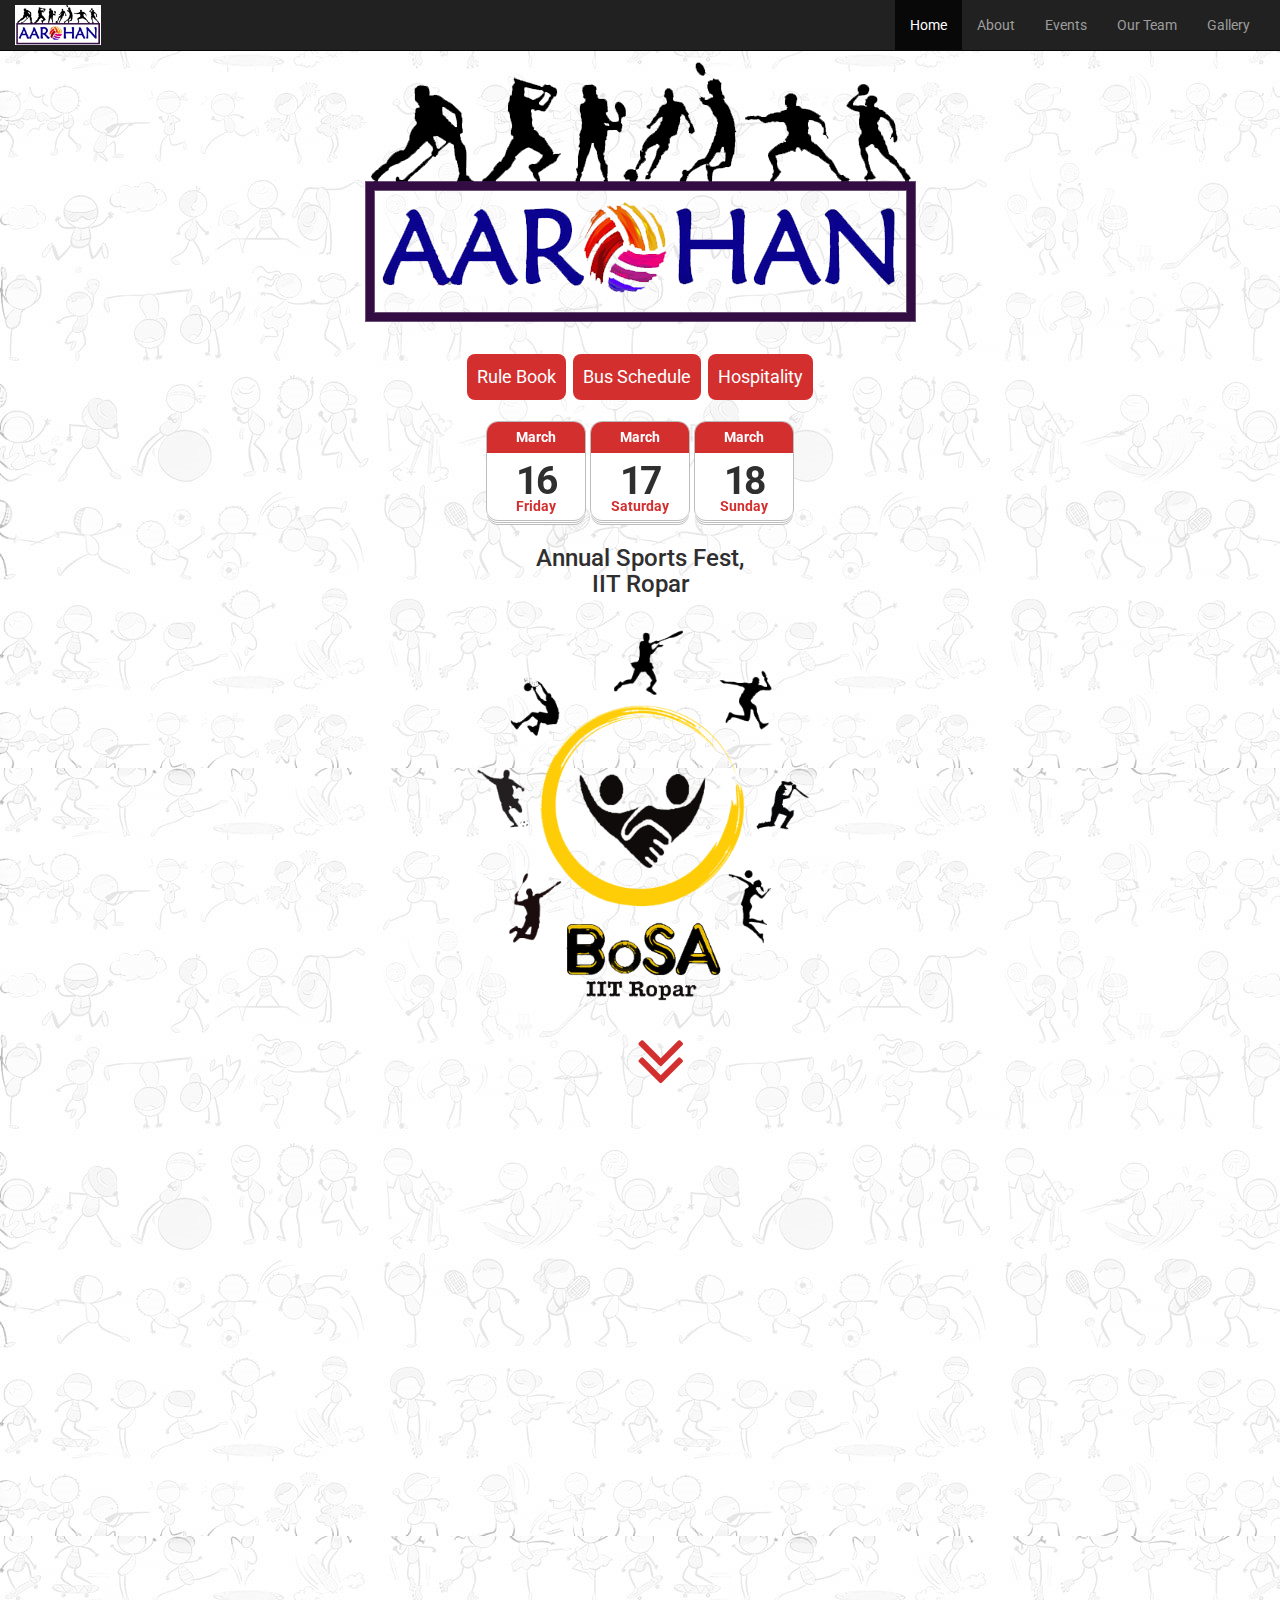
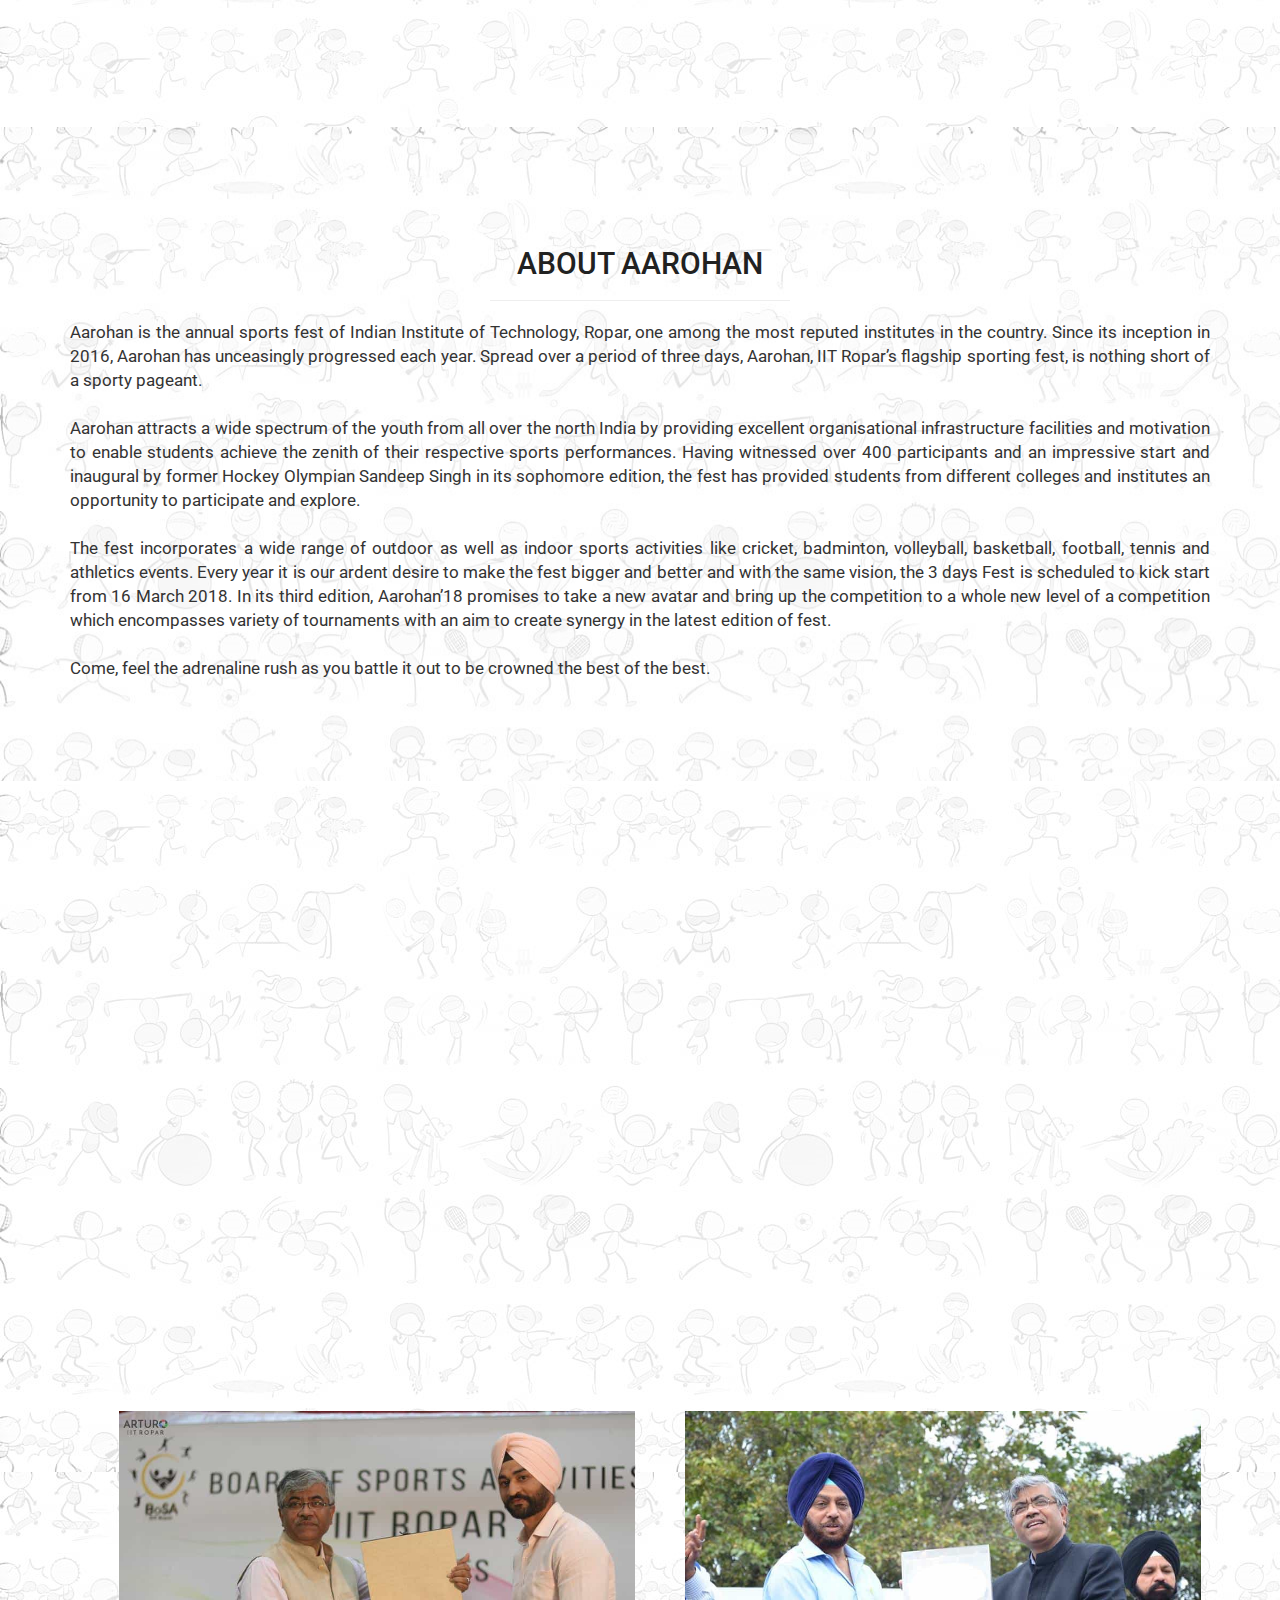
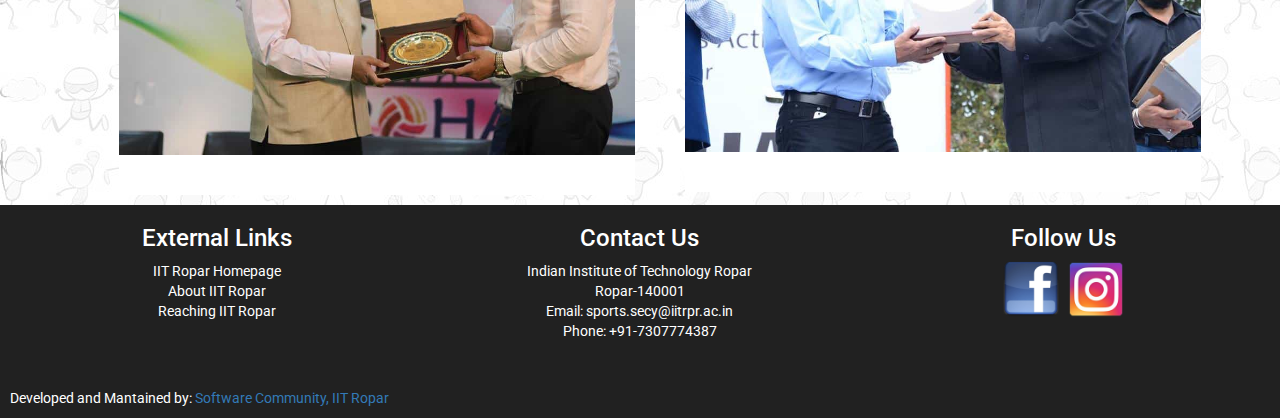
<file: index.html>
<!DOCTYPE html>
<html lang="en">
<head>
	<link rel="shortcut icon" href="img/title_icon.png" />
	<title>AAROHAN | Annual Sports Day, IIT Ropar</title>
	<meta charset="utf-8">
	<meta name="viewport" content="width=device-width, initial-scale=1">
	<link href="https://fonts.googleapis.com/css?family=Roboto" rel="stylesheet">
	<link rel="stylesheet" href="https://cdnjs.cloudflare.com/ajax/libs/font-awesome/4.7.0/css/font-awesome.min.css">
	<link rel="stylesheet" href="css/bootstrap.min.css">
	<link rel="stylesheet" href="css/loader.css">
	<link rel="stylesheet" href="css/button.css">
	<link rel="stylesheet" href="css/styles.css">
	<link rel="stylesheet" href="css/parallax.css">
	<link rel="stylesheet" href="css/time.css">
	<link rel="stylesheet" href="css/team.css">
	<script src="js/jquery.min.js"></script>
	<script src="js/loader.js"></script>
	<script src="js/bootstrap.min.js"></script>
</head>
<body style="background-image: url('img/about.jpg');overflow-x: hidden;">

<div id="loader-wrapper">
	<div id="loader"></div>
	<div class="loader-section section-left"></div>
	<div class="loader-section section-right"></div>
</div>

<!-- <div id="formModal" class="modal fade" tabindex="-1" role="dialog" aria-labelledby="myModalLabel" aria-hidden="true" style="vertical-align: middle;">
	<div class="modal-dialog">
		<div class="modal-content">
			<div class="modal-header">
				<button type="button" class="close" data-dismiss="modal" aria-hidden="true">&times;  </button>
				<h3 class="modal-title" id="myModalLabel" align="center">Pre-Registration for AAROHAN '18</h3>
			</div>
			<div class="modal-body" align="center">
				<h4 align="center">Pre-registeration for aarohan '18 is open now!!</h4>
				<a target="_blank" class="btn btn-info btn-lg" style="margin:auto;display:table;background-color: #d32f2f;border: #d32f2f;" href="docs/RuleBook.pdf">Rule Book</a>
        <br>
				<a target="_blank" class="btn btn-info btn-lg" style="margin:auto;display:table;background-color: #d32f2f;border: #d32f2f;" href="https://docs.google.com/forms/d/e/1FAIpQLScvkrqW3kQwMn6AdCJQI3INI6uKDvsvvoKC4ff_44_DJT1ejQ/viewform">
         			Pre-Registration
        </a><br>
			</div>
		</div>
	</div>
</div> -->

<nav class="navbar navbar-inverse navbar-fixed-top" style="background: #212121;">
	<div class="container-fluid">
		<div class="navbar-header">
			<button type="button" class="navbar-toggle" data-toggle="collapse" data-target="#myNavbar" style="float: left;margin-left: 5px;">
			<span class="icon-bar"></span>
			<span class="icon-bar"></span>
			<span class="icon-bar"></span>                        
			</button>
			<a id="home_button" class="navbar-brand" href="index.html"><img src="img/nav.png" style="max-height: 40px;margin-top: -10px;"></a>
		</div>
		<div class="collapse navbar-collapse navbar-right" id="myNavbar">
			<ul class="nav navbar-nav">
				<li class="active"><a href="index.html">Home</a></li>
				<li><a href="#about">About</a></li>
				<li><a href="events.html">Events</a></li>
				<li><a href="team.html">Our Team</a></li>
				<li><a href="gallery.html">Gallery</a></li>
      		</ul>
		</div>
	</div>
</nav>

<div style="margin-top: 53px;" id="home">
	<img class="img-responsive center-block" src="img/logo1.png" alt="Aarohan Cover Photo" >
</div>

<div class="text-center" style="margin-bottom: 10px;margin-top: 10px;-moz-user-select: none; -webkit-user-select: none; -ms-user-select:none; user-select:none;-o-user-select:none;" unselectable="on" onselectstart="return false;" 
 onmousedown="return false;">
<a href="docs/RuleBook.pdf" target="_blank"><button class="button" style="vertical-align:middle"><span>Rule Book</span></button></a>
<a href="docs/Bus.pdf" target="_blank"><button class="button" style="vertical-align:middle"><span>Bus Schedule</span></button></a>
<a href="docs/Hospitality.pdf" target="_blank"><button class="button" style="vertical-align:middle"><span>Hospitality</span></button></a><br><br>
<div data-toggle="modal" data-target="#Modal16" style="display: inline-block;">
<a href="#!" style="text-decoration: none;">
<time datetime="2018-03-16" class="icon">
  <em>Friday</em>
  <strong>March</strong>
  <span>16</span>
</time>&nbsp;
</a>
</div>

<div data-toggle="modal" data-target="#Modal17" style="display: inline-block;">
<a href="#!" style="text-decoration: none;">
<time datetime="2018-03-17" class="icon">
  <em>Saturday</em>
  <strong>March</strong>
  <span>17</span>
</time>&nbsp;
</a>
</div>

<div data-toggle="modal" data-target="#Modal18" style="display: inline-block;">
<a href="#!" style="text-decoration: none;">
<time datetime="2018-03-18" class="icon">
  <em>Sunday</em>
  <strong>March</strong>
  <span>18</span>
</time>
</a>
</div>

<div id="Modal16" class="modal fade" tabindex="-1" role="dialog" aria-labelledby="myModalLabel" aria-hidden="true">
	<div class="modal-dialog">
		<div class="modal-content">
			<div class="modal-header">
				<button type="button" class="close" data-dismiss="modal" aria-hidden="true">&times;  </button>
				<h4 class="modal-title" id="myModalLabel">Day - 1 (March 16)</h4>
			</div>
			<div class="modal-body">
				<!-- Match 1<br>
				Match 2<br>
				Match 3<br>
				Match 4<br>
				Match 5<br> -->
				Matches of day 1 will be updated soon.
			</div>
		</div>
	</div>
</div>

<div id="Modal17" class="modal fade" tabindex="-1" role="dialog" aria-labelledby="myModalLabel" aria-hidden="true">
	<div class="modal-dialog">
		<div class="modal-content">
			<div class="modal-header">
				<button type="button" class="close" data-dismiss="modal" aria-hidden="true">&times;  </button>
				<h4 class="modal-title" id="myModalLabel">Day - 2 (March 17)</h4>
			</div>
			<div class="modal-body">
				<!-- Match 1<br>
				Match 2<br>
				Match 3<br>
				Match 4<br>
				Match 5<br> -->
				Matches of day 2 will be updated soon.
			</div>
		</div>
	</div>
</div>

<div id="Modal18" class="modal fade" tabindex="-1" role="dialog" aria-labelledby="myModalLabel" aria-hidden="true">
	<div class="modal-dialog">
		<div class="modal-content">
			<div class="modal-header">
				<button type="button" class="close" data-dismiss="modal" aria-hidden="true">&times;  </button>
				<h4 class="modal-title" id="myModalLabel">Day - 3 (March 18)</h4>
			</div>
			<div class="modal-body">
				<!-- Match 1<br>
				Match 2<br>
				Match 3<br>
				Match 4<br>
				Match 5<br> -->
				Matches of day 3 will be updated soon.
			</div>
		</div>
	</div>
</div>


<h3 style="color:#2f2f2f;"> Annual Sports Fest,<br> IIT Ropar</h3>
<img class="img-responsive center-block" src="img/bosaa1.png" alt="Aarohan Cover Photo" style="max-height: 400px;">
<a href="#about"><i class="fa fa-angle-double-down animated" style="color:#d32f2f;font-size: 80px;"></i></a>
</div>

<div class="parallax hidden-xs">
</div>

<div id="about" style="background-image: url('img/about.jpg');padding-top: 100px;padding-bottom: 100px;">
	<div class="container">
		<h2 align="center" style="color: #212121;">ABOUT AAROHAN</h2>
		<hr style="width: 300px;font-weight: 1000;color: black;">
		<div class="row text-center" align="center">
			<div class="col-sm-12 col-md-12 col-lg-12" style="font-size: 120%;text-align: justify;">
				Aarohan is the annual sports fest of Indian Institute of Technology, Ropar, one among the most reputed institutes in the country. Since its inception in 2016, Aarohan has unceasingly progressed each year. Spread over a period of three days, Aarohan, IIT Ropar’s flagship sporting fest, is nothing short of a sporty pageant.
				<br><br>
				Aarohan attracts a wide spectrum of the youth from all over the north India by providing excellent organisational infrastructure facilities and motivation to enable students achieve the zenith of their respective sports performances. Having witnessed over 400 participants and an impressive start and inaugural by former Hockey Olympian Sandeep Singh in its sophomore edition, the fest has provided students from different colleges and institutes an opportunity to participate and explore.
				<br><br>
				The fest incorporates a wide range of outdoor as well as indoor sports activities like cricket, badminton, volleyball, basketball, football, tennis and athletics events. Every year it is our ardent desire to make the fest bigger and better and with the same vision, the 3 days Fest is scheduled to kick start from 16 March 2018. In its third edition, Aarohan’18 promises to take a new avatar and bring up the competition to a whole new level of a competition which encompasses variety of  tournaments with an aim to create synergy in the latest edition of fest.
				<br><br>
				Come, feel the adrenaline rush as you battle it out to be crowned the best of the best.
			</div>
		</div>
	</div>
</div>
<div class="parallax2 hidden-xs">
</div>

<div class="center-block" style="padding-top: 20px;">
	<div class="row" align="center">
		<div class="col-lg-1"></div>
		<div class="col-sm-12 col-md-12 col-lg-5"  style="margin: 10px;">
			<div class="imgview" style="background-color: white;">
				<div class="image">
					<div class="overlay">
						<div class="text">
							<h3 style="margin-top: -20px;">Sandeep Singh</h3>
							<h5 align="center">Chief Guest @Aarohan '17</h5>
							<h5 align="center">A former men's hockey captain of India.</h5>
							<h5 align="center">He was a penalty corner specialist for the team.</h5>
							<h5 align="center">He currently holds a DSP rank in the Haryana Police.</h5>
						</div>
					</div>
					<img class="img-responsive" src="img/g1.jpg" style="max-height: 400px;">
				</div>
				<div class"txt">
					<h4 class="text-center" style="color: white;">Aarohan '16</h4>
				</div>
			</div>
			<!-- <div class="well">
				<h3 align="center">Aarohan '17</h3>
				<img class="img-responsive" src="img/g1.jpg" style="max-height: 400px;">
				<span style="color: #212121;font-size: 100%;font-weight: 500;">Chief Guest: Sandeep Singh, an ex-captain of the Indian national team.</span>
			</div> -->
		</div>
		<div class="col-sm-12 col-md-12 col-lg-5" style="margin: 10px;">
			<div class="imgview" style="background-color: white;">
				<div class="image">
					<div class="overlay">
						<div class="text">
							<h3 align="center" style="margin-top: -20px;">Surinder Singh Sodhi</h3>
							<h5 align="center">Chief Guest @Aarohan '16</h5>
							<h5 align="center">A former men's hockey captain of India.</h5>
							<h5 align="center">An Arjuna awardee and ex-olympian.</h5>
							<h5 align="center">He is currently I.G. in Punjab police.</h5>
						</div>
					</div>
					<img class="img-responsive" src="img/g2.jpg" style="max-height: 400px;">
				</div>
				<div class"txt">
					<h4 class="text-center" style="color: white;">Aarohan '16</h4>
				</div>
			</div>
			<!-- <div class="well">
				<h3 align="center">Aarohan '16</h3>
				<img class="img-responsive" src="img/g2.jpg" style="max-height: 400px;">
				<span style="color: #212121;font-size: 100%;font-weight: 500;">Chief Guest: <strong>Surinder Singh Sodhi</strong>, A former men's hockey captain of India. An Arjuna awardee and ex-olympian. He is currently I.G. in Punkab police.</span>
			</div> -->
		</div>
		<div class="col-lg-1"></div>
	</div>  
</div>
</div>



<footer style="background-color: #212121;color: white;">
	<div style="padding-left: 20px;padding-right: 20px;">
		<div class="row" align="center">
			<div class="col-lg-4 col-md-4 col-sm-12">
				<h3 style="color: white">External Links</h3>
				<p><a href="http://www.iitrpr.ac.in/" style="color:white;">IIT Ropar Homepage</a><br><a href="http://www.iitrpr.ac.in/about-iit" style="color:white;">About IIT Ropar</a><br><a href="http://www.iitrpr.ac.in/location" style="color: white">Reaching IIT Ropar</p></a>
			</div>
			<div class="col-lg-4 col-md-4 col-sm-12">
				<h3 style="color: white">Contact Us</h3>
				<p>Indian Institute of Technology Ropar<br>Ropar-140001<br>Email: sports.secy@iitrpr.ac.in<br>Phone: +91-7307774387</p>
			</div>
			<div class="col-lg-4 col-md-4 col-sm-12">
				<h3 style="color: white;">Follow Us</h3>
				<a href="https://www.facebook.com/aarohan.iitrpr/" target="_blank"><img src="img/fb.png" height="56px;" style="margin-bottom: 10px;"></a>
				&nbsp;
				<a href="https://www.instagram.com/aarohan_iitropar/" target="_blank"><img src="img/Instagram.png" height="56px;" style="margin-bottom: 10px;"></a>
				<br>
				<iframe src="https://www.facebook.com/plugins/like.php?href=https%3A%2F%2Fwww.facebook.com%2Faarohan.iitrpr%2F&width=141&layout=button_count&action=like&size=large&show_faces=false&share=true&height=46&appId" width="141" height="46" style="border:none;overflow:hidden" scrolling="no" frameborder="0" allowTransparency="true"></iframe>
			</div>
		</div>
	</div>
	<div style="padding: 10px;">
		Developed and Mantained by: <a href="http://software-community.github.io/">Software Community, IIT Ropar</a>
	</div>
</footer>

<script>
	$(document).ready(function(){
  // Add scrollspy to <body>
  $('body').scrollspy({target: ".navbar", offset: 50});   

  // Add smooth scrolling on all links inside the navbar
  $("#myNavbar a").on('click', function(event) {
    // Make sure this.hash has a value before overriding default behavior
    if (this.hash !== "") {
      // Prevent default anchor click behavior
      event.preventDefault();

      // Store hash
      var hash = this.hash;

      // Using jQuery's animate() method to add smooth page scroll
      // The optional number (800) specifies the number of milliseconds it takes to scroll to the specified area
      $('html, body').animate({
        scrollTop: $(hash).offset().top
      }, 800, function(){
   
        // Add hash (#) to URL when done scrolling (default click behavior)
        window.location.hash = hash;
      });
    }  // End if
  });
});
$(document).on('click','.navbar-collapse.in',function(e) {
	if( $(e.target).is('a') ) {
		$(this).collapse('hide');
    }
});
</script>
</body>
</html>
</file>
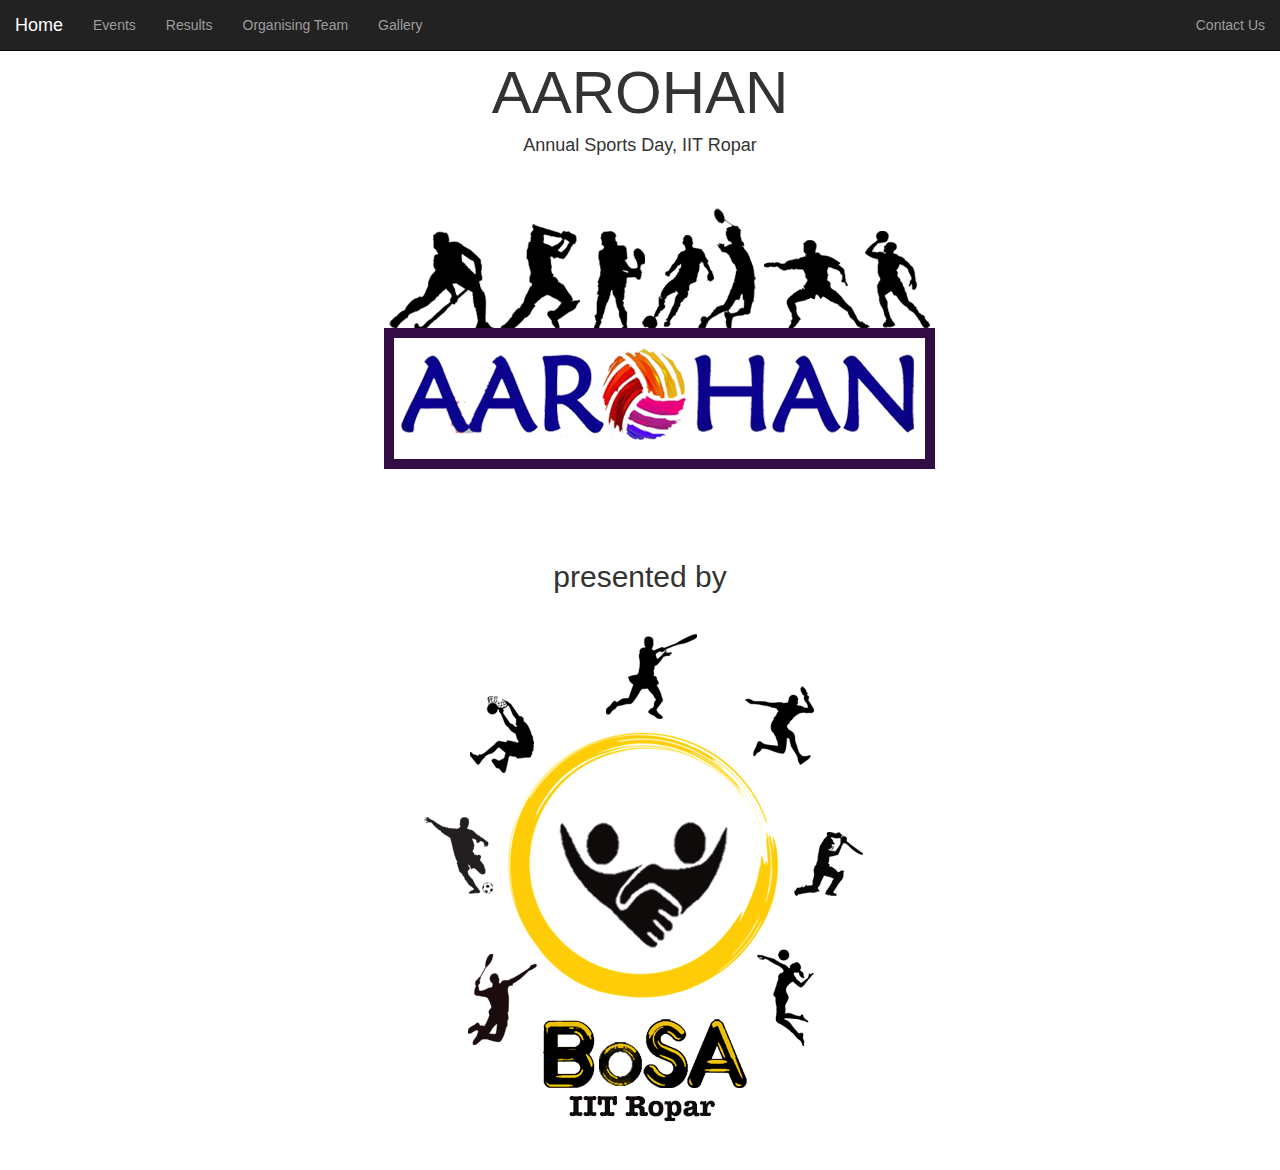
<file: aarohan17/index.html>
<!DOCTYPE html>
<html lang="en">
<head>
	<link rel="shortcut icon" href="img/icon_new.png" />
	<title>AAROHAN | Annual Sports Day, IIT Ropar</title>
	<meta charset="utf-8">
	<meta name="viewport" content="width=device-width, initial-scale=1">
	<link rel="stylesheet" href="https://maxcdn.bootstrapcdn.com/bootstrap/3.3.7/css/bootstrap.min.css">
	<link rel="stylesheet" href="css/font-awesome.min.css">
	<link rel="stylesheet" href="https://cdnjs.cloudflare.com/ajax/libs/font-awesome/4.7.0/css/font-awesome.min.css">
	<script src="js/jquery.min.js"></script>
	<script src="js/bootstrap.min.js"></script>
	<script src="js/index.js"></script>
	<style>
		.carousel-inner > .item > img,
		.carousel-inner > .item > a > img {
		width: 70%;
		margin: auto;
	}
		#myBtn {
	  display: none;
	  position: fixed;
	  bottom: 20px;
	  right: 30px;
	  z-index: 99;
	  border: none;
	  outline: none;
	  background-color: red;
	  color: white;
	  cursor: pointer;
	  padding: 15px;
	  border-radius: 10px;
	}

	#myBtn:hover {
	  background-color: #555;
	}
	</style>
</head>
<body>

<nav class="navbar navbar-inverse navbar-fixed-top">
	<div class="container-fluid">
		<div class="navbar-header">
			<button type="button" class="navbar-toggle" data-toggle="collapse" data-target="#myNavbar">
			<span class="icon-bar"></span>
			<span class="icon-bar"></span>
			<span class="icon-bar"></span>                        
			</button>
			<a id="home_button" class="navbar-brand" href="javascript:void(0)">Home</a>
		</div>
		<div class="collapse navbar-collapse" id="myNavbar">
			<ul class="nav navbar-nav">
				<li><a id="event_button" href="javascript:void(0)">Events</a></li>
				<li><a id="result_button" href="javascript:void(0)">Results</a></li>
				<li><a id="team_button" href="javascript:void(0)">Organising Team</a></li>
				<li><a id="gallery_button" href="javascript:void(0)">Gallery</a></li>
			</ul>
			<ul class="nav navbar-nav navbar-right">
				<li><a id="contact_button" data-toggle="modal" data-target="#contact_modal" href="javascript:void(0)">Contact Us</a></li>
      </ul> 
		</div>
	</div>
</nav>

<button onclick="topFunction()" id="myBtn" title="Go to top">Top</button>

<div class="container text-center" id="home_content">
	<br><br>
	<h1 style="font-size: 60px;">AAROHAN</h1>
	<h4>Annual Sports Day, IIT Ropar</h4>
	<img class="img-responsive center-block" src="img/logo.png" alt="Aarohan Cover Photo" >
	<h2 align="center">presented by</h2>
	<img class="img-responsive center-block" src="img/bosaa.png" alt="BoSA Cover Photo" align="center" style="max-height: 70%; width: auto;">
	
	<br><br>
</div>

<div class="container" id="event_content">
	<br><br><br><br>
	<div class="row">
	    <div class="col-sm-3">
	      <a id="BadmintonM_button1" href="javascript:void(0)"><img src="img/icon/badminton.png" class="img-responsive" alt="badminton" align="center" style="max-height: 180px;"></a>
	     <h4><a id="BadmintonM_button" href="javascript:void(0)" class="btn btn-info btn-lg btn-block" style="align-items : center">Badminton (Boys)</a></h4>
	      &nbsp;&nbsp;
	    </div>
	    <div class="col-sm-3">
	      <a id="BadmintonW_button1" href="javascript:void(0)"><img src="img/icon/badmintonW.jpg" class="img-responsive" alt="badminton" align="center" style="max-height: 180px;"></a>
	     <h4><a id="BadmintonW_button" href="javascript:void(0)" class="btn btn-info btn-lg btn-block" style="align-items : center">Badminton (Girls)</a></h4>
	      &nbsp;&nbsp;
	    </div>
	    <div class="col-sm-3">
	      <a id="Basketball_button1" href="javascript:void(0)"><img src="img/icon/basketball.ico" class="img-responsive" alt="basketbal" align="center" style="max-height: 180px;"></a>
	     <h4><a id="Basketball_button" href="javascript:void(0)" class="btn btn-info btn-lg btn-block" style="align-items : center">Basketball</a></h4>
	      &nbsp;&nbsp;
	    </div>
	    <div class="col-sm-3">
	      <a id="Cricket_button1" href="javascript:void(0)"><img src="img/icon/cricket.png" class="img-responsive" alt="cricket" align="center" style="max-height: 180px;"></a>
	     <h4><a id="Cricket_button" href="javascript:void(0)" class="btn btn-info btn-lg btn-block" style="align-items : center">Cricket</a></h4>
	      &nbsp;&nbsp;
	    </div>
	</div>
	<div class="row">
	    <div class="col-sm-3">
	      <a id="Football_button1" href="javascript:void(0)"><img src="img/icon/football.png" class="img-responsive" alt="football" align="center" style="max-height: 180px;"></a>
	     <h4><a id="Football_button" href="javascript:void(0)" class="btn btn-info btn-lg btn-block" style="align-items : center">Football</a></h4>
	      &nbsp;&nbsp;
	    </div>
	    <div class="col-sm-3">
	      <a id="Lawn_button1" href="javascript:void(0)"><img src="img/icon/lawn_tennis.png" class="img-responsive" alt="lawn_tennis" align="center" style="max-height: 180px;"></a>
	     <h4><a id="Lawn_button" href="javascript:void(0)" class="btn btn-info btn-lg btn-block" style="align-items : center">Lawn Tennis</a></h4>
	      &nbsp;&nbsp;
	    </div>
	    <div class="col-sm-3">
	      <a id="TableM_button1" href="javascript:void(0)"><img src="img/icon/table_tennis.png" class="img-responsive" alt="table_tennis" align="center" style="max-height: 180px;"></a>
	     <h4><a id="TableM_button" href="javascript:void(0)" class="btn btn-info btn-lg btn-block" style="align-items : center">Table Tennis (Boys)</a></h4>
	      &nbsp;&nbsp;
	    </div>
	    <div class="col-sm-3">
	      <a id="TableW_button1" href="javascript:void(0)"><img src="img/icon/table_tennisW.png" class="img-responsive" alt="table_tennis" align="center" style="max-height: 180px;"></a>
	     <h4><a id="TableW_button" href="javascript:void(0)" class="btn btn-info btn-lg btn-block" style="align-items : center">Table Tennis (Girls)</a></h4>
	      &nbsp;&nbsp;
	    </div>
	</div>
	<div class="row">
	    <div class="col-sm-3">
	      <a id="Volleyball_button1" href="javascript:void(0)"><img src="img/icon/volleyball.gif" class="img-responsive" alt="volleyball" align="center" style="max-height: 180px;">
	     <h4><a id="Volleyball_button" href="javascript:void(0)" class="btn btn-info btn-lg btn-block" style="align-items : center">Volleyball (Boys)</a></h4>
	      &nbsp;&nbsp;
	    </div>
		<div class="col-sm-3">
	      <a id="VolleyballW_button1" href="javascript:void(0)"><img src="img/icon/volleyballW.png" class="img-responsive" alt="volleyball" align="center" style="max-height: 180px;">
	     <h4><a id="VolleyballW_button" href="javascript:void(0)" class="btn btn-info btn-lg btn-block" style="align-items : center">Volleyball (Girls)</a></h4>
	      &nbsp;&nbsp;
	    </div>
	</div>
	<!--
	<div class="list-group" id="event_list" style="font-size: 28px;">
	  <a id="BadmintonM_button" href="javascript:void(0)" class="list-group-item">Badminton (Boys)</a>
	  <a id="BadmintonW_button" href="javascript:void(0)" class="list-group-item">Badminton (Girls)</a>
	  <a id="Basketball_button" href="javascript:void(0)" class="list-group-item">Basketball</a>
	  <a id="Cricket_button" href="javascript:void(0)" class="list-group-item">Cricket</a>
	  <a id="Football_button" href="javascript:void(0)" class="list-group-item">Football</a>
	  <a id="Lawn_button" href="javascript:void(0)" class="list-group-item">Lawn Tennis</a>
	  <a id="TableM_button" href="javascript:void(0)" class="list-group-item">Table Tennis (Boys)</a>
	  <a id="TableW_button" href="javascript:void(0)" class="list-group-item">Table Tennis (Girls)</a>
	  <a id="Volleyball_button" href="javascript:void(0)" class="list-group-item">Volleyball</a>
	</div>
	-->
</div>

<div class="container" id="BadmintonM_content">
	<br><br><br><br>
	<h1 align="center">Badminton</h1>
	<p style="text-align:center;"><a href="doc/Badminton.pdf" target="_blank" class="btn btn-info btn-lg" role="button">Hit me for Rule Book of Badminton</a></p>
	<div class="row"><hr style="height:1px;border:none;color:#333;background-color:#333;">
    	<h2 align="center"> Teams Distribution</h2>
    	<hr style="height:1px;border:none;color:#333;background-color:#333;">
		<div class="col-sm-6">
			<h3>Pool A</h3>  
			<table class="table table-responsive">
				<thead>
					<tr>
	          		<th>Team ID</th>
					<th>College Name</th>
					</tr>
	      		</thead>
				<tbody>
					<tr>
						<td >A1</td>
						<td>IIT ROPAR A</td>
					</tr>
					<tr>
						<td>A2</td>
						<td>CHITKARA</td>
					</tr>
					<tr>
						<td>A3</td>
						<td>RGI Ropar</td>
					</tr>
				</tbody>
			</table>
		</div>
		<div class="col-sm-6">
			<h3>Pool B</h3>
			<table class="table table-responsive">
				<thead>
					<tr>
						<th>Team ID</th>
						<th>College Name</th>
					</tr>
				</thead>
				<tbody>
					<tr>
						<td>B1</td>
						<td>IIT ROPAR B</td>
					</tr>
					<tr>
						<td>B2</td>
						<td>IET BHADDAL</td>
					</tr>
					<tr>
						<td>B3</td>
						<td>JUIT</td>
					</tr>
				</tbody>
			</table>
		</div>
	</div>
	<hr style="height:1px;border:none;color:#333;background-color:#333;">
	<h2 align="center"> SCHEDULE</h2>
	<hr style="height:1px;border:none;color:#333;background-color:#333;">
	<div class="row">
		<div class="col-sm-6">
			<h3>Day - 1</h3>  
			<table class="table table-responsive">
				<thead>
					<tr>
	          		<th>Time</th>
					<th>Team 1</th>
					<th>Team 2</th>
					</tr>
	      		</thead>
				<tbody>
					<tr>
						<td >08:00 AM</td>
						<td >A1</td>
						<td >A3</td>
					</tr>
					<tr>
						<td >10:00 AM</td>
						<td >B1</td>
						<td >B2</td>
					</tr>
					<tr>
						<td >01:00 PM</td>
						<td >A2</td>
						<td >A3</td>
					</tr>
					<tr>
						<td >03:00 PM</td>
						<td >B2</td>
						<td >B3</td>
					</tr>
					<tr>
						<td >07:00 PM</td>
						<td >A1</td>
						<td >A2</td>
					</tr>
					<tr>
						<td >09:00 PM</td>
						<td >B1</td>
						<td >B3</td>
					</tr>
				</tbody>
			</table>
		</div>
		<div class="col-sm-6">
			<h3>Day - 2</h3>  
			<table class="table table-responsive">
				<thead>
					<tr>
	          		<th>Time</th>
					<th>Team 1</th>
					<th>Team 2</th>
					</tr>
	      		</thead>
				<tbody>
					<tr>
						<td >08:00 AM</td>
						<td >WIN(A)</td>
						<td >RUN(B)</td>
					</tr>
					<tr>
						<td >01:00 PM</td>
						<td >RUN(A)</td>
						<td >WIN(B)</td>
					</tr>
					<tr>
						<td >05:00 PM</td>
						<td >WIN(SEMI-1)</td>
						<td >WIN(SEMI-2)</td>
					</tr>
				</tbody>
			</table>
		</div>
	</div>
</div>

<div class="container" id="BadmintonW_content">
	<br><br><br><br>
	<h1 align="center">Badminton</h1>
	<p style="text-align:center;"><a href="doc/Badminton.pdf" target="_blank" class="btn btn-info btn-lg" role="button">Hit me for Rule Book of Badminton</a></p>
	<div class="row"><hr style="height:1px;border:none;color:#333;background-color:#333;">
    	<h2 align="center"> Teams Distribution</h2>
    	<hr style="height:1px;border:none;color:#333;background-color:#333;">
		<div class="col-sm-12">
			<h3>Pool C</h3>  
			<table class="table table-responsive">
				<thead>
					<tr>
	          		<th>Team ID</th>
					<th>College Name</th>
					</tr>
	      		</thead>
				<tbody>
					<tr>
						<td >C1</td>
						<td>IIT ROPAR</td>
					</tr>
					<tr>
						<td>C2</td>
						<td>RGI ROPAR</td>
					</tr>
					<tr>
						<td>C3</td>
						<td>JUIT</td>
					</tr>
				</tbody>
			</table>
		</div>
	</div>
	<hr style="height:1px;border:none;color:#333;background-color:#333;">
	<h2 align="center"> SCHEDULE</h2>
	<hr style="height:1px;border:none;color:#333;background-color:#333;">
	<div class="row">
		<div class="col-sm-6">
			<h3>Day - 1</h3>  
			<table class="table table-responsive">
				<thead>
					<tr>
	          		<th>Time</th>
					<th>Team 1</th>
					<th>Team 2</th>
					</tr>
	      		</thead>
				<tbody>
					<tr>
						<td >05:00 PM</td>
						<td >C1</td>
						<td >C2</td>
					</tr>
				</tbody>
			</table>
		</div>
		<div class="col-sm-6">
			<h3>Day - 2</h3>  
			<table class="table table-responsive">
				<thead>
					<tr>
	          		<th>Time</th>
					<th>Team 1</th>
					<th>Team 2</th>
					</tr>
	      		</thead>
				<tbody>
					<tr>
						<td >10:00 AM</td>
						<td >C2</td>
						<td >C3</td>
					</tr>
					<tr>
						<td >03:00 PM</td>
						<td >C1</td>
						<td >C3</td>
					</tr>
				</tbody>
			</table>
		</div>
	</div>
</div>

<div class="container" id="Basketball_content">
	<br><br><br><br>
	<h1 align="center">Basketball</h1>
	<p style="text-align:center;"><a href="doc/Basketball.pdf" target="_blank" class="btn btn-info btn-lg" role="button">Hit me for Rule Book of Basketball</a></p>	
	<div class="row"><hr style="height:1px;border:none;color:#333;background-color:#333;">
    	<h2 align="center"> Teams Distribution</h2>
    	<hr style="height:1px;border:none;color:#333;background-color:#333;">
		<div class="col-sm-6">
			<h3>Pool A</h3>  
			<table class="table table-responsive">
				<thead>
					<tr>
	          		<th>Team ID</th>
					<th>College Name</th>
					</tr>
	      		</thead>
				<tbody>
					<tr>
						<td >A1</td>
						<td>RGI, ROPAR</td>
					</tr>
					<tr>
						<td>A2</td>
						<td>CHITKARA</td>
					</tr>
					<tr>
						<td>A3</td>
						<td>JUIT</td>
					</tr>
				</tbody>
			</table>
		</div>
		<div class="col-sm-6">
			<h3>Pool B</h3>
			<table class="table table-responsive">
				<thead>
					<tr>
						<th>Team ID</th>
						<th>College Name</th>
					</tr>
				</thead>
				<tbody>
					<tr>
						<td>B1</td>
						<td>IIT ROPAR</td>
					</tr>
					<tr>
						<td>B2</td>
						<td>IET BHADDAL</td>
					</tr>
					<tr>
						<td>B3</td>
						<td>IISER MOHALI</td>
					</tr>
				</tbody>
			</table>
		</div>
	</div>
	<hr style="height:1px;border:none;color:#333;background-color:#333;">
	<h2 align="center"> SCHEDULE</h2>
	<hr style="height:1px;border:none;color:#333;background-color:#333;">
	<div class="row">
		<div class="col-sm-6">
			<h3>Day - 1</h3>  
			<table class="table table-responsive">
				<thead>
					<tr>
	          		<th>Time</th>
					<th>Team 1</th>
					<th>Team 2</th>
					</tr>
	      		</thead>
				<tbody>
					<tr>
						<td >08:00 AM</td>
						<td >A1</td>
						<td >A2</td>
					</tr>
					<tr>
						<td >10:00 AM</td>
						<td >B1</td>
						<td >B2</td>
					</tr>
					<tr>
						<td >01:00 PM</td>
						<td >A2</td>
						<td >A3</td>
					</tr>
					<tr>
						<td >03:00 PM</td>
						<td >B2</td>
						<td >B3</td>
					</tr>
					<tr>
						<td >05:00 PM</td>
						<td >A3</td>
						<td >A1</td>
					</tr>
					<tr>
						<td >07:00 PM</td>
						<td >B3</td>
						<td >B1</td>
					</tr>
				</tbody>
			</table>
		</div>
		<div class="col-sm-6">
			<h3>Day - 2</h3>  
			<table class="table table-responsive">
				<thead>
					<tr>
	          		<th>Time</th>
					<th>Team 1</th>
					<th>Team 2</th>
					</tr>
	      		</thead>
				<tbody>
					<tr>
						<td >08:00 AM</td>
						<td >WIN(A)</td>
						<td >RUN(B)</td>
					</tr>
					<tr>
						<td >10:00 AM</td>
						<td >RUN(A)</td>
						<td >WIN(B)</td>
					</tr>
					<tr>
						<td >05:00 PM</td>
						<td >WIN(WIN(A),RUN(B))</td>
						<td >WIN(WIN(B),RUN(A))</td>
					</tr>
				</tbody>
			</table>
		</div>
	</div>
</div>

<div class="container" id="Cricket_content">
	<br><br><br><br>
	<h1 align="center">Cricket</h1>
	<p style="text-align:center;"><a href="doc/Cricket.pdf" target="_blank" class="btn btn-info btn-lg" role="button">Hit me for Rule Book of Cricket</a></p>
	<div class="row"><hr style="height:1px;border:none;color:#333;background-color:#333;">
    	<h2 align="center"> Teams Distribution</h2>
    	<hr style="height:1px;border:none;color:#333;background-color:#333;">
		<div class="col-sm-6">
			<h3>Pool A</h3>  
			<table class="table table-responsive">
				<thead>
					<tr>
	          		<th>Team ID</th>
					<th>College Name</th>
					</tr>
	      		</thead>
				<tbody>
					<tr>
						<td >A1</td>
						<td>IIT Ropar (students)</td>
					</tr>
					<tr>
						<td>A2</td>
						<td>ITDC</td>
					</tr>
					<tr>
						<td>A3</td>
						<td>IIT Ropar (staff)</td>
					</tr>
				</tbody>
			</table>
		</div>
		<div class="col-sm-6">
			<h3>Pool B</h3>  
			<table class="table table-responsive">
				<thead>
					<tr>
	          		<th>Team ID</th>
					<th>College Name</th>
					</tr>
	      		</thead>
				<tbody>
					<tr>
						<td >B1</td>
						<td>JUIT</td>
					</tr>
					<tr>
						<td>B2</td>
						<td>Rayat Bahra</td>
					</tr>
				</tbody>
			</table>
		</div>
	</div>
	<hr style="height:1px;border:none;color:#333;background-color:#333;">
	<h2 align="center"> SCHEDULE</h2>
	<hr style="height:1px;border:none;color:#333;background-color:#333;">
	<div class="row">
		<div class="col-sm-6">
			<h3>Day - 1</h3>  
			<table class="table table-responsive">
				<thead>
					<tr>
	          		<th>Time</th>
					<th>Team 1</th>
					<th>Team 2</th>
					</tr>
	      		</thead>
				<tbody>
					<tr>
						<td >08:00 AM</td>
						<td >A1</td>
						<td >A3</td>
					</tr>
					<tr>
						<td >11:00 AM</td>
						<td >B1</td>
						<td >B2</td>
					</tr>
					<tr>
						<td >02:00 PM</td>
						<td >WIN(A1,A3)</td>
						<td >A2</td>
					</tr>
				</tbody>
			</table>
		</div>
		<div class="col-sm-6">
			<h3>Day - 2</h3>  
			<table class="table table-responsive">
				<thead>
					<tr>
	          		<th>Time</th>
					<th>Team 1</th>
					<th>Team 2</th>
					</tr>
	      		</thead>
				<tbody>
					<tr>
						<td >09:00 AM</td>
						<td >RUN(A)</td>
						<td >RUN(B)</td>
					</tr>
					<tr>
						<td >01:00 PM</td>
						<td >WIN(B1,B2)</td>
						<td >WIN(WIN(A1,A3),A2)</td>
					</tr>
				</tbody>
			</table>
		</div>
	</div>
	<hr style="height:1px;border:none;color:#333;background-color:#333;">
	<h4 align="center"> Note : All matches except final will be of 15 overs</h4>
	<h4 align="center"> Final will be of 20 overs</h4>
	<hr style="height:1px;border:none;color:#333;background-color:#333;">
</div>

<div class="container" id="Football_content">
	<br><br><br><br>
	<h1 align="center">Football</h1>
	<p style="text-align:center;"><a href="doc/Football.pdf" target="_blank" class="btn btn-info btn-lg" role="button">Hit me for Rule Book of Football</a></p>
	<div class="row"><hr style="height:1px;border:none;color:#333;background-color:#333;">
    	<h2 align="center"> Teams Distribution</h2>
    	<hr style="height:1px;border:none;color:#333;background-color:#333;">
		<div class="col-sm-12">
			<h3>Pool A</h3>  
			<table class="table table-responsive">
				<thead>
					<tr>
	          		<th>Team ID</th>
					<th>College Name</th>
					</tr>
	      		</thead>
				<tbody>
					<tr>
						<td >A1</td>
						<td>IIT Ropar</td>
					</tr>
					<tr>
						<td>A2</td>
						<td>IET BHADDAL</td>
					</tr>
					<tr>
						<td>A3</td>
						<td>JUIT</td>
					</tr>
					<tr>
						<td>A4</td>
						<td>RAYAT BAHRA</td>
					</tr>
				</tbody>
			</table>
		</div>
	</div>
	<hr style="height:1px;border:none;color:#333;background-color:#333;">
	<h2 align="center"> SCHEDULE</h2>
	<hr style="height:1px;border:none;color:#333;background-color:#333;">
	<div class="row">
		<div class="col-sm-6">
			<h3>Day - 1</h3>  
			<table class="table table-responsive">
				<thead>
					<tr>
	          		<th>Time</th>
					<th>Team 1</th>
					<th>Team 2</th>
					</tr>
	      		</thead>
				<tbody>
					<tr>
						<td >09:00 AM</td>
						<td >A1</td>
						<td >A2</td>
					</tr>
					<tr>
						<td >11:00 AM</td>
						<td >A3</td>
						<td >A4</td>
					</tr>
					<tr>
						<td >04:00 PM</td>
						<td >A4</td>
						<td >A2</td>
					</tr>
					<tr>
						<td >05:30 PM</td>
						<td >A3</td>
						<td >A1</td>
					</tr>
				</tbody>
			</table>
		</div>
		<div class="col-sm-6">
			<h3>Day - 2</h3>  
			<table class="table table-responsive">
				<thead>
					<tr>
	          		<th>Time</th>
					<th>Team 1</th>
					<th>Team 2</th>
					</tr>
	      		</thead>
				<tbody>
					<tr>
						<td >09:00 AM</td>
						<td >A1</td>
						<td >A4</td>
					</tr>
					<tr>
						<td >11:00 AM</td>
						<td >A2</td>
						<td >A3</td>
					</tr>
					<tr>
						<td >05:00 PM</td>
						<td >WIN(A)</td>
						<td >RUN(A)</td>
					</tr>
				</tbody>
			</table>
		</div>
	</div>
</div>

<div class="container" id="Lawn_content">
	<br><br><br><br>
	<h1 align="center">Lawn Tennis</h1>
	<p style="text-align:center;"><a href="doc/LawnTennis.pdf" target="_blank" class="btn btn-info btn-lg" role="button">Hit me for Rule Book of Lawn Tennis</a></p>
	<div class="row"><hr style="height:1px;border:none;color:#333;background-color:#333;">
    	<h2 align="center"> Teams Distribution</h2>
    	<hr style="height:1px;border:none;color:#333;background-color:#333;">
		<div class="col-sm-12">
			<h3>Pool A</h3>  
			<table class="table table-responsive">
				<thead>
					<tr>
	          		<th>Team ID</th>
					<th>College Name</th>
					</tr>
	      		</thead>
				<tbody>
					<tr>
						<td >A1</td>
						<td>IIT Ropar A</td>
					</tr>
					<tr>
						<td>A2</td>
						<td>IIT Ropar B</td>
					</tr>
					<tr>
						<td>A3</td>
						<td>IISER Mohali</td>
					</tr>
					<tr>
						<td>A4</td>
						<td>PEC University</td>
					</tr>
				</tbody>
			</table>
		</div>
	</div>
	<hr style="height:1px;border:none;color:#333;background-color:#333;">
	<h2 align="center"> SCHEDULE</h2>
	<hr style="height:1px;border:none;color:#333;background-color:#333;">
	<div class="row">
		<div class="col-sm-6">
			<h3>Day - 1</h3>  
			<table class="table table-responsive">
				<thead>
					<tr>
	          		<th>Time</th>
					<th>Team 1</th>
					<th>Team 2</th>
					</tr>
	      		</thead>
				<tbody>
					<tr>
						<td >10:00 AM</td>
						<td >A1</td>
						<td >A4</td>
					</tr>
					<tr>
						<td >01:00 PM</td>
						<td >A2</td>
						<td >A3</td>
					</tr>
					<tr>
						<td >04:00 PM</td>
						<td >A4</td>
						<td >A3</td>
					</tr>
					<tr>
						<td >07:00 PM</td>
						<td >A1</td>
						<td >A2</td>
					</tr>
				</tbody>
			</table>
		</div>
		<div class="col-sm-6">
			<h3>Day - 2</h3>  
			<table class="table table-responsive">
				<thead>
					<tr>
	          		<th>Time</th>
					<th>Team 1</th>
					<th>Team 2</th>
					</tr>
	      		</thead>
				<tbody>
					<tr>
						<td >04:00 PM</td>
						<td >WIN(A)</td>
						<td >RUN(A)</td>
					</tr>
				</tbody>
			</table>
		</div>
	</div>
	<hr style="height:1px;border:none;color:#333;background-color:#333;">
	<p> Note : All Matches will  consist of 2 singles and 1 doubles with order SINGLE, DOUBLE, SINGLE. League matches will be of single set. FINALS will be of 3 sets. In case if 2 teams won same number of league matches then team with higher ratio of (no. of games won/no. of games lost) will go into FINALS.</p>
	<hr style="height:1px;border:none;color:#333;background-color:#333;">
</div>

<div class="container" id="TableM_content">
	<br><br><br><br>
	<h1 align="center">Table Tennis</h1>
	<p style="text-align:center;"><a href="doc/TableTennis.pdf" target="_blank" class="btn btn-info btn-lg" role="button">Hit me for Rule Book of Table Tennis</a></p>
	<div class="row"><hr style="height:1px;border:none;color:#333;background-color:#333;">
    	<h2 align="center"> Teams Distribution</h2>
    	<hr style="height:1px;border:none;color:#333;background-color:#333;">
		<div class="col-sm-6">
			<h3>Pool A</h3>  
			<table class="table table-responsive">
				<thead>
					<tr>
	          		<th>Team ID</th>
					<th>College Name</th>
					</tr>
	      		</thead>
				<tbody>
					<tr>
						<td >A1</td>
						<td>CHITKARA UNIVERSITY</td>
					</tr>
					<tr>
						<td>A2</td>
						<td>GOVT. CLG ROPAR</td>
					</tr>
					<tr>
						<td>A3</td>
						<td>ITDC</td>
					</tr>
					<tr>
						<td>A4</td>
						<td>JUIT</td>
					</tr>
				</tbody>
			</table>
		</div>
		<div class="col-sm-6">
			<h3>Pool B</h3>
			<table class="table table-responsive">
				<thead>
					<tr>
						<th>Team ID</th>
						<th>College Name</th>
					</tr>
				</thead>
				<tbody>
					<tr>
						<td>B1</td>
						<td>IISER MOHALI</td>
					</tr>
					<tr>
						<td>B2</td>
						<td>IIT ROPAR</td>
					</tr>
					<tr>
						<td>B3</td>
						<td>IET BHADDAL</td>
					</tr>
					<tr>
						<td>B4</td>
						<td>RGI, ROPAR</td>
					</tr>
				</tbody>
			</table>
		</div>
	</div>
	<hr style="height:1px;border:none;color:#333;background-color:#333;">
	<h2 align="center"> SCHEDULE</h2>
	<hr style="height:1px;border:none;color:#333;background-color:#333;">
	<div class="row">
		<div class="col-sm-4">
			<h3>Day - 1, Table - 1</h3>  
			<table class="table table-responsive">
				<thead>
					<tr>
	          		<th>Time</th>
					<th>Team 1</th>
					<th>Team 2</th>
					</tr>
	      		</thead>
				<tbody>
					<tr>
						<td >08:00 AM</td>
						<td >A1</td>
						<td >A2</td>
					</tr>
					<tr>
						<td >09:30 AM</td>
						<td >A3</td>
						<td >A4</td>
					</tr>
					<tr>
						<td >01:30 PM</td>
						<td >B1</td>
						<td >B3</td>
					</tr>
					<tr>
						<td >03:00 PM</td>
						<td >B2</td>
						<td >B4</td>
					</tr>
					<tr>
						<td >06:00 PM</td>
						<td ></td>
						<td ></td>
					</tr>
					<tr>
						<td >07:30 PM</td>
						<td ></td>
						<td ></td>
					</tr>
				</tbody>
			</table>
		</div>
		<div class="col-sm-4">
			<h3>Day - 1, Table - 2</h3>  
			<table class="table table-responsive">
				<thead>
					<tr>
	          		<th>Time</th>
					<th>Team 1</th>
					<th>Team 2</th>
					</tr>
	      		</thead>
				<tbody>
					<tr>
						<td >08:00 AM</td>
						<td >B1</td>
						<td >B2</td>
					</tr>
					<tr>
						<td >09:30 AM</td>
						<td >B3</td>
						<td >B4</td>
					</tr>
					<tr>
						<td >01:30 PM</td>
						<td >A1</td>
						<td >A3</td>
					</tr>
					<tr>
						<td >03:00 PM</td>
						<td >A2</td>
						<td >A4</td>
					</tr>
					<tr>
						<td >06:00 PM</td>
						<td >B1</td>
						<td >B4</td>
					</tr>
					<tr>
						<td >07:30 PM</td>
						<td >B2</td>
						<td >B3</td>
					</tr>
				</tbody>
			</table>
		</div>
		<div class="col-sm-4">
			<h3>Day - 1, Table - 3</h3>  
			<table class="table table-responsive">
				<thead>
					<tr>
	          		<th>Time</th>
					<th>Team 1</th>
					<th>Team 2</th>
					</tr>
	      		</thead>
				<tbody>
					<tr>
						<td >08:00 AM</td>
						<td ></td>
						<td ></td>
					</tr>
					<tr>
						<td >09:30 AM</td>
						<td ></td>
						<td ></td>
					</tr>
					<tr>
						<td >01:30 PM</td>
						<td ></td>
						<td ></td>
					</tr>
					<tr>
						<td >03:00 PM</td>
						<td ></td>
						<td ></td>
					</tr>
					<tr>
						<td >06:00 PM</td>
						<td >A1</td>
						<td >A4</td>
					</tr>
					<tr>
						<td >07:30 PM</td>
						<td >A2</td>
						<td >A3</td>
					</tr>
				</tbody>
			</table>
		</div>
	</div>
	<div class="row">
		<div class="col-sm-6">
			<h3>Day - 2, Table - 1</h3>  
			<table class="table table-responsive">
				<thead>
					<tr>
	          		<th>Time</th>
					<th>Team 1</th>
					<th>Team 2</th>
					</tr>
	      		</thead>
				<tbody>
					<tr>
						<td >08:00 AM</td>
						<td >WIN(A)</td>
						<td >RUN(B)</td>
					</tr>
					<tr>
						<td >03:00 PM</td>
						<td >WIN(WIN(A),RUN(B))</td>
						<td >WIN(WIN(B),RUN(S))</td>
					</tr>
				</tbody>
			</table>
		</div>
		<div class="col-sm-6">
			<h3>Day - 2, Table - 2</h3>  
			<table class="table table-responsive">
				<thead>
					<tr>
	          		<th>Time</th>
					<th>Team 1</th>
					<th>Team 2</th>
					</tr>
	      		</thead>
				<tbody>
					<tr>
						<td >08:00 AM</td>
						<td >WIN(B)</td>
						<td >RUN(A)</td>
					</tr>
					<tr>
						<td >03:00 PM</td>
						<td ></td>
						<td ></td>
					</tr>
				</tbody>
			</table>
		</div>
	</div>
</div>

<div class="container" id="TableW_content">
	<br><br><br><br>
	<h1 align="center">Table Tennis</h1>
	<p style="text-align:center;"><a href="doc/TableTennis.pdf" target="_blank" class="btn btn-info btn-lg" role="button">Hit me for Rule Book of Table Tennis</a></p><hr style="height:1px;border:none;color:#333;background-color:#333;">
	<h2 align="center"> Teams Distribution</h2>
	<hr style="height:1px;border:none;color:#333;background-color:#333;">
	<div class="row">
		<div class="col-sm-12">
			<h3>Pool C</h3>  
			<table class="table table-responsive">
				<thead>
					<tr>
		      		<th>Team ID</th>
					<th>College Name</th>
					</tr>
		  		</thead>
				<tbody>
					<tr>
						<td >C1</td>
						<td>IIT ROPAR</td>
					</tr>
					<tr>
						<td>C2</td>
						<td>RGI, ROPAR</td>
					</tr>
					<tr>
						<td>C3</td>
						<td>JUIT</td>
					</tr>
					<tr>
						<td>C4</td>
						<td>GOVT. CLG. RPR</td>
					</tr>
					<tr>
						<td>C5</td>
						<td>IET BHADDAL</td>
					</tr>
					<tr>
						<td>C6</td>
						<td>CHITKARA</td>
					</tr>
				</tbody>
			</table>
		</div>
	</div>
	<hr style="height:1px;border:none;color:#333;background-color:#333;">
	<h2 align="center"> SCHEDULE</h2>
	<hr style="height:1px;border:none;color:#333;background-color:#333;">
	<div class="row">
		<div class="col-sm-4">
			<h3>Day - 1, Table - 1</h3>  
			<table class="table table-responsive">
				<thead>
					<tr>
	          		<th>Time</th>
					<th>Team 1</th>
					<th>Team 2</th>
					</tr>
	      		</thead>
				<tbody>
					<tr>
						<td >08:00 AM</td>
						<td ></td>
						<td ></td>
					</tr>
					<tr>
						<td >11:00 AM</td>
						<td >C1</td>
						<td >C3</td>
					</tr>
					<tr>
						<td >04:30 PM</td>
						<td >C5</td>
						<td >C6</td>
					</tr>
					<tr>
						<td >07:30 PM</td>
						<td >C3</td>
						<td >C4</td>
					</tr>
				</tbody>
			</table>
		</div>
		<div class="col-sm-4">
			<h3>Day - 1, Table - 2</h3>  
			<table class="table table-responsive">
				<thead>
					<tr>
	          		<th>Time</th>
					<th>Team 1</th>
					<th>Team 2</th>
					</tr>
	      		</thead>
				<tbody>
					<tr>
						<td >08:00 AM</td>
						<td ></td>
						<td ></td>
					</tr>
					<tr>
						<td >11:00 AM</td>
						<td >C2</td>
						<td >C5</td>
					</tr>
					<tr>
						<td >04:30 PM</td>
						<td >C1</td>
						<td >C4</td>
					</tr>
					<tr>
						<td >07:30 PM</td>
						<td ></td>
						<td ></td>
					</tr>
				</tbody>
			</table>
		</div>
		<div class="col-sm-4">
			<h3>Day - 1, Table - 3</h3>  
			<table class="table table-responsive">
				<thead>
					<tr>
	          		<th>Time</th>
					<th>Team 1</th>
					<th>Team 2</th>
					</tr>
	      		</thead>
				<tbody>
					<tr>
						<td >08:00 AM</td>
						<td >C1</td>
						<td >C5</td>
					</tr>
					<tr>
						<td >11:00 AM</td>
						<td >C3</td>
						<td >C6</td>
					</tr>
					<tr>
						<td >04:30 PM</td>
						<td >C2</td>
						<td >C3</td>
					</tr>
					<tr>
						<td >07:30 PM</td>
						<td ></td>
						<td ></td>
					</tr>
				</tbody>
			</table>
		</div>
	</div>
	<div class="row">
		<div class="col-sm-4">
			<h3>Day - 2, Table - 1</h3>  
			<table class="table table-responsive">
				<thead>
					<tr>
	          		<th>Time</th>
					<th>Team 1</th>
					<th>Team 2</th>
					</tr>
	      		</thead>
				<tbody>
					<tr>
						<td >08:00 AM</td>
						<td ></td>
						<td ></td>
					</tr>
					<tr>
						<td >01:30 PM</td>
						<td >C2</td>
						<td >C6</td>
					</tr>
					<tr>
						<td >04:30 PM</td>
						<td ></td>
						<td ></td>
					</tr>
				</tbody>
			</table>
		</div>
		<div class="col-sm-4">
			<h3>Day - 2, Table - 2</h3>  
			<table class="table table-responsive">
				<thead>
					<tr>
	          		<th>Time</th>
					<th>Team 1</th>
					<th>Team 2</th>
					</tr>
	      		</thead>
				<tbody>
					<tr>
						<td >01:30 PM</td>
						<td >C4</td>
						<td >C5</td>
					</tr>
					<tr>
						<td >11:00 AM</td>
						<td >C2</td>
						<td >C5</td>
					</tr>
					<tr>
						<td >04:30 PM</td>
						<td >C4</td>
						<td >C6</td>
					</tr>
				</tbody>
			</table>
		</div>
		<div class="col-sm-4">
			<h3>Day - 2, Table - 3</h3>  
			<table class="table table-responsive">
				<thead>
					<tr>
	          		<th>Time</th>
					<th>Team 1</th>
					<th>Team 2</th>
					</tr>
	      		</thead>
				<tbody>
					<tr>
						<td >09:30 AM</td>
						<td >C3</td>
						<td >C5</td>
					</tr>
					<tr>
						<td >01:30 PM</td>
						<td ></td>
						<td ></td>
					</tr>
					<tr>
						<td >04:30 PM</td>
						<td ></td>
						<td ></td>
					</tr>
				</tbody>
			</table>
		</div>
	</div>
</div>

<div class="container" id="Volleyball_content">
	<br><br><br><br>
	<h1 align="center">Volleyball Boys</h1>
	<p style="text-align:center;"><a href="doc/Volleyball.pdf" target="_blank" class="btn btn-info btn-lg" role="button">Hit me for Rule Book of Volleyball</a></p>
	<h2 align="center"> Teams Distribution</h2>
	<hr style="height:1px;border:none;color:#333;background-color:#333;">
	<div class="row">
		<div class="col-sm-6">
			<h3>Pool A</h3>  
			<table class="table table-responsive">
				<thead>
					<tr>
		      		<th>Team ID</th>
					<th>College Name</th>
					</tr>
		  		</thead>
				<tbody>
					<tr>
						<td >A1</td>
						<td>IIT Ropar</td>
					</tr>
					<tr>
						<td>A2</td>
						<td>JUIT</td>
					</tr>
					<tr>
						<td>A3</td>
						<td>IISER Mohali</td>
					</tr>
				</tbody>
			</table>
		</div>
		<div class="col-sm-6">
			<h3>Pool B</h3>  
			<table class="table table-responsive">
				<thead>
					<tr>
		      		<th>Team ID</th>
					<th>College Name</th>
					</tr>
		  		</thead>
				<tbody>
					<tr>
						<td >B1</td>
						<td>IET Bhaddal</td>
					</tr>
					<tr>
						<td>B2</td>
						<td>IIT Mandi</td>
					</tr>
					<tr>
						<td>B3</td>
						<td>RGI</td>
					</tr>
				</tbody>
			</table>
		</div>
	</div>
	<hr style="height:1px;border:none;color:#333;background-color:#333;">
	<h2 align="center"> SCHEDULE</h2>
	<hr style="height:1px;border:none;color:#333;background-color:#333;">
	<div class="row">
		<div class="col-sm-6">
			<h3>Day - 1</h3>  
			<table class="table table-responsive">
				<thead>
					<tr>
	          		<th>Time</th>
					<th>Team 1</th>
					<th>Team 2</th>
					</tr>
	      		</thead>
				<tbody>
					<tr>
						<td >08:00 AM</td>
						<td>A1</td>
						<td>A2</td>
					</tr>
					<tr>
						<td >10:30 AM</td>
						<td >B1</td>
						<td >B2</td>
					</tr>
					<tr>
						<td >02:00 PM</td>
						<td >A1</td>
						<td >A3</td>
					</tr>
					<tr>
						<td >03:30 PM</td>
						<td >B1</td>
						<td >B3</td>
					</tr>
				</tbody>
			</table>
		</div>
		<div class="col-sm-6">
			<h3>Day - 2</h3>  
			<table class="table table-responsive">
				<thead>
					<tr>
	          		<th>Time</th>
					<th>Team 1</th>
					<th>Team 2</th>
					</tr>
	      		</thead>
				<tbody>
					<tr>
						<td>08:00 AM</td>
						<td>A2</td>
						<td>A3</td>
					</tr>
					<tr>
						<td>10:30 AM</td>
						<td>B2</td>
						<td>B3</td>
					</tr>
					<tr>
						<td>04:00 PM</td>
						<td>WIN(A)</td>
						<td>WIN(B)</td>
					</tr>
				</tbody>
			</table>
		</div>
	</div>
</div>

<div class="container" id="VolleyballW_content">
	<br><br><br><br>
	<h1 align="center">Volleyball Girls</h1>
	<p style="text-align:center;"><a href="doc/Volleyball.pdf" target="_blank" class="btn btn-info btn-lg" role="button">Hit me for Rule Book of Volleyball</a></p>
	<h2 align="center"> Teams Distribution</h2>
	<hr style="height:1px;border:none;color:#333;background-color:#333;">
	<div class="row">
		<div class="col-sm-12">
			<h3>Pool C</h3>  
			<table class="table table-responsive">
				<thead>
					<tr>
		      		<th>Team ID</th>
					<th>College Name</th>
					</tr>
		  		</thead>
				<tbody>
					<tr>
						<td >C1</td>
						<td>IIT Ropar</td>
					</tr>
					<tr>
						<td>C2</td>
						<td>JUIT</td>
					</tr>
					<tr>
						<td>C3</td>
						<td>RGI</td>
					</tr>
				</tbody>
			</table>
		</div>
	</div>
	<hr style="height:1px;border:none;color:#333;background-color:#333;">
	<h2 align="center"> SCHEDULE</h2>
	<hr style="height:1px;border:none;color:#333;background-color:#333;">
	<div class="row">
		<div class="col-sm-6">
			<h3>Day - 1</h3>  
			<table class="table table-responsive">
				<thead>
					<tr>
	          		<th>Time</th>
					<th>Team 1</th>
					<th>Team 2</th>
					</tr>
	      		</thead>
				<tbody>
					<tr>
						<td >12:00 PM</td>
						<td>C1</td>
						<td>C2</td>
					</tr>
					<tr>
						<td >03:30 PM</td>
						<td >C2</td>
						<td >C3</td>
					</tr>
				</tbody>
			</table>
		</div>
		<div class="col-sm-6">
			<h3>Day - 2</h3>  
			<table class="table table-responsive">
				<thead>
					<tr>
	          		<th>Time</th>
					<th>Team 1</th>
					<th>Team 2</th>
					</tr>
	      		</thead>
				<tbody>
					<tr>
						<td>12:00 PM</td>
						<td>C1</td>
						<td>C3</td>
					</tr>
					<tr>
						<td>02:00 PM</td>
						<td>WIN(C)</td>
						<td>RUN(C)</td>
					</tr>
				</tbody>
			</table>
		</div>
	</div>
</div>

<div class="container" id="result_content">
	<br><br><br><br>
	<hr style="height:1px;border:none;color:#333;background-color:#333;">
	<h1 align="center">WINNERS </h1>
	<hr style="height:1px;border:none;color:#333;background-color:#333;">
	<div class="row">
		<div class="col-sm-12">
			<table class="table">
				<thead>
					<tr>
						<th>Sport</th>
						<th>Winner</th>
						<th>Runner-up</th>
					</tr>
				</thead>
				<tbody>
					<tr>
						<td>Badminton(Boys)</td>
						<td>Chitkara</td>
						<td>IIT Ropar A</td>
					</tr>
					<tr>
						<td>Badminton(Girls)</td>
						<td>RGI Ropar</td>
						<td>JUIT</td>
					</tr>
					<tr>
						<td>Basketball</td>
						<td>Chitkara</td>
						<td>JUIT</td>
					</tr>
					<tr>
						<td>Cricket</td>
						<td>JUIT</td>
						<td>IIT Ropar Students</td>
					</tr>
					<tr>
						<td>Football</td>
						<td>Rayat Bahra</td>
						<td>IIT Ropar</td>
					</tr>
					<tr>
						<td>Lawn-Tennis</td>
						<td>PEC University</td>
						<td>IIT Ropar B</td>
					</tr>
					<tr>
						<td>Table-Tennis Singles(Boys)</td>
						<td>Rayat Bahra</td>
						<td>IIT Ropar</td>
					</tr>
					<tr>
						<td>Table-Tennis Singles(Girls)</td>
						<td>Rayat Bahra</td>
						<td>Govt. College Ropar</td>
					</tr>
					<tr>
						<td>Table-Tennis Team(Boys)</td>
						<td>Chitkara</td>
						<td>IIT Ropar</td>
					</tr>
					<tr>
						<td>Table-Tennis Team(Girls)</td>
						<td>Govt. College Ropar</td>
						<td>IIT Ropar</td>
					</tr>
					<tr>
						<td>Volleyball (Boys)</td>
						<td>IIT Mandi</td>
						<td>IET Bhaddal</td>
					</tr>
					<tr>
						<td>Volleyball (Girls)</td>
						<td>IIT Ropar</td>
						<td>JUIT</td>
					</tr>
				</tbody>
			</table>
		</div>
	</div>
	<!--
	<hr style="height:1px;border:none;color:#333;background-color:#333;">
	<h2 align="center">Day 2 Matches considering Day 1's Result </h2>
	<hr style="height:1px;border:none;color:#333;background-color:#333;">
	<div class="row">
		<div class="col-sm-4">
			<table class="table">
				<thead>
					<tr>
						<th>Badminton (Boys)</th>
					</tr>
				</thead>
				<thead>
					<tr>
						<th>Time</th>
						<th>Teams</th>
					</tr>
				</thead>
				<tbody>
					<tr>
						<td>09:00 A.M.</td>
						<td>Chitkara V/S IIT Ropar B</td>
					</tr>
					<tr>
						<td>01:00 P.M.</td>
						<td>JUIT V/S IIT Ropar A</td>
					</tr>
					<tr>
						<td>05:00 P.M.</td>
						<td>Final</td>
					</tr>
				</tbody>
			</table>
		</div>
		<div class="col-sm-4">
			<table class="table">
				<thead>
					<tr>
						<th>Badminton (Girls)</th>
					</tr>
				</thead>
				<thead>
					<tr>
						<th>Time</th>
						<th>Teams</th>
					</tr>
				</thead>
				<tbody>
					<tr>
						<td>10:00 A.M.</td>
						<td>RGI Ropar V/S JUIT</td>
					</tr>
					<tr>
						<td>03:00 P.M.</td>
						<td>IIT Ropar V/S JUIT</td>
					</tr>
				</tbody>
			</table>
		</div>
		<div class="col-sm-4">
			<table class="table">
				<thead>
					<tr>
						<th>Basketball</th>
					</tr>
				</thead>
				<thead>
					<tr>
						<th>Time</th>
						<th>Teams</th>
					</tr>
				</thead>
				<tbody>
					<tr>
						<td>10:00 A.M.</td>
						<td>IIT Ropar V/S JUIT</td>
					</tr>
					<tr>
						<td>11:00 A.M.</td>
						<td>Chitkara V/S IISER Mohali</td>
					</tr>
					<tr>
						<td>05:00 P.M.</td>
						<td>FINAL</td>
					</tr>
				</tbody>
			</table>
		</div>
	</div>
	<div class="row">
		<div class="col-sm-4">
			<table class="table">
				<thead>
					<tr>
						<th>Cricket</th>
					</tr>
				</thead>
				<thead>
					<tr>
						<th>Time</th>
						<th>Teams</th>
					</tr>
				</thead>
				<tbody>
					<tr>
						<td>09:00 A.M.</td>
						<td>IIT Ropar Staff V/S Rayat Bahra</td>
					</tr>
					<tr>
						<td>01:00 P.M.</td>
						<td>IIT Ropar Students V/S JUIT (FINAL)</td>
					</tr>
				</tbody>
			</table>
		</div>
		<div class="col-sm-4">
			<table class="table">
				<thead>
					<tr>
						<th>Football</th>
					</tr>
				</thead>
				<thead>
					<tr>
						<th>Time</th>
						<th>Teams</th>
					</tr>
				</thead>
				<tbody>
					<tr>
						<td>10:00 A.M.</td>
						<td>IIT Ropar V/S IET Bhaddal</td>
					</tr>
					<tr>
						<td>11:30 A.M.</td>
						<td>JUIT V/S Rayat Bahra</td>
					</tr>
					<tr>
						<td>05:30 P.M.	</td>
						<td>FINAL</td>
					</tr>
				</tbody>
			</table>
		</div>
		<div class="col-sm-4">
			<table class="table">
				<thead>
					<tr>
						<th>Lawn Tennis</th>
					</tr>
				</thead>
				<thead>
					<tr>
						<th>Visit Event Section</th>
					</tr>
				</thead>
			</table>
		</div>
	</div>
	<div class="row">
		<div class="col-sm-4">
			<table class="table">
				<thead>
					<tr>
						<th>Table Tennis(Boys)</th>
					</tr>
				</thead>
				<thead>
					<tr>
						<th>Visit Event Section</th>
					</tr>
				</thead>
			</table>
		</div>
		<div class="col-sm-4">
			<table class="table">
				<thead>
					<tr>
						<th>Table Tennis(Girls)</th>
					</tr>
				</thead>
				<thead>
					<tr>
						<th>Visit Event Section</th>
					</tr>
				</thead>
			</table>
		</div>
		<div class="col-sm-4">
			<table class="table">
				<thead>
					<tr>
						<th>Volleyball (Boys)</th>
					</tr>
				</thead>
				<thead>
					<tr>
						<th>Time</th>
						<th>Teams</th>
					</tr>
				</thead>
				<tbody>
					<tr>
						<td>09:30 A.M.</td>
						<td>IISER Mohali vs JUIT</td>
					</tr>
					<tr>
						<td>10:30 A.M.</td>
						<td>IIT Mandi vs RGI</td>
					</tr>
					<tr>
						<td>12:00 P.M.</td>
						<td>Semifinal 1</td>
					</tr>
					<tr>
						<td>02:00 P.M.</td>
						<td>Semifinal 2</td>
					</tr>
					<tr>
						<td>04:30 P.M.</td>
						<td>FINAL</td>
				</tbody>
			</table>
		</div>
	</div>
	-->
	<hr style="height:1px;border:none;color:#333;background-color:#333;">
	<h1 align="center">Day 1 Results </h1>
	<hr style="height:1px;border:none;color:#333;background-color:#333;">
	<div class="row">
		<div class="col-sm-4">
			<table class="table">
				<thead>
					<tr>
						<th>Badminton (Boys)</th>
					</tr>
				</thead>
				<tbody>
					<tr>
						<td>IIT Ropar A won against Rayat Bahra(3-0)</td>
					</tr>
					<tr>
						<td>IIT Ropar B won against IISER Mohali(3-0)</td>
					</tr>
					<tr>
						<td>Chitkara won against RGI Ropar(3-0)</td>
					</tr>
					<tr>
						<td>JUIT won against IISER Mohali(3-0)</td>
					</tr>
					<tr>
						<td>Chitkara won against IIT Ropar A(3-0)</td>
					</tr>
					<tr>
						<td>JUIT won against IIT Ropar B(3-1)</td>
					</tr>
				</tbody>
			</table>
		</div>
		<div class="col-sm-4">
			<table class="table">
				<thead>
					<tr>
						<th>Badminton (Girls)</th>
					</tr>
				</thead>
				<tbody>
					<tr>
						<td>RGI Ropar won against IIT Ropar(2-0)</td>
					</tr>
				</tbody>
			</table>
		</div>
		<div class="col-sm-4">
			<table class="table">
				<thead>
					<tr>
						<th>Basketball</th>
					</tr>
				</thead>
				<tbody>
					<tr>
						<td>Chitkara won against RGI Ropar</td>
					</tr>
					<tr>
						<td>IIT Ropar anounced winner(IET Bhaddal absent)</td>
					</tr>
					<tr>
						<td>JUIT won against Chitkara</td>
					</tr>
					<tr>
						<td>IISER Mohali won against IIT Ropar</td>
					</tr>
					<tr>
						<td>JUIT won against RGI Ropar</td>
					</tr>
					<tr>
						<td>IISER Mohali anounced winner(IET Bhaddal absent)</td>
					</tr>
					
				</tbody>
			</table>
		</div>
	</div>
	<div class="row">
		<div class="col-sm-4">
			<table class="table">
				<thead>
					<tr>
						<th>Cricket</th>
					</tr>
				</thead>
				<tbody>
					<tr>
						<td>IIT Ropar Students won against IIT Ropar Staff</td>
					</tr>
					<tr>
						<td>JUIT won against Rayat Bahra</td>
					</tr>
					<tr>
						<td>IIT Ropar Students won against ITDC</td>
					</tr>
				</tbody>
			</table>
		</div>
		<div class="col-sm-4">
			<table class="table">
				<thead>
					<tr>
						<th>Football</th>
					</tr>
				</thead>
				<tbody>
					<tr>
						<td>IIT Ropar VS JUIT (2-2)</td>
					</tr>
					<tr>
						<td>IET Bhaddal VS Rayat Bahra(2-2)</td>
					</tr>
					<tr>
						<td>JUIT VS IET Bhaddal(0-0)</td>
					</tr>
					<tr>
						<td>IIT Ropar VS Rayat Bahra(0-0)</td>
					</tr>
				</tbody>
			</table>
		</div>
		<div class="col-sm-4">
			<table class="table">
				<thead>
					<tr>
						<th>Lawn Tennis</th>
					</tr>
				</thead>
				<tbody>
					<tr>
						<td>PEC University won against IIT Ropar A</td>
					</tr>
					<tr>
						<td>PEC University won against IISER Mohali</td>
					</tr>
					<tr>
						<td>IIT Ropar B V/S IISER Mohali(Postponded)</td>
					</tr>
					<tr>
						<td>IIT Ropar A V/S IIT Ropar B(Postponded)</td>
					</tr>
				</tbody>
			</table>
		</div>
	</div>
	<div class="row">
		<div class="col-sm-4">
			<table class="table">
				<thead>
					<tr>
						<th>Table Tennis(Boys)</th>
					</tr>
				</thead>
				<tbody>
					<tr>
						<td>Chitkara won against Govt. College Ropar(3-0)</td>
					</tr>
					<tr>
						<td>Chitkara won against ITDC(3-0)</td>
					</tr>
					<tr>
						<td>Chitkara won against JUIT(3-0)</td>
					</tr>
					<tr>
						<td>ITDC won against Govt. College Ropar(3-0)</td>
					</tr>
					<tr>
						<td>JUIT won against Govt. College Ropar(3-0)</td>
					</tr>
					<tr>
						<td>JUIT won against ITDC(3-0)</td>
					</tr>
					<tr>
						<td>IIT Ropar won against IISER Mohali(3-0)</td>
					</tr>
					<tr>
						<td>IISER Mohali won against IET Bhaddal(3-0)</td>
					</tr>
					<tr>
						<td>IISER Mohali won against RGI Ropar(3-2)</td>
					</tr>
					<tr>
						<td>IIT Ropar won against IET Bhaddal(3-0)</td>
					</tr>
					<tr>
						<td>IIT Ropar won against RGI Ropar(3-1)</td>
					</tr>
					<tr>
						<td>RGI Ropar won against IET Bhaddal(3-0)</td>
					</tr>
				</tbody>
			</table>
		</div>
		<div class="col-sm-4">
			<table class="table">
				<thead>
					<tr>
						<th>Table Tennis(Girls)</th>
					</tr>
				</thead>
				<tbody>
					<tr>
						<td>IIT Ropar won against JUIT(2-0)</td>
					</tr>
					<tr>
						<td>IIT Ropar won against IET Bhaddal(2-0)</td>
					</tr>
					<tr>
						<td>IIT Ropar won against Chitkara(2-1)</td>
					</tr>
					<tr>
						<td>Govt. College Ropar won against RGI Ropar(2-1)</td>
					</tr>
					<tr>
						<td>RGI Ropar won against IET Bhaddal(2-0)</td>
					</tr>
					<tr>
						<td>Govt. College Ropar won against JUIT(2-1)</td>
					</tr>
					<tr>
						<td>JUIT won against IET Bhaddal(2-0)</td>
					</tr>
					<tr>
						<td>Govt. College Ropar won against IET Bhaddal(2-0)</td>
					</tr>
					<tr>
						<td>Govt. College Ropar won against Chitkara(2-0)</td>
					</tr>
					<tr>
						<td>Chitkara won against IET Bhaddal(2-0)</td>
					</tr>
				</tbody>
			</table>
		</div>
		<div class="col-sm-4">
			<table class="table">
				<thead>
					<tr>
						<th>Volleyball (Boys)</th>
					</tr>
				</thead>
				<tbody>
					<tr>
						<td>IIT Mandi beats IET Bhaddal by (2-1)</td>
					</tr>
					<tr>
						<td>IIT Ropar beats JUIT by (2-1)</td>
					</tr>
					<tr>
						<td>IET Bhaddal beats RGI by (2-0)</td>
					</tr>
					<tr>
						<td>IIT Ropar beats IISER Mohali by (2-0)</td>
					</tr>
				</tbody>
			</table>
		</div>
	</div>
	<div class="row">
		<div class="col-sm-4">
			<table class="table">
				<thead>
					<tr>
						<th>Volleyball (Girls)</th>
					</tr>
				</thead>
				<tbody>
					<tr>
						<td>IIT Ropar beats JUIT by 2-1</td>
					</tr>
					<tr>
						<td>IIT Ropar beats RGI by 2-0</td>
					</tr>
					<tr>
						<td>JUIT beats RGI by 2-0</td>
					</tr>
					<tr>
						<td>Finals IIT Ropar beats JUIT by 2-0</td>
					</tr>
				</tbody>
			</table>
		</div>
	</div>
	<hr style="height:1px;border:none;color:#333;background-color:#333;">
	<h1 align="center">Day 2 Results </h1>
	<hr style="height:1px;border:none;color:#333;background-color:#333;">
	<div class="row">
		<div class="col-sm-4">
			<table class="table">
				<thead>
					<tr>
						<th>Badminton (Boys)</th>
					</tr>
				</thead>
				<tbody>
					<tr>
						<td>Chitkara won against IIT Ropar B(3-0)</td>
					</tr>
					<tr>
						<td>IIT Ropar A won against JUIT(3-0)</td>
					</tr>
					<tr>
						<td>Chitkara won against IIT Ropar A(3-0)</td>
					</tr>
				</tbody>
			</table>
		</div>
		<div class="col-sm-4">
			<table class="table">
				<thead>
					<tr>
						<th>Badminton (Girls)</th>
					</tr>
				</thead>
				<tbody>
					<tr>
						<td>RGI Ropar won against JUIT(2-0)</td>
					</tr>
					<tr>
						<td>JUIT won against IIT Ropar(2-0)</td>
					</tr>
				</tbody>
			</table>
		</div>
		<div class="col-sm-4">
			<table class="table">
				<thead>
					<tr>
						<th>Basketball</th>
					</tr>
				</thead>
				<tbody>
					<tr>
						<td>JUIT won against IIT Ropar</td>
					</tr>
					<tr>
						<td>Chitkara won against IISER Mohali</td>
					</tr>
					<tr>
						<td>Chitkara won against JUIT</td>
					</tr>
				</tbody>
			</table>
		</div>
	</div>
	<div class="row">
		<div class="col-sm-4">
			<table class="table">
				<thead>
					<tr>
						<th>Cricket</th>
					</tr>
				</thead>
				<tbody>
					<tr>
						<td>Rayat Bahra won against IIT Ropar Staff(51 runs)</td>
					</tr>
					<tr>
						<td>JUIT won against IIT Ropar(7 wickets)</td>
					</tr>
				</tbody>
			</table>
		</div>
		<div class="col-sm-4">
			<table class="table">
				<thead>
					<tr>
						<th>Football</th>
					</tr>
				</thead>
				<tbody>
					<tr>
						<td>IIT Ropar VS IET Bhaddal (1-0)</td>
					</tr>
					<tr>
						<td>Juit vs Rayat Bahra(0-1)</td>
					</tr>
					<tr>
						<td>IIT Ropar vs Rayat bahra(1-2)</td>
					</tr>
				</tbody>
			</table>
		</div>
		<div class="col-sm-4">
			<table class="table">
				<thead>
				</thead>
				<tbody>
					<tr>
						<th>Lawn Tennis</th>
					</tr>
					<tr>
						<td>IIT Ropar B won against IISER Mohali</td>
					</tr>
					<tr>
						<td>IIT Ropar B won against IIT Ropar A</td>
					</tr>
					<tr>
						<td>PEC University won against IIT Ropar B</td>
					</tr>
				</tbody>
			</table>
		</div>
	</div>
	<div class="row">
		<div class="col-sm-4">
			<table class="table">
				<thead>
					<tr>
						<th>Table Tennis(Boys)</th>
					</tr>
				</thead>
				<tbody>
					<tr>
						<td>IIT Ropar won against JUIT (3-0)</td>
					</tr>
					<tr>
						<td>Chitkara won against IISER Mohali (3-0)</td>
					</tr>
					<tr>
						<td>Chitkara won against IIT Ropar(3-2)</td>
					</tr>
				</tbody>
			</table>
		</div>
		<div class="col-sm-4">
			<table class="table">
				<thead>
					<tr>
						<th>Table Tennis(Girls)</th>
					</tr>
				</thead>
				<tbody>
					<tr>
						<td>IIT Ropar won against RGI Ropar(2-1)</td>
					</tr>
					<tr>
						<td>Govt. College Ropar won against IIT Ropar(2-0)</td>
					</tr>
					<tr>
						<td>RGI Ropar won against JUIT(2-0)</td>
					</tr>
					<tr>
						<td>Chitkara won against RGI Ropar(2-1)</td>
					</tr>
					<tr>
						<td>JUIT won against Chitkara(2-0)</td>
					</tr>
				</tbody>
			</table>
		</div>
		<div class="col-sm-4">
			<table class="table">
				<thead>
					<tr>
						<th>Volleyball (Boys)</th>
					</tr>
				</thead>
				<tbody>
					<tr>
						<td>JUIT won against IISER Mohali (2-0)</td>
					</tr>
					<tr>
						<td>IIT Mandi won against RGI (2-1)</td>
					</tr>
					<tr>
						<td>IET Bhaddal won against IIT Ropar (2-1)</td>
					</tr>
					<tr>
						<td>IIT Mandi won against JUIT (2-0)</td>
					</tr>
					<tr>
						<td>IIT Mandi won against IET Bhaddal (3-0)</td>
					</tr>
				</tbody>
			</table>
		</div>
	</div>
</div>


<!--
<div class="container" id="result_content" style="">
	<br><br><br><br>
	<h3 align=center>WILL BE UPDATED SOON</h3>
	<div class="row">
		<hr style="height:1px;border:none;color:#333;background-color:#333;">
		<h2 align="center">BASKETBALL</h2>
		<hr style="height:1px;border:none;color:#333;background-color:#333;">
		<div class="col-sm-6">
			<h3>Pool A</h3>        
			<div class="table-responsive">          
				<table class="table">
					<thead>
						<tr>
							<th>X</th>
							<th>A1</th>
							<th>A2</th>
							<th>A3</th>
						</tr>
					</thead>
					<tbody>
						<tr>
							<td>A1</td>
							<td>X</td>
							<td> </td>
							<td> </td>
						</tr>
						<tr>
							<td>A2</td>
							<td> </td>
							<td>X</td>
							<td> </td>
						</tr>
						<tr>
							<td>A3</td>
							<td> </td>
							<td> </td>
							<td>X</td>
						</tr>
					</tbody>
				</table>
			</div>
		</div>
		<div class="col-sm-6">
			<h3>Pool B</h3>        
			<div class="table-responsive">          
				<table class="table">
					<thead>
						<tr>
							<th>X</th>
							<th>B1</th>
							<th>B2</th>
							<th>B3</th>
						</tr>
					</thead>
					<tbody>
						<tr>
							<td>B1</td>
							<td>X</td>
							<td> </td>
							<td> </td>
						</tr>
						<tr>
							<td>B2</td>
							<td> </td>
							<td>X</td>
							<td> </td>
						</tr>
						<tr>
							<td>B3</td>
							<td> </td>
							<td> </td>
							<td>X</td>
						</tr>
					</tbody>
				</table>
			</div>
		</div>
	</div>
	<div class="row">
		<hr style="height:1px;border:none;color:#333;background-color:#333;">
		<h2 align="center">TABLE TENNIS (BOYS)</h2>
		<hr style="height:1px;border:none;color:#333;background-color:#333;">
		<div class="col-sm-6">
			<h3>Pool A</h3>        
			<div class="table-responsive">          
				<table class="table">
					<thead>
						<tr>
							<th>X</th>
							<th>A1</th>
							<th>A2</th>
							<th>A3</th>
							<th>A4</th>
						</tr>
					</thead>
					<tbody>
						<tr>
							<td>A1</td>
							<td>X</td>
							<td> </td>
							<td> </td>
							<td> </td>
						</tr>
						<tr>
							<td>A2</td>
							<td> </td>
							<td>X</td>
							<td> </td>
							<td> </td>
						</tr>
						<tr>
							<td>A3</td>
							<td> </td>
							<td> </td>
							<td>X</td>
							<td> </td>
						</tr>
						<tr>
							<td>A4</td>
							<td> </td>
							<td> </td>
							<td> </td>
							<td>X </td>
						</tr>
					</tbody>
				</table>
			</div>
		</div>
		<div class="col-sm-6">
			<h3>Pool B</h3>        
			<div class="table-responsive">          
				<table class="table">
					<thead>
						<tr>
							<th>X</th>
							<th>B1</th>
							<th>B2</th>
							<th>B3</th>
							<th>B4</th>
						</tr>
					</thead>
				<tbody>
					<tr>
						<td>B1</td>
						<td>X</td>
						<td> </td>
						<td> </td>
						<td> </td>
					</tr>
					<tr>
						<td>B2</td>
						<td> </td>
						<td>X</td>
						<td> </td>
						<td> </td>
					</tr>
					<tr>
						<td>B3</td>
						<td> </td>
						<td> </td>
						<td>X</td>
						<td> </td>
					</tr>
					<tr>
						<td>B4</td>
						<td> </td>
						<td> </td>
						<td> </td>
						<td>X </td>
					</tr>
				</tbody>
			</table>
		</div>
	</div>
  </div>
  <div class="row">
		<hr style="height:1px;border:none;color:#333;background-color:#333;">
	<h2 align="center">TABLE TENNIS (GIRLS)</h2>
	<hr style="height:1px;border:none;color:#333;background-color:#333;">
	<div class="col-sm-12">
		<h3>Pool C</h3>        
		<div class="table-responsive">          
			<table class="table">
				<thead>
					<tr>
						<th>X</th>
						<th>C1</th>
						<th>C2</th>
						<th>C3</th>
						<th>C4</th>
						<th>C5</th>
						<th>C6</th>
					</tr>
				</thead>
				<tbody>
					<tr>
						<td>C1</td>
						<td>X</td>
						<td> </td>
						<td> </td>
						<td> </td>
						<td> </td>
						<td> </td>
					</tr>
					<tr>
						<td>C2</td>
						<td> </td>
						<td>X</td>
						<td> </td>
						<td> </td>
						<td> </td>
						<td> </td>
					</tr>
					<tr>
						<td>C3</td>
						<td> </td>
						<td> </td>
						<td>X</td>
						<td> </td>
						<td> </td>
						<td> </td>
					</tr>
					<tr>
						<td>C4</td>
						<td> </td>
						<td> </td>
						<td> </td>
						<td>X </td>
						<td> </td>
						<td> </td>
					</tr>
					<tr>
						<td>C5</td>
						<td> </td>
						<td> </td>
						<td> </td>
						<td> </td>
						<td>X</td>
						<td> </td>
					</tr>
					<tr>
						<td>C6</td>
						<td> </td>
						<td> </td>
						<td> </td>
						<td> </td>
						<td> </td>
						<td>X</td>
					</tr>
				</tbody>
			</table>
		</div>
	</div>
  </div>
</div>
-->
<div class="container" id="team_content">
	<br><br>
		<hr>
	<div class="row">
	    <div class="col-sm-3">
	      <img src="img/profile/preetam.jpg" class="img-responsive" alt="Preetam Kumar" max-width="220">
	      <h2>Preetam Kumar</h2>
	      <h4 style="color:gray;">Coordinator</h4><a href="https://www.facebook.com/preetam685" target=_blank><i class="fa fa-facebook-square" style="font-size:24px"></i></a>
	      <a href="mailto:sports.secy@iitrpr.ac.in" target=_blank><i class="fa fa-envelope" style="font-size:24px"></i></a>  
	      <h4>+91-9646456040</h4>
	      <h4>sports.secy@iitrpr.ac.in</h4>
	      &nbsp;&nbsp;
	    </div>
	    <div class="col-sm-3">
	      <img src="img/profile/sandeep.jpg" class="img-responsive" alt="Sandeep Saini" max-width="220">
	      <h2>Sandeep Saini</h2>
	      <h4 style="color:gray;">Hospitality Organiser</h4><a href="https://www.facebook.com/sandeep.bagdi.545" target=_blank><i class="fa fa-facebook-square" style="font-size:24px"></i></a> 
	      <a href="mailto:2015meb1114@iitrpr.ac.in" target=_blank><i class="fa fa-envelope" style="font-size:24px"></i></a>  
	      <h4>+91-9517729297</h4>
	      <h4>2015meb1114@iitrpr.ac.in</h4>
	      &nbsp;&nbsp;
	    </div>
	    <div class="col-sm-3">
	      <img src="img/profile/rishabh.jpg" class="img-responsive" alt="Rishabh Anchalia" max-width="220">
	      <h2>Rishabh Anchalia </h2>
	      <h4 style="color:gray;">Travel and Transport Organiser</h4><a href="https://www.facebook.com/rishabh.anchalia.35" target=_blank><i class="fa fa-facebook-square" style="font-size:24px"></i></a>
	      <a href="mailto:2015meb1106@iitrpr.ac.in" target=_blank><i class="fa fa-envelope" style="font-size:24px"></i></a>
	      <h4>+91-9781765307</h4>
	      <h4>2015meb1106@iitrpr.ac.in</h4>
	      &nbsp;&nbsp;
	    </div>
	    <div class="col-sm-3">
	      <img src="img/profile/gaurav.jpeg" class="img-responsive" alt="Gaurav Kumar" max-width="220">
	      <h2>Gaurav Kumar</h2>
	      <h4 style="color:gray;">Badminton (Boys) Organiser</h4><a href="https://www.facebook.com/shane.watt.146" target=_blank><i class="fa fa-facebook-square" style="font-size:24px"></i></a>
	      <a href="mailto:2015meb1093@iitrpr.ac.in" target=_blank><i class="fa fa-envelope" style="font-size:24px"></i></a>
	      <h4>+91-9888934109</h4>
	      <h4>2015meb1093@iitrpr.ac.in</h4>
	      &nbsp;&nbsp;
	    </div>
	</div>
	<div class="row">
	    <div class="col-sm-3">
	      <img src="img/profile/diksha.jpg" class="img-responsive" alt="Diksha Bansal" max-width="220">
	      <h2>Diksha Bansal</h2>
	      <h4 style="color:gray;">Badminton (Girls) Organiser</h4><a href="https://www.facebook.com/bansaldiksha.29" target=_blank><i class="fa fa-facebook-square" style="font-size:24px"></i></a>
      	  <a href="mailto:2016eeb1074@iitrpr.ac.in" target=_blank><i class="fa fa-envelope" style="font-size:24px"></i></a>  
	      <h4>+91-7340901480</h4>
	      <h4>2016eeb1074@iitrpr.ac.in</h4>
	      &nbsp;&nbsp;
	    </div>
	    <div class="col-sm-3">
	      <img src="img/profile/rishabh.jpg" class="img-responsive" alt="Rishabh Anchalia" max-width="220">
	      <h2>Rishabh Anchalia </h2>
	      <h4 style="color:gray;">Basketball Organiser</h4><a href="https://www.facebook.com/rishabh.anchalia.35" target=_blank><i class="fa fa-facebook-square" style="font-size:24px"></i></a>
	      <a href="mailto:2015meb1106@iitrpr.ac.in" target=_blank><i class="fa fa-envelope" style="font-size:24px"></i></a>
	      <h4>+91-9781765307</h4>
	      <h4>2015meb1106@iitrpr.ac.in</h4>
	      &nbsp;&nbsp;
	    </div>
	    <div class="col-sm-3">
	      <img src="img/profile/jp.jpg" class="img-responsive" alt="Jyoti Prakash Amit" max-width="220">
	      <h2>Jyoti Prakash Amit</h2>
	      <h4 style="color:gray;">Cricket Organiser</h4><a href="https://www.facebook.com/jp.amit" target=_blank><i class="fa fa-facebook-square" style="font-size:24px"></i></a> 
      	  <a href="mailto:2015eeb1056@iitrpr.ac.in" target=_blank><i class="fa fa-envelope" style="font-size:24px"></i></a>
	      <h4>+91-7307774387</h4>
	      <h4>2015eeb1056@iitrpr.ac.in</h4>
	      &nbsp;&nbsp;
	    </div>
	    <div class="col-sm-3">
	      <img src="img/profile/akash.jpg" class="img-responsive" alt="Akash Mathwani" max-width="220">
	      <h2>Akash Mathwani</h2>
	      <h4 style="color:gray;">Football Organiser</h4><a href="https://www.facebook.com/AkashMathwani" target=_blank><i class="fa fa-facebook-square" style="font-size:24px"></i></a>
      	  <a href="mailto:2015eeb1045@iitrpr.ac.in" target=_blank><i class="fa fa-envelope" style="font-size:24px"></i></a>
	      <h4>+91-9888927389</h4>
	      <h4>2015eeb1045@iitrpr.ac.in</h4>
	      &nbsp;&nbsp;
	    </div>
	</div>
	<div class="row">
	    <div class="col-sm-3">
	      <img src="img/profile/vaibhav.jpg" class="img-responsive" alt="Vaibhav Chopra" max-width="220">
	      <h2>Vaibhav Chopra</h2>
	      <h4 style="color:gray;">Lawn Tennis Organiser</h4><a href="https://www.facebook.com/vaibhav.chopra.777" target=_blank><i class="fa fa-facebook-square" style="font-size:24px"></i></a>
      	  <a href="mailto:2016eeb1104@iitrpr.ac.in" target=_blank><i class="fa fa-envelope" style="font-size:24px"></i></a>
	      <h4>+91-9468828078</h4>
	      <h4>2016eeb1104@iitrpr.ac.in</h4>
	      &nbsp;&nbsp;
	    </div>
	    <div class="col-sm-3">
	      <img src="img/profile/tanay.jpg" class="img-responsive" alt="Tanay Narshana" max-width="220">
	      <h2>Tanay Narshana </h2>
	      <h4 style="color:gray;">Table Tennis Organiser</h4><a href="https://www.facebook.com/tnltt" target=_blank><i class="fa fa-facebook-square" style="font-size:24px"></i></a>
      	<a href="mailto:2015eeb1076@iitrpr.ac.in" target=_blank><i class="fa fa-envelope" style="font-size:24px"></i></a>
	      <h4>+91-9409033322</h4>
	      <h4>2015eeb1076@iitrpr.ac.in</h4>
	      &nbsp;&nbsp;
	    </div>
	    <div class="col-sm-3">
	      <img src="img/profile/vishal.jpg" class="img-responsive" alt="Vishal Kumar" max-width="220">
	      <h2>Vishal Kumar</h2>
	      <h4 style="color:gray;">Volleyball (Boys) Organiser</h4><a href="https://www.facebook.com/vishal.goyal.7568" target=_blank><i class="fa fa-facebook-square" style="font-size:24px"></i></a>
	      <a href="mailto:2015med1010@iitrpr.ac.in" target=_blank><i class="fa fa-envelope" style="font-size:24px"></i></a>
	      <h4>+91-9464087760</h4>
	      <h4>2015med1010@iitrpr.ac.in</h4>
	      &nbsp;&nbsp;
	    </div>
	    <div class="col-sm-3">
	      <img src="img/profile/neha.jpg" class="img-responsive" alt="Neha Meena" max-width="220">
	      <h2>Neha Meena</h2>
	      <h4 style="color:gray;">Volleyball (Girls) Organiser</h4><a href="https://www.facebook.com/profile.php?id=100004860855786" target=_blank><i class="fa fa-facebook-square" style="font-size:24px"></i></a>
      		<a href="mailto:2014meb1101@iitrpr.ac.in" target=_blank><i class="fa fa-envelope" style="font-size:24px"></i></a>
	      <h4>+91-9646456272</h4>
	      <h4>2014meb1101@iitrpr.ac.in</h4>
	      &nbsp;&nbsp;
	    </div>
	</div>
	<div class="row">
	    <div class="col-sm-3">
	      <img src="img/profile/pratik.jpg" class="img-responsive" alt="Pratik Chhajer" max-width="220">
	      <h2>Pratik Chhajer</h2>
	      <h4 style="color:gray;">Web Organiser</h4><a href="https://www.facebook.com/PratikChhajer07" target=_blank><i class="fa fa-facebook-square" style="font-size:24px"></i></a>
      <a href="mailto:2015csb1025@iitrpr.ac.in" target=_blank><i class="fa fa-envelope" style="font-size:24px"></i></a>
	      <h4>+91-9530277235</h4>
	      <h4>2015csb1025@iitrpr.ac.in</h4>
	      &nbsp;&nbsp;
	    </div>
	</div>
	<hr>
</div>
<div class="modal fade" id="contact_modal" role="dialog">
  <div class="modal-dialog">
    <!-- Modal content-->
    <div class="modal-content">
      <div class="modal-header">
        <button type="button" class="close" data-dismiss="modal">&times;</button>
        <h4 class="modal-title" align="center">Contact Us</h4>
      </div>
      <div class="modal-body">
      	<h3 align=center>Name : Preetam Kumar</h3>
      	<br>
      	<h3 align=center>Mobile : +91-9646456040</h3>
      	<br>
        <h3 align=center>Email : sports.secy@iitrpr.ac.in</h3>
        <p align=center><a href="sports.secy@iitrpr.ac.in" target=_blank><i class="fa fa-envelope" style="font-size:36px;color:black;"></i></a></p>
        <br>
        <h3 align=center>Follow us on : </h3>
        <p align=center><a href="https://www.facebook.com/aarohan.iitrpr" target=_blank><i class="fa fa-facebook-square" style="font-size:36px;color:black;"></i></a></p>
      </div>
      <div class="modal-footer">
        <button type="button" class="btn btn-default" data-dismiss="modal">Close</button>
      </div>
    </div>
    
  </div>
</div>

<div class="container" id="gallery_content">
	<br><br>
	<div class="container">
  <h3 align="center">A Glimpse of sports events at IIT Ropar</h3>
  </div>
  <div id="myCarousel" class="carousel slide">
    <!-- Indicators -->
    <!--
    <ol class="carousel-indicators">
      <li class="item1 active"></li>
      <li class="item2"></li>
      <li class="item3"></li>
      <li class="item4"></li>
      <li class="item5"></li>
      <li class="item6"></li>
      <li class="item7"></li>
      <li class="item8"></li>
      <li class="item9"></li>
      <li class="item10"></li>
      <li class="item11"></li>
      <li class="item12"></li>
    </ol>
	-->
    <!-- Wrapper for slides -->
    <div class="carousel-inner" role="listbox">

      <div class="item active">
        <img src="img/g1.jpg" alt="aarohan-iitrpr" width="460" height="345">
      </div>

      <div class="item">
        <img src="img/g2.jpg" alt="aarohan-iitrpr" width="460" height="345">
      </div>
    
      <div class="item">
        <img src="img/g3.jpg" alt="aarohan-iitrpr" width="460" height="345">
      </div>

      <div class="item">
        <img src="img/g4.jpg" alt="aarohan-iitrpr" width="460" height="345">
      </div>

      <div class="item">
        <img src="img/g5.jpg" alt="aarohan-iitrpr" width="460" height="345">
      </div>
    
      <div class="item">
        <img src="img/g6.jpg" alt="aarohan-iitrpr" width="460" height="345">
      </div>

      <div class="item">
        <img src="img/g7.jpg" alt="aarohan-iitrpr" width="460" height="345">
      </div>

      <div class="item">
        <img src="img/g8.jpg" alt="aarohan-iitrpr" width="460" height="345">
      </div>
    
      <div class="item">
        <img src="img/g9.jpg" alt="aarohan-iitrpr" width="460" height="345">
      </div>

      <div class="item">
        <img src="img/g10.jpg" alt="aarohan-iitrpr" width="460" height="345">
      </div>

      <div class="item">
        <img src="img/g11.jpg" alt="aarohan-iitrpr" width="460" height="345">
      </div>

      <div class="item">
        <img src="img/g12.jpg" alt="aarohan-iitrpr" width="460" height="345">
      </div>
    
      <div class="item">
        <img src="img/g13.jpg" alt="aarohan-iitrpr" width="460" height="345">
      </div>

      <div class="item">
        <img src="img/g14.jpg" alt="aarohan-iitrpr" width="460" height="345">
      </div>

      <div class="item">
        <img src="img/g15.jpg" alt="aarohan-iitrpr" width="460" height="345">
      </div>
    
      <div class="item">
        <img src="img/g16.jpg" alt="aarohan-iitrpr" width="460" height="345">
      </div>

      <div class="item">
        <img src="img/g17.jpg" alt="aarohan-iitrpr" width="460" height="345">
      </div>

      <div class="item">
        <img src="img/g18.jpg" alt="aarohan-iitrpr" width="460" height="345">
      </div>
    
      <div class="item">
        <img src="img/g19.jpg" alt="aarohan-iitrpr" width="460" height="345">
      </div>

      <div class="item">
        <img src="img/g20.jpg" alt="aarohan-iitrpr" width="460" height="345">
      </div>
  
    </div>

    <!-- Left and right controls -->
    <a class="left carousel-control" href="#myCarousel" role="button">
      <span class="glyphicon glyphicon-chevron-left" aria-hidden="true"></span>
      <span class="sr-only">Previous</span>
    </a>
    <a class="right carousel-control" href="#myCarousel" role="button">
      <span class="glyphicon glyphicon-chevron-right" aria-hidden="true"></span>
      <span class="sr-only">Next</span>
    </a>
  </div>
  <br><br>
</div>

<script>

$(document).ready(function(){
    // Activate Carousel
    $("#myCarousel").carousel();
    
    // Enable Carousel Indicators
    $(".item1").click(function(){
        $("#myCarousel").carousel(0);
    });
    $(".item2").click(function(){
        $("#myCarousel").carousel(1);
    });
    $(".item3").click(function(){
        $("#myCarousel").carousel(2);
    });
    $(".item4").click(function(){
        $("#myCarousel").carousel(3);
    });
    
    // Enable Carousel Controls
    $(".left").click(function(){
        $("#myCarousel").carousel("prev");
    });
    $(".right").click(function(){
        $("#myCarousel").carousel("next");
    });
});
// When the user scrolls down 20px from the top of the document, show the button
window.onscroll = function() {scrollFunction()};

function scrollFunction() {
    if (document.body.scrollTop > 20 || document.documentElement.scrollTop > 20) {
        document.getElementById("myBtn").style.display = "block";
    } else {
        document.getElementById("myBtn").style.display = "none";
    }
}

// When the user clicks on the button, scroll to the top of the document
function topFunction() {
    document.body.scrollTop = 0;
    document.documentElement.scrollTop = 0;
}
</script>


</body>
</html>
</file>
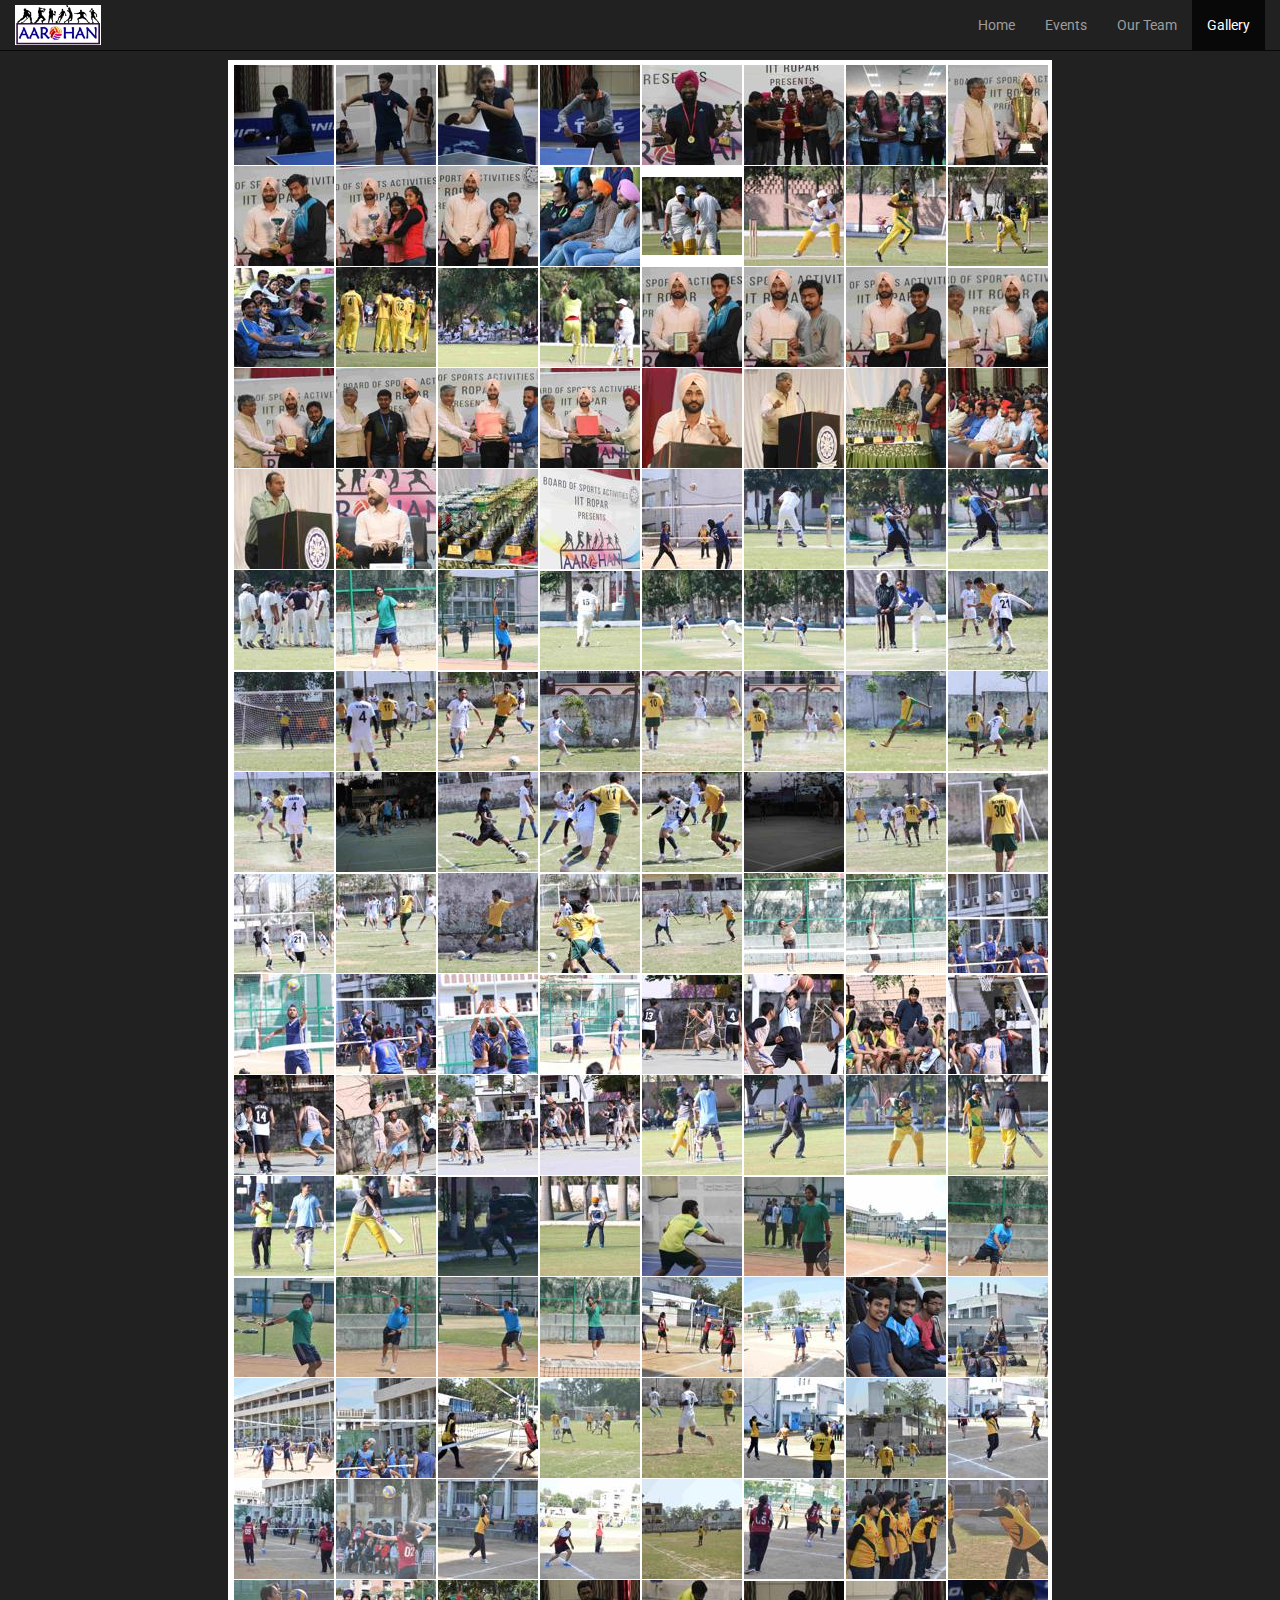
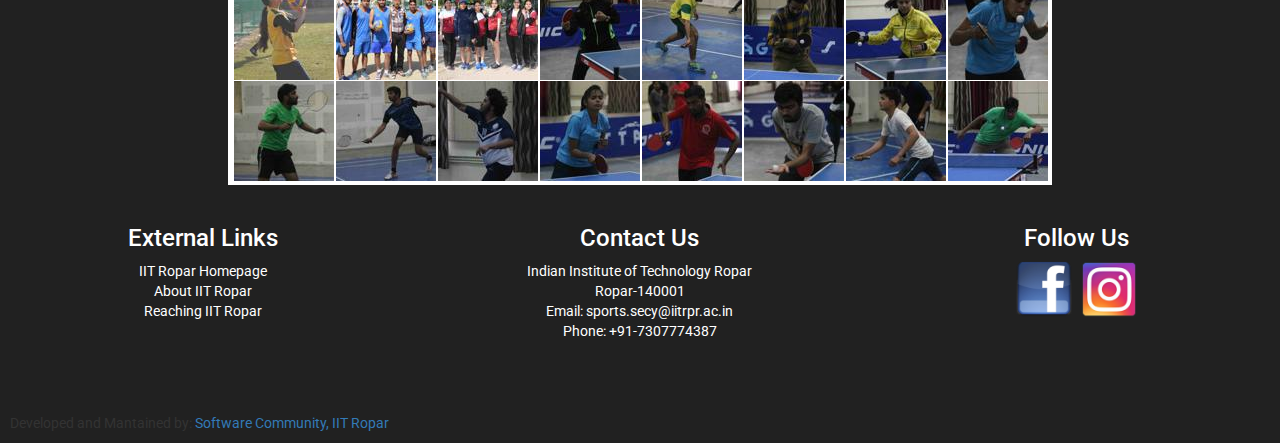
<file: gallery.html>
<!DOCTYPE html>
<html lang="en">
<head>
    <link rel="shortcut icon" href="img/title_icon.png" />
    <title>Gallery | AAROHAN</title>
    <meta charset="utf-8">
    <meta name="viewport" content="width=device-width, initial-scale=1">
    <link href="https://fonts.googleapis.com/css?family=Roboto" rel="stylesheet">
    <link rel="stylesheet" href="https://cdnjs.cloudflare.com/ajax/libs/font-awesome/4.7.0/css/font-awesome.min.css">
    <link rel="stylesheet" href="css/bootstrap.min.css">
    <link rel="stylesheet" href="css/styles.css">
    <link rel="stylesheet" href="css/blueimp-gallery.min.css">
    <script src="js/jquery.min.js"></script>
    <script src="js/bootstrap.min.js"></script>
    <script src="js/blueimp-gallery.min.js"></script>
</head>
<body style="background: #212121;">

<nav class="navbar navbar-inverse navbar-fixed-top" id="navbar" style="background: #212121;">
    <div class="container-fluid">
        <div class="navbar-header">
            <button type="button" class="navbar-toggle" data-toggle="collapse" data-target="#myNavbar" style="float: left;margin-left: 5px;">
            <span class="icon-bar"></span>
            <span class="icon-bar"></span>
            <span class="icon-bar"></span>                        
            </button>
            <a id="home_button" class="navbar-brand" href="index.html"><img src="img/nav.png" style="max-height: 40px;margin-top: -10px;"></a>
        </div>
        <div class="collapse navbar-collapse navbar-right" id="myNavbar">
            <ul class="nav navbar-nav">
                <li><a href="index.html">Home</a></li>
                <li><a href="events.html">Events</a></li>
                <li><a href="team.html">Our Team</a></li>
                <li class="active"><a href="gallery.html">Gallery</a></li>
            </ul>
        </div>
    </div>
</nav>

<div style="margin-top: 60px;">

<div id="blueimp-gallery" class="blueimp-gallery blueimp-gallery-controls">
    <div class="slides"></div>
    <h3 class="title"></h3>
    <a class="prev">‹</a>
    <a class="next">›</a>
    <a class="close">×</a>
    <a class="play-pause"></a>
    <ol class="indicator"></ol>
</div>

<div id="links" class="center-block" align="center" style="max-width: 824px;background-color: white;padding-bottom: 4px;padding-top: 4px;padding-right: 1px;">
    <a href='img/com/1.jpg' style='margin-top: 1px;margin-left: 1px;padding: 0px;'><img src='img/thumbnail/1.jpg' style='margin-top: 1px;margin-left: 1px;padding: 0px;'></a><a href='img/com/136.jpg' style='margin-top: 1px;margin-left: 1px;padding: 0px;'><img src='img/thumbnail/136.jpg' style='margin-top: 1px;margin-left: 1px;padding: 0px;'></a><a href='img/com/135.jpg' style='margin-top: 1px;margin-left: 1px;padding: 0px;'><img src='img/thumbnail/135.jpg' style='margin-top: 1px;margin-left: 1px;padding: 0px;'></a><a href='img/com/134.jpg' style='margin-top: 1px;margin-left: 1px;padding: 0px;'><img src='img/thumbnail/134.jpg' style='margin-top: 1px;margin-left: 1px;padding: 0px;'></a><a href='img/com/133.jpg' style='margin-top: 1px;margin-left: 1px;padding: 0px;'><img src='img/thumbnail/133.jpg' style='margin-top: 1px;margin-left: 1px;padding: 0px;'></a><a href='img/com/132.jpg' style='margin-top: 1px;margin-left: 1px;padding: 0px;'><img src='img/thumbnail/132.jpg' style='margin-top: 1px;margin-left: 1px;padding: 0px;'></a><a href='img/com/131.jpg' style='margin-top: 1px;margin-left: 1px;padding: 0px;'><img src='img/thumbnail/131.jpg' style='margin-top: 1px;margin-left: 1px;padding: 0px;'></a><a href='img/com/130.jpg' style='margin-top: 1px;margin-left: 1px;padding: 0px;'><img src='img/thumbnail/130.jpg' style='margin-top: 1px;margin-left: 1px;padding: 0px;'></a><a href='img/com/129.jpg' style='margin-top: 1px;margin-left: 1px;padding: 0px;'><img src='img/thumbnail/129.jpg' style='margin-top: 1px;margin-left: 1px;padding: 0px;'></a><a href='img/com/128.jpg' style='margin-top: 1px;margin-left: 1px;padding: 0px;'><img src='img/thumbnail/128.jpg' style='margin-top: 1px;margin-left: 1px;padding: 0px;'></a><a href='img/com/127.jpg' style='margin-top: 1px;margin-left: 1px;padding: 0px;'><img src='img/thumbnail/127.jpg' style='margin-top: 1px;margin-left: 1px;padding: 0px;'></a><a href='img/com/126.jpg' style='margin-top: 1px;margin-left: 1px;padding: 0px;'><img src='img/thumbnail/126.jpg' style='margin-top: 1px;margin-left: 1px;padding: 0px;'></a><a href='img/com/125.jpg' style='margin-top: 1px;margin-left: 1px;padding: 0px;'><img src='img/thumbnail/125.jpg' style='margin-top: 1px;margin-left: 1px;padding: 0px;'></a><a href='img/com/124.jpg' style='margin-top: 1px;margin-left: 1px;padding: 0px;'><img src='img/thumbnail/124.jpg' style='margin-top: 1px;margin-left: 1px;padding: 0px;'></a><a href='img/com/123.jpg' style='margin-top: 1px;margin-left: 1px;padding: 0px;'><img src='img/thumbnail/123.jpg' style='margin-top: 1px;margin-left: 1px;padding: 0px;'></a><a href='img/com/122.jpg' style='margin-top: 1px;margin-left: 1px;padding: 0px;'><img src='img/thumbnail/122.jpg' style='margin-top: 1px;margin-left: 1px;padding: 0px;'></a><a href='img/com/121.jpg' style='margin-top: 1px;margin-left: 1px;padding: 0px;'><img src='img/thumbnail/121.jpg' style='margin-top: 1px;margin-left: 1px;padding: 0px;'></a><a href='img/com/120.jpg' style='margin-top: 1px;margin-left: 1px;padding: 0px;'><img src='img/thumbnail/120.jpg' style='margin-top: 1px;margin-left: 1px;padding: 0px;'></a><a href='img/com/119.jpg' style='margin-top: 1px;margin-left: 1px;padding: 0px;'><img src='img/thumbnail/119.jpg' style='margin-top: 1px;margin-left: 1px;padding: 0px;'></a><a href='img/com/118.jpg' style='margin-top: 1px;margin-left: 1px;padding: 0px;'><img src='img/thumbnail/118.jpg' style='margin-top: 1px;margin-left: 1px;padding: 0px;'></a><a href='img/com/117.jpg' style='margin-top: 1px;margin-left: 1px;padding: 0px;'><img src='img/thumbnail/117.jpg' style='margin-top: 1px;margin-left: 1px;padding: 0px;'></a><a href='img/com/116.jpg' style='margin-top: 1px;margin-left: 1px;padding: 0px;'><img src='img/thumbnail/116.jpg' style='margin-top: 1px;margin-left: 1px;padding: 0px;'></a><a href='img/com/115.jpg' style='margin-top: 1px;margin-left: 1px;padding: 0px;'><img src='img/thumbnail/115.jpg' style='margin-top: 1px;margin-left: 1px;padding: 0px;'></a><a href='img/com/114.jpg' style='margin-top: 1px;margin-left: 1px;padding: 0px;'><img src='img/thumbnail/114.jpg' style='margin-top: 1px;margin-left: 1px;padding: 0px;'></a><a href='img/com/113.jpg' style='margin-top: 1px;margin-left: 1px;padding: 0px;'><img src='img/thumbnail/113.jpg' style='margin-top: 1px;margin-left: 1px;padding: 0px;'></a><a href='img/com/112.jpg' style='margin-top: 1px;margin-left: 1px;padding: 0px;'><img src='img/thumbnail/112.jpg' style='margin-top: 1px;margin-left: 1px;padding: 0px;'></a><a href='img/com/111.jpg' style='margin-top: 1px;margin-left: 1px;padding: 0px;'><img src='img/thumbnail/111.jpg' style='margin-top: 1px;margin-left: 1px;padding: 0px;'></a><a href='img/com/110.jpg' style='margin-top: 1px;margin-left: 1px;padding: 0px;'><img src='img/thumbnail/110.jpg' style='margin-top: 1px;margin-left: 1px;padding: 0px;'></a><a href='img/com/109.jpg' style='margin-top: 1px;margin-left: 1px;padding: 0px;'><img src='img/thumbnail/109.jpg' style='margin-top: 1px;margin-left: 1px;padding: 0px;'></a><a href='img/com/108.jpg' style='margin-top: 1px;margin-left: 1px;padding: 0px;'><img src='img/thumbnail/108.jpg' style='margin-top: 1px;margin-left: 1px;padding: 0px;'></a><a href='img/com/107.jpg' style='margin-top: 1px;margin-left: 1px;padding: 0px;'><img src='img/thumbnail/107.jpg' style='margin-top: 1px;margin-left: 1px;padding: 0px;'></a><a href='img/com/106.jpg' style='margin-top: 1px;margin-left: 1px;padding: 0px;'><img src='img/thumbnail/106.jpg' style='margin-top: 1px;margin-left: 1px;padding: 0px;'></a><a href='img/com/105.jpg' style='margin-top: 1px;margin-left: 1px;padding: 0px;'><img src='img/thumbnail/105.jpg' style='margin-top: 1px;margin-left: 1px;padding: 0px;'></a><a href='img/com/104.jpg' style='margin-top: 1px;margin-left: 1px;padding: 0px;'><img src='img/thumbnail/104.jpg' style='margin-top: 1px;margin-left: 1px;padding: 0px;'></a><a href='img/com/103.jpg' style='margin-top: 1px;margin-left: 1px;padding: 0px;'><img src='img/thumbnail/103.jpg' style='margin-top: 1px;margin-left: 1px;padding: 0px;'></a><a href='img/com/102.jpg' style='margin-top: 1px;margin-left: 1px;padding: 0px;'><img src='img/thumbnail/102.jpg' style='margin-top: 1px;margin-left: 1px;padding: 0px;'></a><a href='img/com/101.jpg' style='margin-top: 1px;margin-left: 1px;padding: 0px;'><img src='img/thumbnail/101.jpg' style='margin-top: 1px;margin-left: 1px;padding: 0px;'></a><a href='img/com/100.jpg' style='margin-top: 1px;margin-left: 1px;padding: 0px;'><img src='img/thumbnail/100.jpg' style='margin-top: 1px;margin-left: 1px;padding: 0px;'></a><a href='img/com/99.jpg' style='margin-top: 1px;margin-left: 1px;padding: 0px;'><img src='img/thumbnail/99.jpg' style='margin-top: 1px;margin-left: 1px;padding: 0px;'></a><a href='img/com/98.jpg' style='margin-top: 1px;margin-left: 1px;padding: 0px;'><img src='img/thumbnail/98.jpg' style='margin-top: 1px;margin-left: 1px;padding: 0px;'></a><a href='img/com/97.jpg' style='margin-top: 1px;margin-left: 1px;padding: 0px;'><img src='img/thumbnail/97.jpg' style='margin-top: 1px;margin-left: 1px;padding: 0px;'></a><a href='img/com/96.jpg' style='margin-top: 1px;margin-left: 1px;padding: 0px;'><img src='img/thumbnail/96.jpg' style='margin-top: 1px;margin-left: 1px;padding: 0px;'></a><a href='img/com/95.jpg' style='margin-top: 1px;margin-left: 1px;padding: 0px;'><img src='img/thumbnail/95.jpg' style='margin-top: 1px;margin-left: 1px;padding: 0px;'></a><a href='img/com/94.jpg' style='margin-top: 1px;margin-left: 1px;padding: 0px;'><img src='img/thumbnail/94.jpg' style='margin-top: 1px;margin-left: 1px;padding: 0px;'></a><a href='img/com/93.jpg' style='margin-top: 1px;margin-left: 1px;padding: 0px;'><img src='img/thumbnail/93.jpg' style='margin-top: 1px;margin-left: 1px;padding: 0px;'></a><a href='img/com/92.jpg' style='margin-top: 1px;margin-left: 1px;padding: 0px;'><img src='img/thumbnail/92.jpg' style='margin-top: 1px;margin-left: 1px;padding: 0px;'></a><a href='img/com/91.jpg' style='margin-top: 1px;margin-left: 1px;padding: 0px;'><img src='img/thumbnail/91.jpg' style='margin-top: 1px;margin-left: 1px;padding: 0px;'></a><a href='img/com/90.jpg' style='margin-top: 1px;margin-left: 1px;padding: 0px;'><img src='img/thumbnail/90.jpg' style='margin-top: 1px;margin-left: 1px;padding: 0px;'></a><a href='img/com/89.jpg' style='margin-top: 1px;margin-left: 1px;padding: 0px;'><img src='img/thumbnail/89.jpg' style='margin-top: 1px;margin-left: 1px;padding: 0px;'></a><a href='img/com/88.jpg' style='margin-top: 1px;margin-left: 1px;padding: 0px;'><img src='img/thumbnail/88.jpg' style='margin-top: 1px;margin-left: 1px;padding: 0px;'></a><a href='img/com/87.jpg' style='margin-top: 1px;margin-left: 1px;padding: 0px;'><img src='img/thumbnail/87.jpg' style='margin-top: 1px;margin-left: 1px;padding: 0px;'></a><a href='img/com/86.jpg' style='margin-top: 1px;margin-left: 1px;padding: 0px;'><img src='img/thumbnail/86.jpg' style='margin-top: 1px;margin-left: 1px;padding: 0px;'></a><a href='img/com/85.jpg' style='margin-top: 1px;margin-left: 1px;padding: 0px;'><img src='img/thumbnail/85.jpg' style='margin-top: 1px;margin-left: 1px;padding: 0px;'></a><a href='img/com/84.jpg' style='margin-top: 1px;margin-left: 1px;padding: 0px;'><img src='img/thumbnail/84.jpg' style='margin-top: 1px;margin-left: 1px;padding: 0px;'></a><a href='img/com/83.jpg' style='margin-top: 1px;margin-left: 1px;padding: 0px;'><img src='img/thumbnail/83.jpg' style='margin-top: 1px;margin-left: 1px;padding: 0px;'></a><a href='img/com/82.jpg' style='margin-top: 1px;margin-left: 1px;padding: 0px;'><img src='img/thumbnail/82.jpg' style='margin-top: 1px;margin-left: 1px;padding: 0px;'></a><a href='img/com/81.jpg' style='margin-top: 1px;margin-left: 1px;padding: 0px;'><img src='img/thumbnail/81.jpg' style='margin-top: 1px;margin-left: 1px;padding: 0px;'></a><a href='img/com/80.jpg' style='margin-top: 1px;margin-left: 1px;padding: 0px;'><img src='img/thumbnail/80.jpg' style='margin-top: 1px;margin-left: 1px;padding: 0px;'></a><a href='img/com/79.jpg' style='margin-top: 1px;margin-left: 1px;padding: 0px;'><img src='img/thumbnail/79.jpg' style='margin-top: 1px;margin-left: 1px;padding: 0px;'></a><a href='img/com/78.jpg' style='margin-top: 1px;margin-left: 1px;padding: 0px;'><img src='img/thumbnail/78.jpg' style='margin-top: 1px;margin-left: 1px;padding: 0px;'></a><a href='img/com/77.jpg' style='margin-top: 1px;margin-left: 1px;padding: 0px;'><img src='img/thumbnail/77.jpg' style='margin-top: 1px;margin-left: 1px;padding: 0px;'></a><a href='img/com/76.jpg' style='margin-top: 1px;margin-left: 1px;padding: 0px;'><img src='img/thumbnail/76.jpg' style='margin-top: 1px;margin-left: 1px;padding: 0px;'></a><a href='img/com/75.jpg' style='margin-top: 1px;margin-left: 1px;padding: 0px;'><img src='img/thumbnail/75.jpg' style='margin-top: 1px;margin-left: 1px;padding: 0px;'></a><a href='img/com/74.jpg' style='margin-top: 1px;margin-left: 1px;padding: 0px;'><img src='img/thumbnail/74.jpg' style='margin-top: 1px;margin-left: 1px;padding: 0px;'></a><a href='img/com/73.jpg' style='margin-top: 1px;margin-left: 1px;padding: 0px;'><img src='img/thumbnail/73.jpg' style='margin-top: 1px;margin-left: 1px;padding: 0px;'></a><a href='img/com/72.jpg' style='margin-top: 1px;margin-left: 1px;padding: 0px;'><img src='img/thumbnail/72.jpg' style='margin-top: 1px;margin-left: 1px;padding: 0px;'></a><a href='img/com/71.jpg' style='margin-top: 1px;margin-left: 1px;padding: 0px;'><img src='img/thumbnail/71.jpg' style='margin-top: 1px;margin-left: 1px;padding: 0px;'></a><a href='img/com/70.jpg' style='margin-top: 1px;margin-left: 1px;padding: 0px;'><img src='img/thumbnail/70.jpg' style='margin-top: 1px;margin-left: 1px;padding: 0px;'></a><a href='img/com/69.jpg' style='margin-top: 1px;margin-left: 1px;padding: 0px;'><img src='img/thumbnail/69.jpg' style='margin-top: 1px;margin-left: 1px;padding: 0px;'></a><a href='img/com/68.jpg' style='margin-top: 1px;margin-left: 1px;padding: 0px;'><img src='img/thumbnail/68.jpg' style='margin-top: 1px;margin-left: 1px;padding: 0px;'></a><a href='img/com/67.jpg' style='margin-top: 1px;margin-left: 1px;padding: 0px;'><img src='img/thumbnail/67.jpg' style='margin-top: 1px;margin-left: 1px;padding: 0px;'></a><a href='img/com/66.jpg' style='margin-top: 1px;margin-left: 1px;padding: 0px;'><img src='img/thumbnail/66.jpg' style='margin-top: 1px;margin-left: 1px;padding: 0px;'></a><a href='img/com/65.jpg' style='margin-top: 1px;margin-left: 1px;padding: 0px;'><img src='img/thumbnail/65.jpg' style='margin-top: 1px;margin-left: 1px;padding: 0px;'></a><a href='img/com/64.jpg' style='margin-top: 1px;margin-left: 1px;padding: 0px;'><img src='img/thumbnail/64.jpg' style='margin-top: 1px;margin-left: 1px;padding: 0px;'></a><a href='img/com/63.jpg' style='margin-top: 1px;margin-left: 1px;padding: 0px;'><img src='img/thumbnail/63.jpg' style='margin-top: 1px;margin-left: 1px;padding: 0px;'></a><a href='img/com/62.jpg' style='margin-top: 1px;margin-left: 1px;padding: 0px;'><img src='img/thumbnail/62.jpg' style='margin-top: 1px;margin-left: 1px;padding: 0px;'></a><a href='img/com/61.jpg' style='margin-top: 1px;margin-left: 1px;padding: 0px;'><img src='img/thumbnail/61.jpg' style='margin-top: 1px;margin-left: 1px;padding: 0px;'></a><a href='img/com/60.jpg' style='margin-top: 1px;margin-left: 1px;padding: 0px;'><img src='img/thumbnail/60.jpg' style='margin-top: 1px;margin-left: 1px;padding: 0px;'></a><a href='img/com/59.jpg' style='margin-top: 1px;margin-left: 1px;padding: 0px;'><img src='img/thumbnail/59.jpg' style='margin-top: 1px;margin-left: 1px;padding: 0px;'></a><a href='img/com/58.jpg' style='margin-top: 1px;margin-left: 1px;padding: 0px;'><img src='img/thumbnail/58.jpg' style='margin-top: 1px;margin-left: 1px;padding: 0px;'></a><a href='img/com/57.jpg' style='margin-top: 1px;margin-left: 1px;padding: 0px;'><img src='img/thumbnail/57.jpg' style='margin-top: 1px;margin-left: 1px;padding: 0px;'></a><a href='img/com/56.jpg' style='margin-top: 1px;margin-left: 1px;padding: 0px;'><img src='img/thumbnail/56.jpg' style='margin-top: 1px;margin-left: 1px;padding: 0px;'></a><a href='img/com/55.jpg' style='margin-top: 1px;margin-left: 1px;padding: 0px;'><img src='img/thumbnail/55.jpg' style='margin-top: 1px;margin-left: 1px;padding: 0px;'></a><a href='img/com/54.jpg' style='margin-top: 1px;margin-left: 1px;padding: 0px;'><img src='img/thumbnail/54.jpg' style='margin-top: 1px;margin-left: 1px;padding: 0px;'></a><a href='img/com/53.jpg' style='margin-top: 1px;margin-left: 1px;padding: 0px;'><img src='img/thumbnail/53.jpg' style='margin-top: 1px;margin-left: 1px;padding: 0px;'></a><a href='img/com/52.jpg' style='margin-top: 1px;margin-left: 1px;padding: 0px;'><img src='img/thumbnail/52.jpg' style='margin-top: 1px;margin-left: 1px;padding: 0px;'></a><a href='img/com/51.jpg' style='margin-top: 1px;margin-left: 1px;padding: 0px;'><img src='img/thumbnail/51.jpg' style='margin-top: 1px;margin-left: 1px;padding: 0px;'></a><a href='img/com/50.jpg' style='margin-top: 1px;margin-left: 1px;padding: 0px;'><img src='img/thumbnail/50.jpg' style='margin-top: 1px;margin-left: 1px;padding: 0px;'></a><a href='img/com/49.jpg' style='margin-top: 1px;margin-left: 1px;padding: 0px;'><img src='img/thumbnail/49.jpg' style='margin-top: 1px;margin-left: 1px;padding: 0px;'></a><a href='img/com/48.jpg' style='margin-top: 1px;margin-left: 1px;padding: 0px;'><img src='img/thumbnail/48.jpg' style='margin-top: 1px;margin-left: 1px;padding: 0px;'></a><a href='img/com/47.jpg' style='margin-top: 1px;margin-left: 1px;padding: 0px;'><img src='img/thumbnail/47.jpg' style='margin-top: 1px;margin-left: 1px;padding: 0px;'></a><a href='img/com/46.jpg' style='margin-top: 1px;margin-left: 1px;padding: 0px;'><img src='img/thumbnail/46.jpg' style='margin-top: 1px;margin-left: 1px;padding: 0px;'></a><a href='img/com/45.jpg' style='margin-top: 1px;margin-left: 1px;padding: 0px;'><img src='img/thumbnail/45.jpg' style='margin-top: 1px;margin-left: 1px;padding: 0px;'></a><a href='img/com/44.jpg' style='margin-top: 1px;margin-left: 1px;padding: 0px;'><img src='img/thumbnail/44.jpg' style='margin-top: 1px;margin-left: 1px;padding: 0px;'></a><a href='img/com/43.jpg' style='margin-top: 1px;margin-left: 1px;padding: 0px;'><img src='img/thumbnail/43.jpg' style='margin-top: 1px;margin-left: 1px;padding: 0px;'></a><a href='img/com/42.jpg' style='margin-top: 1px;margin-left: 1px;padding: 0px;'><img src='img/thumbnail/42.jpg' style='margin-top: 1px;margin-left: 1px;padding: 0px;'></a><a href='img/com/41.jpg' style='margin-top: 1px;margin-left: 1px;padding: 0px;'><img src='img/thumbnail/41.jpg' style='margin-top: 1px;margin-left: 1px;padding: 0px;'></a><a href='img/com/40.jpg' style='margin-top: 1px;margin-left: 1px;padding: 0px;'><img src='img/thumbnail/40.jpg' style='margin-top: 1px;margin-left: 1px;padding: 0px;'></a><a href='img/com/39.jpg' style='margin-top: 1px;margin-left: 1px;padding: 0px;'><img src='img/thumbnail/39.jpg' style='margin-top: 1px;margin-left: 1px;padding: 0px;'></a><a href='img/com/38.jpg' style='margin-top: 1px;margin-left: 1px;padding: 0px;'><img src='img/thumbnail/38.jpg' style='margin-top: 1px;margin-left: 1px;padding: 0px;'></a><a href='img/com/37.jpg' style='margin-top: 1px;margin-left: 1px;padding: 0px;'><img src='img/thumbnail/37.jpg' style='margin-top: 1px;margin-left: 1px;padding: 0px;'></a><a href='img/com/36.jpg' style='margin-top: 1px;margin-left: 1px;padding: 0px;'><img src='img/thumbnail/36.jpg' style='margin-top: 1px;margin-left: 1px;padding: 0px;'></a><a href='img/com/35.jpg' style='margin-top: 1px;margin-left: 1px;padding: 0px;'><img src='img/thumbnail/35.jpg' style='margin-top: 1px;margin-left: 1px;padding: 0px;'></a><a href='img/com/34.jpg' style='margin-top: 1px;margin-left: 1px;padding: 0px;'><img src='img/thumbnail/34.jpg' style='margin-top: 1px;margin-left: 1px;padding: 0px;'></a><a href='img/com/33.jpg' style='margin-top: 1px;margin-left: 1px;padding: 0px;'><img src='img/thumbnail/33.jpg' style='margin-top: 1px;margin-left: 1px;padding: 0px;'></a><a href='img/com/32.jpg' style='margin-top: 1px;margin-left: 1px;padding: 0px;'><img src='img/thumbnail/32.jpg' style='margin-top: 1px;margin-left: 1px;padding: 0px;'></a><a href='img/com/31.jpg' style='margin-top: 1px;margin-left: 1px;padding: 0px;'><img src='img/thumbnail/31.jpg' style='margin-top: 1px;margin-left: 1px;padding: 0px;'></a><a href='img/com/30.jpg' style='margin-top: 1px;margin-left: 1px;padding: 0px;'><img src='img/thumbnail/30.jpg' style='margin-top: 1px;margin-left: 1px;padding: 0px;'></a><a href='img/com/29.jpg' style='margin-top: 1px;margin-left: 1px;padding: 0px;'><img src='img/thumbnail/29.jpg' style='margin-top: 1px;margin-left: 1px;padding: 0px;'></a><a href='img/com/28.jpg' style='margin-top: 1px;margin-left: 1px;padding: 0px;'><img src='img/thumbnail/28.jpg' style='margin-top: 1px;margin-left: 1px;padding: 0px;'></a><a href='img/com/27.jpg' style='margin-top: 1px;margin-left: 1px;padding: 0px;'><img src='img/thumbnail/27.jpg' style='margin-top: 1px;margin-left: 1px;padding: 0px;'></a><a href='img/com/26.jpg' style='margin-top: 1px;margin-left: 1px;padding: 0px;'><img src='img/thumbnail/26.jpg' style='margin-top: 1px;margin-left: 1px;padding: 0px;'></a><a href='img/com/25.jpg' style='margin-top: 1px;margin-left: 1px;padding: 0px;'><img src='img/thumbnail/25.jpg' style='margin-top: 1px;margin-left: 1px;padding: 0px;'></a><a href='img/com/24.jpg' style='margin-top: 1px;margin-left: 1px;padding: 0px;'><img src='img/thumbnail/24.jpg' style='margin-top: 1px;margin-left: 1px;padding: 0px;'></a><a href='img/com/23.jpg' style='margin-top: 1px;margin-left: 1px;padding: 0px;'><img src='img/thumbnail/23.jpg' style='margin-top: 1px;margin-left: 1px;padding: 0px;'></a><a href='img/com/22.jpg' style='margin-top: 1px;margin-left: 1px;padding: 0px;'><img src='img/thumbnail/22.jpg' style='margin-top: 1px;margin-left: 1px;padding: 0px;'></a><a href='img/com/21.jpg' style='margin-top: 1px;margin-left: 1px;padding: 0px;'><img src='img/thumbnail/21.jpg' style='margin-top: 1px;margin-left: 1px;padding: 0px;'></a><a href='img/com/20.jpg' style='margin-top: 1px;margin-left: 1px;padding: 0px;'><img src='img/thumbnail/20.jpg' style='margin-top: 1px;margin-left: 1px;padding: 0px;'></a><a href='img/com/19.jpg' style='margin-top: 1px;margin-left: 1px;padding: 0px;'><img src='img/thumbnail/19.jpg' style='margin-top: 1px;margin-left: 1px;padding: 0px;'></a><a href='img/com/18.jpg' style='margin-top: 1px;margin-left: 1px;padding: 0px;'><img src='img/thumbnail/18.jpg' style='margin-top: 1px;margin-left: 1px;padding: 0px;'></a><a href='img/com/17.jpg' style='margin-top: 1px;margin-left: 1px;padding: 0px;'><img src='img/thumbnail/17.jpg' style='margin-top: 1px;margin-left: 1px;padding: 0px;'></a><a href='img/com/16.jpg' style='margin-top: 1px;margin-left: 1px;padding: 0px;'><img src='img/thumbnail/16.jpg' style='margin-top: 1px;margin-left: 1px;padding: 0px;'></a><a href='img/com/15.jpg' style='margin-top: 1px;margin-left: 1px;padding: 0px;'><img src='img/thumbnail/15.jpg' style='margin-top: 1px;margin-left: 1px;padding: 0px;'></a><a href='img/com/14.jpg' style='margin-top: 1px;margin-left: 1px;padding: 0px;'><img src='img/thumbnail/14.jpg' style='margin-top: 1px;margin-left: 1px;padding: 0px;'></a><a href='img/com/13.jpg' style='margin-top: 1px;margin-left: 1px;padding: 0px;'><img src='img/thumbnail/13.jpg' style='margin-top: 1px;margin-left: 1px;padding: 0px;'></a><a href='img/com/12.jpg' style='margin-top: 1px;margin-left: 1px;padding: 0px;'><img src='img/thumbnail/12.jpg' style='margin-top: 1px;margin-left: 1px;padding: 0px;'></a><a href='img/com/11.jpg' style='margin-top: 1px;margin-left: 1px;padding: 0px;'><img src='img/thumbnail/11.jpg' style='margin-top: 1px;margin-left: 1px;padding: 0px;'></a><a href='img/com/10.jpg' style='margin-top: 1px;margin-left: 1px;padding: 0px;'><img src='img/thumbnail/10.jpg' style='margin-top: 1px;margin-left: 1px;padding: 0px;'></a><a href='img/com/9.jpg' style='margin-top: 1px;margin-left: 1px;padding: 0px;'><img src='img/thumbnail/9.jpg' style='margin-top: 1px;margin-left: 1px;padding: 0px;'></a><a href='img/com/8.jpg' style='margin-top: 1px;margin-left: 1px;padding: 0px;'><img src='img/thumbnail/8.jpg' style='margin-top: 1px;margin-left: 1px;padding: 0px;'></a><a href='img/com/7.jpg' style='margin-top: 1px;margin-left: 1px;padding: 0px;'><img src='img/thumbnail/7.jpg' style='margin-top: 1px;margin-left: 1px;padding: 0px;'></a><a href='img/com/6.jpg' style='margin-top: 1px;margin-left: 1px;padding: 0px;'><img src='img/thumbnail/6.jpg' style='margin-top: 1px;margin-left: 1px;padding: 0px;'></a><a href='img/com/5.jpg' style='margin-top: 1px;margin-left: 1px;padding: 0px;'><img src='img/thumbnail/5.jpg' style='margin-top: 1px;margin-left: 1px;padding: 0px;'></a><a href='img/com/4.jpg' style='margin-top: 1px;margin-left: 1px;padding: 0px;'><img src='img/thumbnail/4.jpg' style='margin-top: 1px;margin-left: 1px;padding: 0px;'></a><a href='img/com/3.jpg' style='margin-top: 1px;margin-left: 1px;padding: 0px;'><img src='img/thumbnail/3.jpg' style='margin-top: 1px;margin-left: 1px;padding: 0px;'></a><a href='img/com/2.jpg' style='margin-top: 1px;margin-left: 1px;padding: 0px;'><img src='img/thumbnail/2.jpg' style='margin-top: 1px;margin-left: 1px;padding: 0px;'></a>
    
    
</div>


<footer style="background-color: #212121;color: white;">
    <d3v style="padding-left: 20px;padding-right: 20px;">
        <div class="row" align="center">
            <div class="col-lg-4 col-md-4 col-sm-12">
                <h3 style="color: white">External Links</h3>
                <p><a href="http://www.iitrpr.ac.in/" style="color:white;">IIT Ropar Homepage</a><br><a href="http://www.iitrpr.ac.in/about-iit" style="color:white;">About IIT Ropar</a><br><a href="http://www.iitrpr.ac.in/location" style="color: white">Reaching IIT Ropar</p></a>
            </div>
            <div class="col-lg-4 col-md-4 col-sm-12">
                <h3 style="color: white">Contact Us</h3>
                <p>Indian Institute of Technology Ropar<br>Ropar-140001<br>Email: sports.secy@iitrpr.ac.in<br>Phone: +91-7307774387</p>
            </div>
            <div class="col-lg-4 col-md-4 col-sm-12">
                <h3 style="color: white;">Follow Us</h3>
                <a href="https://www.facebook.com/aarohan.iitrpr/" target="_blank"><img src="img/fb.png" height="56px;" style="margin-bottom: 15px;"></a>
                &nbsp;
                <a href="https://www.instagram.com/aarohan_iitropar/" target="_blank"><img src="img/Instagram.png" height="56px;" style="margin-bottom: 15px;"></a>
                <br>
                <iframe src="https://www.facebook.com/plugins/like.php?href=https%3A%2F%2Fwww.facebook.com%2Faarohan.iitrpr%2F&width=141&layout=button_count&action=like&size=large&show_faces=false&share=true&height=46&appId" width="141" height="46" style="border:none;overflow:hidden" scrolling="no" frameborder="0" allowTransparency="true"></iframe>
            </div>
        </div>
    </div>
    <div style="padding: 10px;">
        Developed and Mantained by: <a href="http://software-community.github.io/">Software Community, IIT Ropar</a>
    </div>
</footer>

<script>
$(document).on('click','.navbar-collapse.in',function(e) {
    if( $(e.target).is('a') ) {
        $(this).collapse('hide');
    }
});
document.getElementById('links').onclick = function (event) {
    event = event || window.event;
    var target = event.target || event.srcElement,
        link = target.src ? target.parentNode : target,
        options = {index: link, event: event},
        links = this.getElementsByTagName('a');
    blueimp.Gallery(links, options);
};
</script>
</body>
</html>
</file>
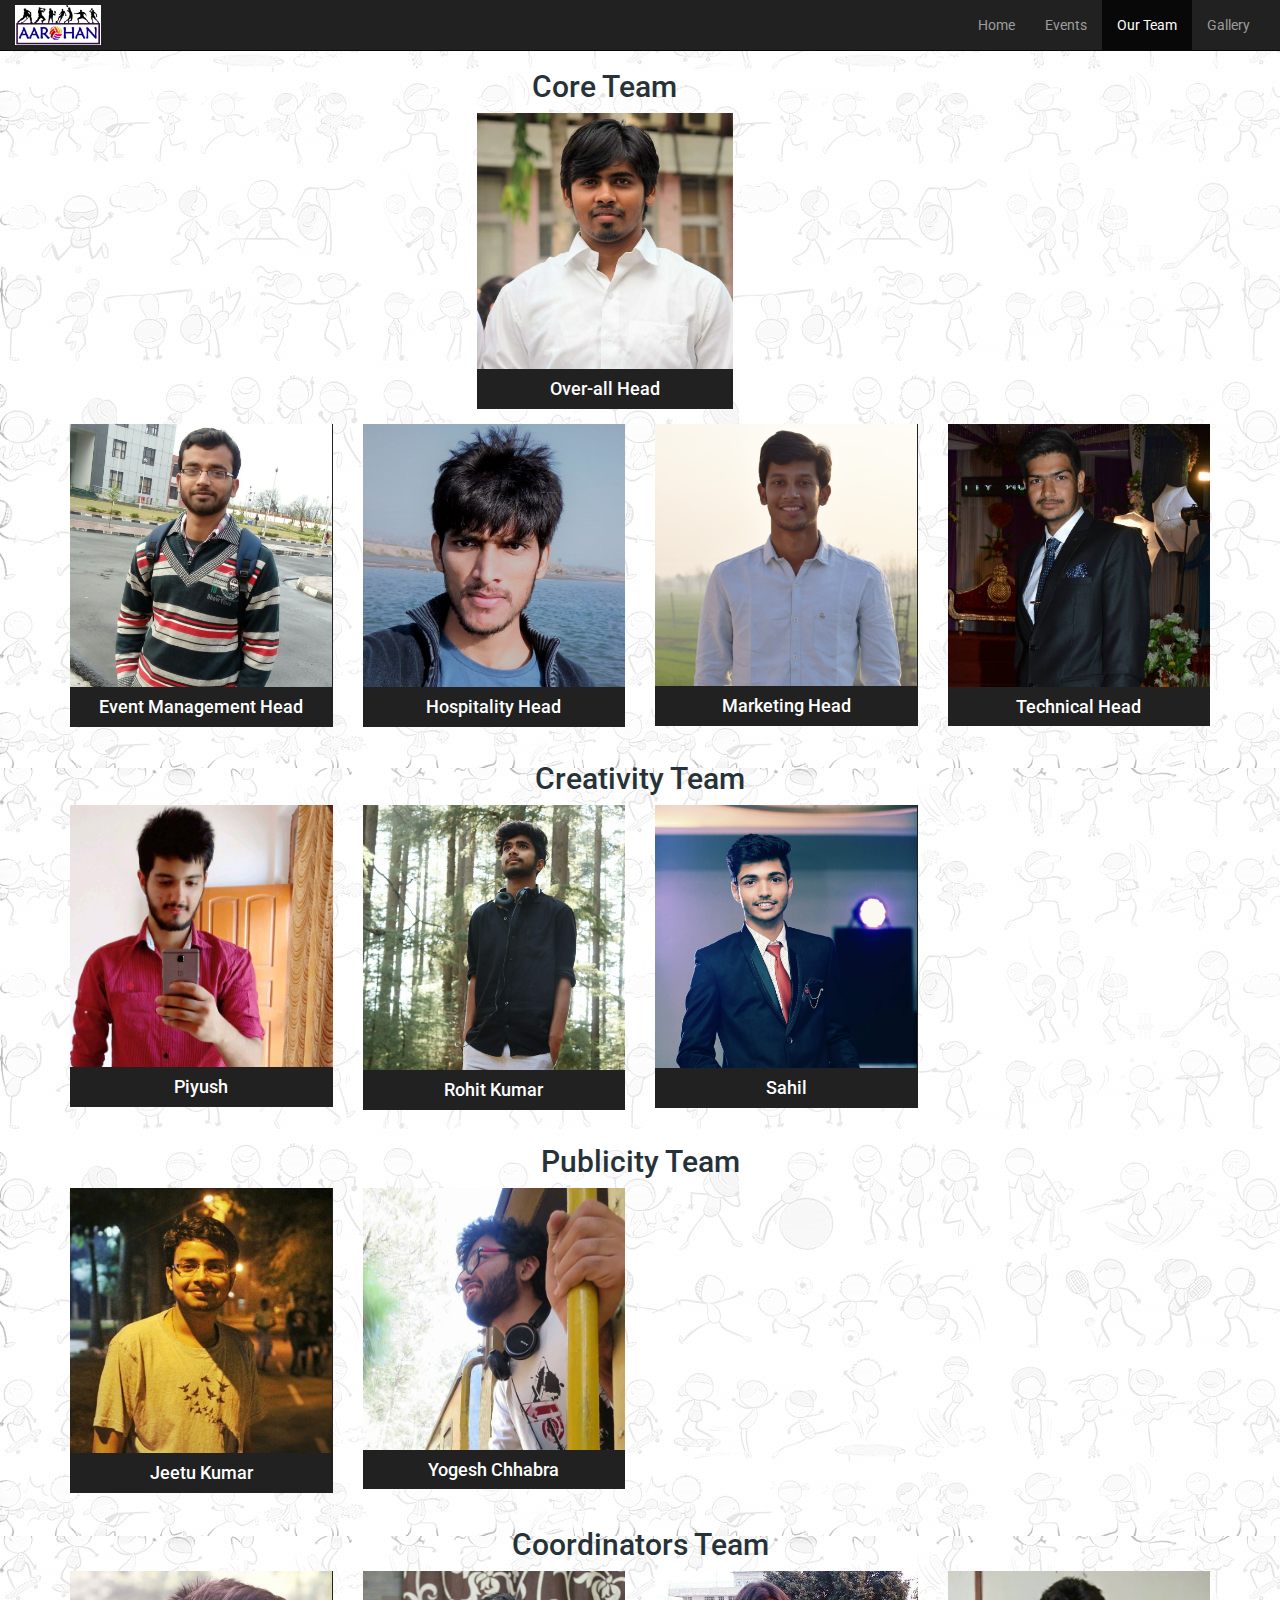
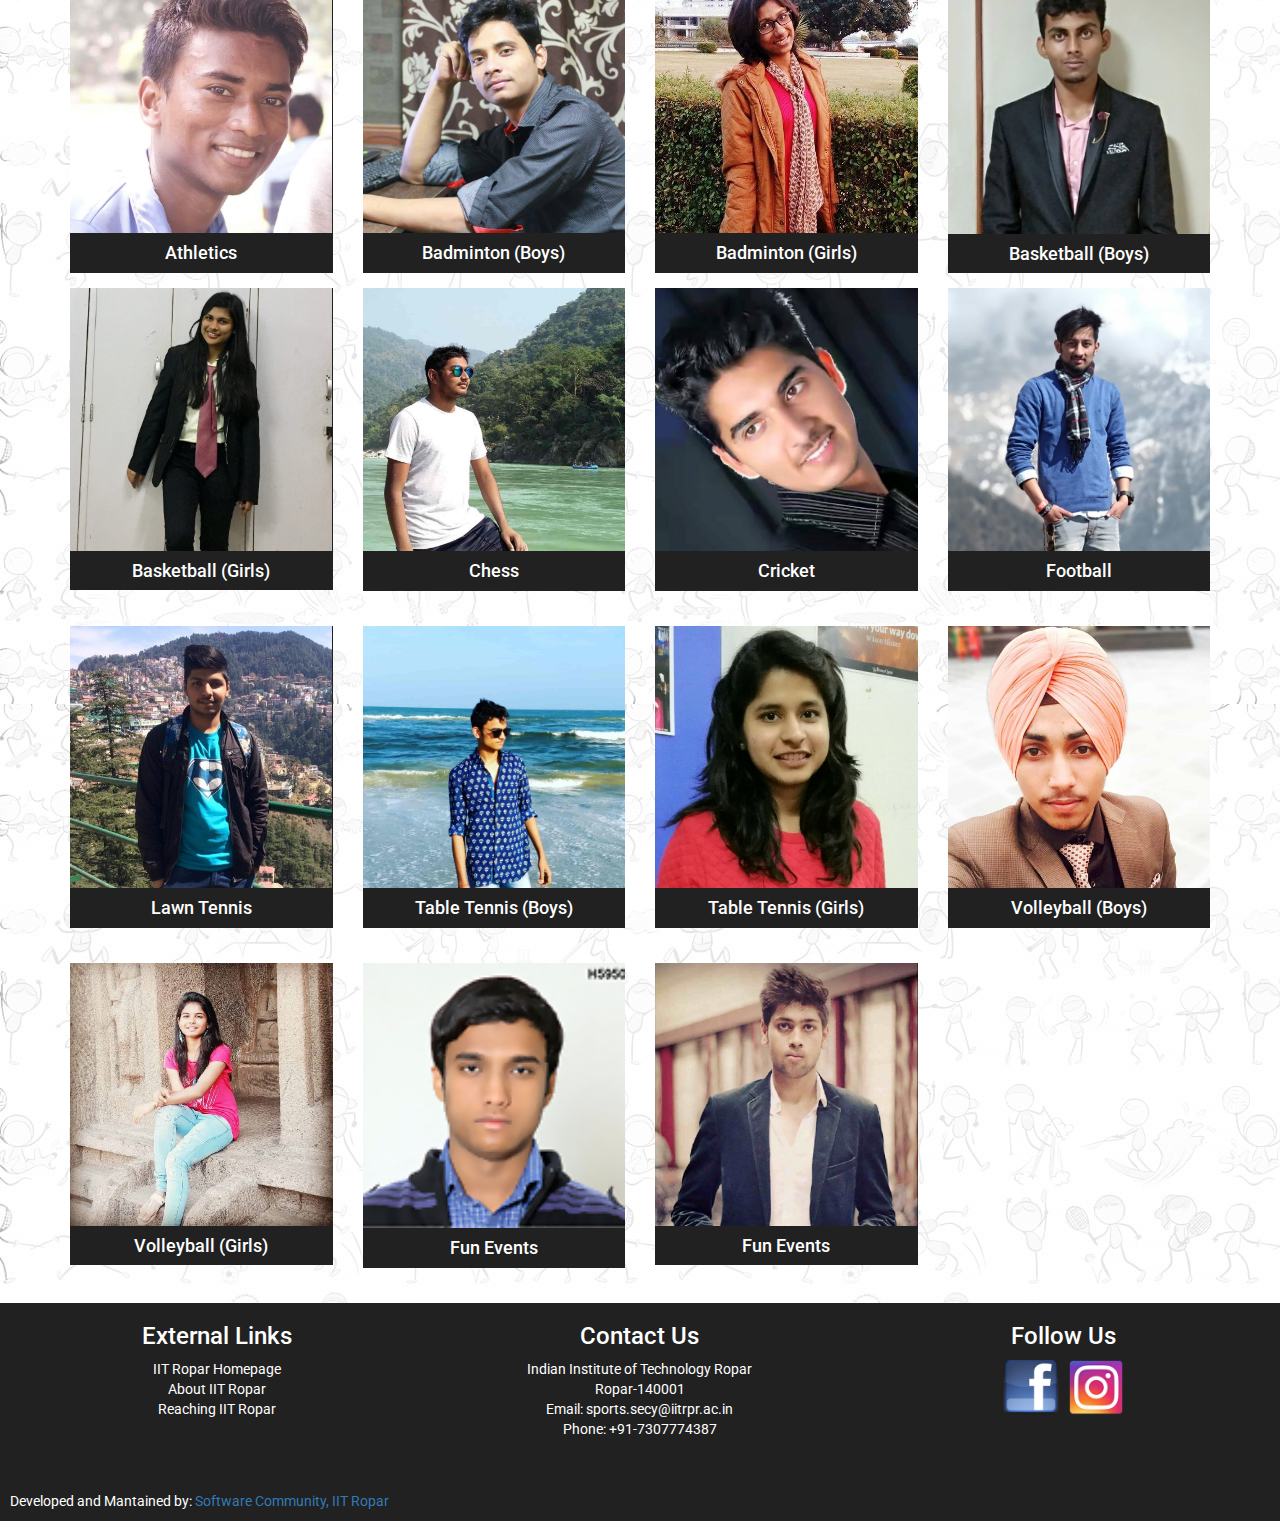
<file: team.html>
<!DOCTYPE html>
<html lang="en">
<head>
	<link rel="shortcut icon" href="img/title_icon.png" />
	<title>Our Team | AAROHAN</title>
	<meta charset="utf-8">
	<meta name="viewport" content="width=device-width, initial-scale=1">
	<link href="https://fonts.googleapis.com/css?family=Roboto" rel="stylesheet">
	<link rel="stylesheet" href="https://cdnjs.cloudflare.com/ajax/libs/font-awesome/4.7.0/css/font-awesome.min.css">
	<link rel="stylesheet" href="css/bootstrap.min.css">
	<link rel="stylesheet" href="css/styles.css">
	<link rel="stylesheet" href="css/team.css">
	<script src="js/jquery.min.js"></script>
	<script src="js/bootstrap.min.js"></script>
</head>
<body style="background-image: url('img/about.jpg')">

<nav class="navbar navbar-inverse navbar-fixed-top" id="navbar" style="background: #212121;">
	<div class="container-fluid">
		<div class="navbar-header">
			<button type="button" class="navbar-toggle" data-toggle="collapse" data-target="#myNavbar" style="float: left;margin-left: 5px;">
			<span class="icon-bar"></span>
			<span class="icon-bar"></span>
			<span class="icon-bar"></span>                        
			</button>
			<a id="home_button" class="navbar-brand" href="index.html"><img src="img/nav.png" style="max-height: 40px;margin-top: -10px;"></a>
		</div>
		<div class="collapse navbar-collapse navbar-right" id="myNavbar">
			<ul class="nav navbar-nav">
				<li><a href="index.html">Home</a></li>
				<li><a href="events.html">Events</a></li>
				<li class="active"><a href="team.html">Our Team</a></li>
				<li><a href="gallery.html">Gallery</a></li>
      		</ul>
		</div>
	</div>
</nav>


<div class="container" style="margin-top: 50px;">
	<!--<hr>-->
	<div class="row" style="margin-left: 10px;">
		<div class="col-md-4" style="margin-bottom: 15px;"></div>
		<div class="col-md-3 col-sm-4" style="margin-bottom: 15px;">
			<h2 class="text-center" style="color: #263238;">Core Team</h2>
			<div class="imgview">
				<div class="image">
					<div class="overlay">
						<div class="text">
							<h3>JP Amit</h3>
							<h4>+91-7307774387</h4>
							<h4>sports.secy@iitrpr.ac.in</h4>
							<a href="https://www.facebook.com/jp.amit" class="fa fa-facebook"></a>
						</div>
					</div>
					<img src="img/profile/jp.jpg" class="img-responsive  " alt="">
				</div>
				<div class"txt">
					<h4 class="text-center" style="color: white;">Over-all Head</h4>
					<!-- <h4 class="text-center" style="color: white;"> Head</h4>
					<h4 class="text-center" style="color: white;">Sponsorship Head</h4> -->
				</div>
			</div>
		</div>

		

		<div class="col-md-4" style="margin-bottom: 15px;"></div>
		
	</div>
	
	<div class="row">

		<div class="col-md-3 col-sm-4" style="margin-bottom: 15px;">
			<div class="imgview">
				<div class="image">
					<div class="overlay">
						<div class="text">
							<h3>Vishal Kumar</h3>
							<h4>+91-9464087760</h4>
							<h4>2015med1010@iitrpr.ac.in</h4>
							<a href="#!" class="fa fa-facebook"></a>
						</div>
					</div>
					<img src="img/profile/Vishal.jpeg" class="img-responsive  " alt="">
				</div>
				<div class"txt">
					<h4 class="text-center" style="color: white;">Event Management Head</h4>
				</div>
			</div>
		</div>
		
		<div class="col-md-3 col-sm-4" style="margin-bottom: 15px;">
			<div class="imgview">
				<div class="image">
					<div class="overlay">
						<div class="text">
							<h3>Sandeep</h3>
							<h4>+91-7742788817</h4>
							<h4>2015meb1114@iitrpr.ac.in</h4>
							<a href="https://www.facebook.com/sandeep.bagdi.545" class="fa fa-facebook"></a>
						</div>
					</div>
					<img src="img/profile/Sandeep.jpg" class="img-responsive  " alt="">
				</div>
				<div class"txt">
					<h4 class="text-center" style="color: white;">Hospitality Head</h4>
				</div>
			</div>
		</div>

		<div class="col-md-3 col-sm-4" style="margin-bottom: 15px;">
			<div class="imgview">
				<div class="image">
					<div class="overlay">
						<div class="text">
							<h3> Rishabh Anchalia</h3>
							<h4>+91-9781765307</h4>
							<h4>2015meb1106@iitrpr.ac.in</h4>
							<a href="https://www.facebook.com/rishabh.anchalia.35" class="fa fa-facebook"></a>
						</div>
					</div>
					<img src="img/profile/Rishabh.jpeg" class="img-responsive  " alt="">
				</div>
				<div class"txt">
					<h4 class="text-center" style="color: white;">Marketing Head</h4>
				</div>
			</div>
		</div>

		<div class="col-md-3 col-sm-4" style="margin-bottom: 15px;">
			<div class="imgview">
				<div class="image">
					<div class="overlay">
						<div class="text">
							<h3>Preetam Jakhar</h3>
							<h4>+91-9646456040</h4>
							<h4>2014eeb1066@iitrpr.ac.in </h4>
							<a href="https://www.facebook.com/preetam685" class="fa fa-facebook"></a>
						</div>
					</div>
					<img src="img/profile/preetam.jpg" class="img-responsive  " alt="">
				</div>
				<div class"txt">
					<h4 class="text-center" style="color: white;">Technical Head</h4>
				</div>
			</div>
		</div>
	</div>

	<h2 class="text-center" style="color: #263238;">Creativity Team</h2>
	<div class="row">
		<div class="col-md-3 col-sm-4" style="margin-bottom: 15px;">
			<div class="imgview">
				<div class="image">
					<!-- <div class="overlay">
						<div class="text">
							<h3>Piyush</h3>
							<h4>+91-9781863889</h4>
							<h4>2017csb1096@iitrpr.ac.in </h4>
							<a href="https://www.facebook.com/srashu.kumar" class="fa fa-facebook"></a>
						</div>
					</div> -->
					<img src="img/profile/piyush.jpg" class="img-responsive  " alt="">
				</div>
				<div class"txt">
					<h4 class="text-center" style="color: white;">Piyush</h4>
				</div>
			</div>
		</div>
		<div class="col-md-3 col-sm-4" style="margin-bottom: 15px;">
			<div class="imgview">
				<div class="image">
					<!-- <div class="overlay">
						<div class="text">
							<h3>Rohit Kumar</h3>
							<h4>+91-9781863889</h4>
							<h4>2016ceb1018@iitrpr.ac.in </h4>
							<a href="https://www.facebook.com/srashu.kumar" class="fa fa-facebook"></a>
						</div>
					</div> -->
					<img src="img/profile/rohit.jpg" class="img-responsive  " alt="">
				</div>
				<div class"txt">
					<h4 class="text-center" style="color: white;">Rohit Kumar</h4>
				</div>
			</div>
		</div>
		<div class="col-md-3 col-sm-4" style="margin-bottom: 15px;">
			<div class="imgview">
				<div class="image">
					<!-- <div class="overlay">
						<div class="text">
							<h3>Sahil</h3>
							<h4>+91-9781863889</h4>
							<h4>2016ceb1018@iitrpr.ac.in </h4>
							<a href="https://www.facebook.com/srashu.kumar" class="fa fa-facebook"></a>
						</div>
					</div> -->
					<img src="img/profile/sahil.jpg" class="img-responsive  " alt="">
				</div>
				<div class"txt">
					<h4 class="text-center" style="color: white;">Sahil</h4>
				</div>
			</div>
		</div>
	</div>

	<h2 class="text-center" style="color: #263238;">Publicity Team</h2>
	<div class="row">
		<div class="col-md-3 col-sm-4" style="margin-bottom: 15px;">
			<div class="imgview">
				<div class="image">
					<!-- <div class="overlay">
						<div class="text">
							<h3>Rohit Kumar</h3>
							<h4>+91-9781863889</h4>
							<h4>2016ceb1018@iitrpr.ac.in </h4>
							<a href="https://www.facebook.com/srashu.kumar" class="fa fa-facebook"></a>
						</div>
					</div> -->
					<img src="img/profile/jeetu.jpg" class="img-responsive  " alt="">
				</div>
				<div class"txt">
					<h4 class="text-center" style="color: white;">Jeetu Kumar</h4>
				</div>
			</div>
		</div>
		<div class="col-md-3 col-sm-4" style="margin-bottom: 15px;">
			<div class="imgview">
				<div class="image">
					<!-- <div class="overlay">
						<div class="text">
							<h3>Sahil</h3>
							<h4>+91-9781863889</h4>
							<h4>2016ceb1018@iitrpr.ac.in </h4>
							<a href="https://www.facebook.com/srashu.kumar" class="fa fa-facebook"></a>
						</div>
					</div> -->
					<img src="img/profile/yogesh.jpg" class="img-responsive  " alt="">
				</div>
				<div class"txt">
					<h4 class="text-center" style="color: white;">Yogesh Chhabra</h4>
				</div>
			</div>
		</div>
	</div>

	<h2 class="text-center" style="color: #263238;">Coordinators Team</h2>
	<!--<hr>-->
	<div class="row">
		<div class="col-md-3 col-sm-4" style="margin-bottom: 15px;">
			<div class="imgview">
				<div class="image">
					<div class="overlay">
						<div class="text">
							<h3>Deepak Kumar</h3>
							<h4>+91-8084884023</h4>
							<h4>2016ceb1010@iitrpr.ac.in</h4>
							<a href="https://www.facebook.com/profile.php?id=100004414872520" class="fa fa-facebook"></a>
						</div>
					</div>
					<img src="img/profile/Deepak.jpg" class="img-responsive  " alt="">
				</div>
				<div class"txt">
					<h4 class="text-center" style="color: white;">Athletics</h4>
				</div>
			</div>
		</div>
		
		<div class="col-md-3 col-sm-4" style="margin-bottom: 15px;">
			<div class="imgview">
				<div class="image">
					<div class="overlay">
						<div class="text">
							<h3>Nawed Diwan</h3>
							<h4>+91-9815225341</h4>
							<h4>2016meb1129@iitrpr.ac.in</h4>
							<a href="https://www.facebook.com/nawed.diwan" class="fa fa-facebook"></a>
						</div>
					</div>
					<img src="img/profile/Nawed.jpg" class="img-responsive  " alt="">
				</div>
				<div class"txt">
					<h4 class="text-center" style="color: white;">Badminton (Boys)</h4>
				</div>
			</div>
		</div>

		<div class="col-md-3 col-sm-4" style="margin-bottom: 15px;">
			<div class="imgview">
				<div class="image">
					<div class="overlay">
						<div class="text">
							<h3>Diksha</h3>
							<h4>+91-7340901480</h4>
							<h4>2016eeb1074@iitrpr.ac.in</h4>
							<a href="https://www.facebook.com/bansaldiksha.29" class="fa fa-facebook"></a>
						</div>
					</div>
					<img src="img/profile/diksha.jpg" class="img-responsive  " alt="">
				</div>
				<div class"txt">
					<h4 class="text-center" style="color: white;">Badminton (Girls)</h4>
				</div>
			</div>
		</div>

		<div class="col-md-3 col-sm-4" style="margin-bottom: 15px;">
			<div class="imgview">
				<div class="image">
					<div class="overlay">
						<div class="text">
							<h3>Shrestha Gothalyan</h3>
							<h4>+91-9417707465</h4>
							<h4>2016eeb1100@iitrpr.ac.in</h4>
							<a href="https://www.facebook.com/shreshtha.gothalyan.5" class="fa fa-facebook"></a>
						</div>
					</div>
					<img src="img/profile/Shrestha.jpg" class="img-responsive  " alt="">
				</div>
				<div class"txt">
					<h4 class="text-center" style="color: white;">Basketball (Boys)</h4>
				</div>
			</div>
		</div>
	</div>
	<div class="row">
		
		<div class="col-md-3 col-sm-4" style="margin-bottom: 15px;">
			<div class="imgview">
				<div class="image">
					<div class="overlay">
						<div class="text">
							<h3>Garima Gupta</h3>
							<h4>+91-9877615377</h4>
							<h4>2017chb1042@iitrpr.ac.in</h4>
							<a href="https://www.facebook.com/garima.gupta.9212" class="fa fa-facebook"></a>
						</div>
					</div>
					<img src="img/profile/garima.jpg" class="img-responsive  " alt="">
				</div>
				<div class"txt">
					<h4 class="text-center" style="color: white;">Basketball (Girls)</h4>
				</div>
			</div>
		</div>
		
		<div class="col-md-3 col-sm-4" style="margin-bottom: 15px;">
			<div class="imgview">
				<div class="image">
					<div class="overlay">
						<div class="text">
							<h3>Guggilla Venugopal</h3>
							<h4>+91-9676426492</h4>
							<h4>2016med1003@iitrpr.ac.in</h4>
							<a href="https://www.facebook.com/guggilla.venugopal.5" class="fa fa-facebook"></a>
						</div>
					</div>
					<img src="img/profile/Guggilla.jpg" class="img-responsive  " alt="">
				</div>
				<div class"txt">
					<h4 class="text-center" style="color: white;">Chess</h4>
				</div>
			</div>
		</div>

		<div class="col-md-3 col-sm-4" style="margin-bottom: 15px;">
			<div class="imgview">
				<div class="image">
					<div class="overlay">
						<div class="text">
							<h3>Yash Ranjan</h3>
							<h4>+91-7347332900</h4>
							<h4>2016ceb1025@iitrpr.ac.in</h4>
							<a href="https://www.facebook.com/profile.php?id=100008421768843" class="fa fa-facebook"></a>
						</div>
					</div>
					<img src="img/profile/Yash.jpg" class="img-responsive  " alt="">
				</div>
				<div class"txt">
					<h4 class="text-center" style="color: white;">Cricket</h4>
				</div>
			</div>
		</div>

		<div class="col-md-3 col-sm-4" style="margin-bottom: 15px;">
			<div class="imgview">
				<div class="image">
					<div class="overlay">
						<div class="text">
							<h3>Pranjal Singh Bisht</h3>
							<h4>+91-7895066220</h4>
							<h4>2016ceb1015@iitrpr.ac.in</h4>
							<a href="https://www.facebook.com/pranjalsingh.bisht" class="fa fa-facebook"></a>
						</div>
					</div>
					<img src="img/profile/Pranjal.jpg" class="img-responsive  " alt="">
				</div>
				<div class"txt">
					<h4 class="text-center" style="color: white;">Football</h4>
				</div>
			</div>
		</div>
	</div>

	<br>
	<div class="row">
		<div class="col-md-3 col-sm-4" style="margin-bottom: 15px;">
			<div class="imgview">
				<div class="image">
					<div class="overlay">
						<div class="text">
							<h3>Vaibhav Chopra</h3>
							<h4>+91-9468828078</h4>
							<h4>2016eeb1104@iitrpr.ac.in</h4>
							<a href="https://www.facebook.com/vaibhav.chopra.777" class="fa fa-facebook"></a>
						</div>
					</div>
					<img src="img/profile/Vaibhav.jpg" class="img-responsive  " alt="">
				</div>
				<div class"txt">
					<h4 class="text-center" style="color: white;">Lawn Tennis</h4>
				</div>
			</div>
		</div>
		
		<div class="col-md-3 col-sm-4" style="margin-bottom: 15px;">
			<div class="imgview">
				<div class="image">
					<div class="overlay">
						<div class="text">
							<h3>Sarthak Srivastava</h3>
							<h4>+91-9781863731</h4>
							<h4>2016ceb1017@iitrpr.ac.in</h4>
							<a href="https://www.facebook.com/profile.php?id=100007860848189" class="fa fa-facebook"></a>
						</div>
					</div>
					<img src="img/profile/Sarthak.jpg" class="img-responsive  " alt="">
				</div>
				<div class"txt">
					<h4 class="text-center" style="color: white;">Table Tennis (Boys)</h4>
				</div>
			</div>
		</div>

		<div class="col-md-3 col-sm-4" style="margin-bottom: 15px;">
			<div class="imgview">
				<div class="image">
					<div class="overlay">
						<div class="text">
							<h3>Pooja Sahrma</h3>
							<h4>+91-9501975579</h4>
							<h4>2016eeb1090@iitrpr.ac.in</h4>
							<a href="https://www.facebook.com/profile.php?id=100012761311642" class="fa fa-facebook"></a>
						</div>
					</div>
					<img src="img/profile/Pooja.jpg" class="img-responsive  " alt="">
				</div>
				<div class"txt">
					<h4 class="text-center" style="color: white;">Table Tennis (Girls)</h4>
				</div>
			</div>
		</div>

		<div class="col-md-3 col-sm-4" style="margin-bottom: 15px;">
			<div class="imgview">
				<div class="image">
					<div class="overlay">
						<div class="text">
							<h3>Ravinder Pal Singh</h3>
							<h4>+91-9041722906</h4>
							<h4>2016eeb1094@iitrpr.ac.in</h4>
							<a href="https://www.facebook.com/RavInderobin2098" class="fa fa-facebook"></a>
						</div>
					</div>
					<img src="img/profile/Ravinder.jpg" class="img-responsive  " alt="">
				</div>
				<div class"txt">
					<h4 class="text-center" style="color: white;">Volleyball (Boys)</h4>
				</div>
			</div>
		</div>
	</div>

	<br>
	<div class="row">
		
		<div class="col-md-3 col-sm-4" style="margin-bottom: 15px;">
			<div class="imgview">
				<div class="image">
					<div class="overlay">
						<div class="text">
							<h3>Nitu Meena</h3>
							<h4>+91-9646520190</h4>
							<h4>2016meb1135@iitrpr.ac.in</h4>
							<a href="https://www.facebook.com/neetu.meena.14" class="fa fa-facebook"></a>
						</div>
					</div>
					<img src="img/profile/Nitu.jpg" class="img-responsive  " alt="">
				</div>
				<div class"txt">
					<h4 class="text-center" style="color: white;">Volleyball (Girls)</h4>
				</div>
			</div>
		</div>
		
		<div class="col-md-3 col-sm-4" style="margin-bottom: 15px;">
			<div class="imgview">
				<div class="image">
					<div class="overlay">
						<div class="text">
							<h3>Mohd Sahil</h3>
							<h4>+91-8923833017</h4>
							<h4>2015meb1097@iitrpr.ac.in</h4>
							<a href="#" class="fa fa-facebook"></a>
						</div>
					</div>
					<img src="img/profile/Mohd_Sahil.jpg" style="width: 100%;" class="img-responsive  " alt="">
				</div>
				<div class"txt">
					<h4 class="text-center" style="color: white;">Fun Events</h4>
				</div>
			</div>
		</div>

		<div class="col-md-3 col-sm-4" style="margin-bottom: 15px;">
			<div class="imgview">
				<div class="image">
					<div class="overlay">
						<div class="text">
							<h3>Shashank Kumar</h3>
							<h4>+91-9781863889</h4>
							<h4>2016ceb1018@iitrpr.ac.in </h4>
							<a href="https://www.facebook.com/srashu.kumar" class="fa fa-facebook"></a>
						</div>
					</div>
					<img src="img/profile/Shashank.jpg" class="img-responsive  " alt="">
				</div>
				<div class"txt">
					<h4 class="text-center" style="color: white;">Fun Events</h4>
				</div>
			</div>
		</div>
	</div>
	<br>
</div>


<footer style="background-color: #212121;color: white;">
	<div style="padding-left: 20px;padding-right: 20px;">
		<div class="row" align="center">
			<div class="col-lg-4 col-md-4 col-sm-12">
				<h3 style="color: white">External Links</h3>
				<p><a href="http://www.iitrpr.ac.in/" style="color:white;">IIT Ropar Homepage</a><br><a href="http://www.iitrpr.ac.in/about-iit" style="color:white;">About IIT Ropar</a><br><a href="http://www.iitrpr.ac.in/location" style="color: white">Reaching IIT Ropar</p></a>
			</div>
			<div class="col-lg-4 col-md-4 col-sm-12">
				<h3 style="color: white">Contact Us</h3>
				<p>Indian Institute of Technology Ropar<br>Ropar-140001<br>Email: sports.secy@iitrpr.ac.in<br>Phone: +91-7307774387</p>
			</div>
			<div class="col-lg-4 col-md-4 col-sm-12">
				<h3 style="color: white;">Follow Us</h3>
				<a href="https://www.facebook.com/aarohan.iitrpr/" target="_blank"><img src="img/fb.png" height="56px;" style="margin-bottom: 15px;"></a>
				&nbsp;
				<a href="https://www.instagram.com/aarohan_iitropar/" target="_blank"><img src="img/Instagram.png" height="56px;" style="margin-bottom: 15px;"></a>
				<br>
				<iframe src="https://www.facebook.com/plugins/like.php?href=https%3A%2F%2Fwww.facebook.com%2Faarohan.iitrpr%2F&width=141&layout=button_count&action=like&size=large&show_faces=false&share=true&height=46&appId" width="141" height="46" style="border:none;overflow:hidden" scrolling="no" frameborder="0" allowTransparency="true"></iframe>
			</div>
		</div>
	</div>
	<div style="padding: 10px;">
		Developed and Mantained by: <a href="http://software-community.github.io/">Software Community, IIT Ropar</a>
	</div>
</footer>

<script>
$(document).on('click','.navbar-collapse.in',function(e) {
	if( $(e.target).is('a') ) {
		$(this).collapse('hide');
    }
});
</script>
</body>
</html>
</file>
<file: css/loader.css>
#loader-wrapper {
    position: fixed;
    top: 0;
    left: 0;
    width: 100%;
    height: 100%;
    z-index: 1000;
}
#loader {
    display: block;
    position: relative;
    left: 50%;
    top: 50%;
    width: 150px;
    height: 150px;
    margin: -75px 0 0 -75px;
    border-radius: 50%;
    border: 3px solid transparent;
    border-top-color: #3498db;

    -webkit-animation: spin 2s linear infinite; /* Chrome, Opera 15+, Safari 5+ */
    animation: spin 2s linear infinite; /* Chrome, Firefox 16+, IE 10+, Opera */

    z-index: 1001;
}

    #loader:before {
        content: "";
        position: absolute;
        top: 5px;
        left: 5px;
        right: 5px;
        bottom: 5px;
        border-radius: 50%;
        border: 3px solid transparent;
        border-top-color: #e74c3c;

        -webkit-animation: spin 3s linear infinite; /* Chrome, Opera 15+, Safari 5+ */
        animation: spin 3s linear infinite; /* Chrome, Firefox 16+, IE 10+, Opera */
    }

    #loader:after {
        content: "";
        position: absolute;
        top: 15px;
        left: 15px;
        right: 15px;
        bottom: 15px;
        border-radius: 50%;
        border: 3px solid transparent;
        border-top-color: #f9c922;

        -webkit-animation: spin 1.5s linear infinite; /* Chrome, Opera 15+, Safari 5+ */
          animation: spin 1.5s linear infinite; /* Chrome, Firefox 16+, IE 10+, Opera */
    }

    @-webkit-keyframes spin {
        0%   { 
            -webkit-transform: rotate(0deg);  /* Chrome, Opera 15+, Safari 3.1+ */
            -ms-transform: rotate(0deg);  /* IE 9 */
            transform: rotate(0deg);  /* Firefox 16+, IE 10+, Opera */
        }
        100% {
            -webkit-transform: rotate(360deg);  /* Chrome, Opera 15+, Safari 3.1+ */
            -ms-transform: rotate(360deg);  /* IE 9 */
            transform: rotate(360deg);  /* Firefox 16+, IE 10+, Opera */
        }
    }
    @keyframes spin {
        0%   { 
            -webkit-transform: rotate(0deg);  /* Chrome, Opera 15+, Safari 3.1+ */
            -ms-transform: rotate(0deg);  /* IE 9 */
            transform: rotate(0deg);  /* Firefox 16+, IE 10+, Opera */
        }
        100% {
            -webkit-transform: rotate(360deg);  /* Chrome, Opera 15+, Safari 3.1+ */
            -ms-transform: rotate(360deg);  /* IE 9 */
            transform: rotate(360deg);  /* Firefox 16+, IE 10+, Opera */
        }
    }
    
#loader-wrapper .loader-section {
	position: fixed;
	top: 0;
	width: 51%;
	height: 100%;
	background: #222222;
	z-index: 1000;
}
 
#loader-wrapper .loader-section.section-left {
	left: 0;
}
 
#loader-wrapper .loader-section.section-right {
	right: 0;
}

#loader {
	z-index: 1001; /* anything higher than z-index: 1000 of .loader-section */
}

/* Loaded */
.loaded #loader-wrapper .loader-section.section-left {
	-webkit-transform: translateX(-100%);  /* Chrome, Opera 15+, Safari 3.1+ */
	-ms-transform: translateX(-100%);  /* IE 9 */
	transform: translateX(-100%);  /* Firefox 16+, IE 10+, Opera */
}
 
.loaded #loader-wrapper .loader-section.section-right {
	-webkit-transform: translateX(100%);  /* Chrome, Opera 15+, Safari 3.1+ */
	-ms-transform: translateX(100%);  /* IE 9 */
	transform: translateX(100%);  /* Firefox 16+, IE 10+, Opera */
}

.loaded #loader {
	opacity: 0;
}

.loaded #loader-wrapper {
	visibility: hidden;
}

.loaded #loader {
	opacity: 0;
	-webkit-transition: all 0.3s ease-out; 
	transition: all 0.3s ease-out;
}

.loaded #loader-wrapper .loader-section.section-right,
.loaded #loader-wrapper .loader-section.section-left {
	-webkit-transition: all 0.3s 0.3s ease-out; 
	transition: all 0.3s 0.3s ease-out;
}

.loaded #loader-wrapper {
	-webkit-transform: translateY(-100%);
	-ms-transform: translateY(-100%);
	transform: translateY(-100%);

	-webkit-transition: all 0.3s 0.6s ease-out; 
	transition: all 0.3s 0.6s ease-out;
}

.loaded #loader-wrapper .loader-section.section-right,
.loaded #loader-wrapper .loader-section.section-left {

	-webkit-transition: all 0.7s 0.3s cubic-bezier(0.645, 0.045, 0.355, 1.000); 
	transition: all 0.7s 0.3s cubic-bezier(0.645, 0.045, 0.355, 1.000);
}

.loaded #loader-wrapper {
	-webkit-transform: translateY(-100%);
	-ms-transform: translateY(-100%);
	transform: translateY(-100%);

	-webkit-transition: all 0.3s 1s ease-out; 
	transition: all 0.3s 1s ease-out;
}

.no-js #loader-wrapper {
	display: none;
}
</file>
<file: css/button.css>
.button {
  display: inline-block;
  border-radius: 8px;
  background-color: #d32f2f;
  border: none;
  color: #FFFFFF;
  text-align: center;
  font-size:18px;
  padding: 10px;
  max-width: 300px;
  transition: all 0.8s;
  cursor: pointer;
  margin: 2px;
}

.button span {
  cursor: pointer;
  display: inline-block;
  position: relative;
  transition: 0.5s;
}

.button span:after {
  content: '\00bb';
  position: absolute;
  opacity: 0;
  top: 0;
  right: -20px;
  transition: 0.5s;
}

.button:hover span {
  padding-right: 25px;
}

.button:hover span:after {
  opacity: 1;
  right: 0;
}
</file>
<file: css/styles.css>
body{
  font-family: 'Roboto', sans-serif; 
}

h1,h2,h3,h4,h5,h6{
	color:#263238;
}
</file>
<file: css/parallax.css>
.parallax {
    /* The image used */
    background-image: url("../img/p1.jpg");

    /* Set a specific height*/ 
    min-height: 600px; 

    /* Create the parallax scrolling effect */
    background-attachment: fixed;
    background-position: center;
    background-repeat: no-repeat;
    background-size: cover;
    vertical-align: middle;
}

.parallax2 {
    /* The image used */
    background-image: url("../img/p2.jpg");

    /* Set a specific height*/ 
    min-height: 600px; 

    /* Create the parallax scrolling effect */
    background-attachment: fixed;
    background-position: center;
    background-repeat: no-repeat;
    background-size: cover;
    vertical-align: middle;
}
</file>
<file: css/time.css>
time.icon
{
  font-size: 1em; /* change icon size */
  display: inline-block;
  position: relative;
  width: 7em;
  height: 7em;
  background-color: #fff;
  border-radius: 0.8em;
  box-shadow: 0 1px 0 #bdbdbd, 0 2px 0 #fff, 0 3px 0 #bdbdbd, 0 4px 0 #fff, 0 5px 0 #bdbdbd, 0 0 0 1px #bdbdbd;
  overflow: hidden;
  -webkit-backface-visibility: hidden;
  -webkit-transform: rotate(0deg) skewY(0deg);
  -webkit-transform-origin: 50% 10%;
  transform-origin: 50% 10%;
}

time.icon *
{
  display: block;
  width: 100%;
  font-size: 1em;
  font-weight: bold;
  font-style: normal;
  text-align: center;
}

time.icon strong
{
  position: absolute;
  top: 0;
  padding: 0.4em 0;
  color: #fff;
  background-color: #d32f2f ;
  border-bottom: 1px #b71c1c;
  /*box-shadow: 0 2px 0 #fd9f1b;*/
}

time.icon em
{
  position: absolute;
  bottom: 0.3em;
  color: #d32f2f;
}

time.icon span
{
  width: 100%;
  font-size: 2.8em;
  letter-spacing: -0.05em;
  padding-top: 0.8em;
  color: #2f2f2f;
}

time.icon:hover, time.icon:focus
{
  -webkit-animation: swing 0.8s ease-out;
  animation: swing 0.8s ease-out;
}

@-webkit-keyframes swing {
  0%   { -webkit-transform: rotate(0deg)  skewY(0deg); }
  20%  { -webkit-transform: rotate(12deg) skewY(4deg); }
  60%  { -webkit-transform: rotate(-9deg) skewY(-3deg); }
  80%  { -webkit-transform: rotate(6deg)  skewY(-2deg); }
  100% { -webkit-transform: rotate(0deg)  skewY(0deg); }
}

@keyframes swing {
  0%   { transform: rotate(0deg)  skewY(0deg); }
  20%  { transform: rotate(12deg) skewY(4deg); }
  60%  { transform: rotate(-9deg) skewY(-3deg); }
  80%  { transform: rotate(6deg)  skewY(-2deg); }
  100% { transform: rotate(0deg)  skewY(0deg); }
}
</file>
<file: css/team.css>
.imgview{
	position: relative;	
	background-color: #212121;
	color: white;
	overflow: hidden;
}

.overlay {
  position: absolute;
  bottom: 100%;
  left: 0;
  right: 0;
  opacity: 0.8;
  color: black;
  background-color: white;
  overflow: hidden;
  width: 100%;
  height:0;
  transition: .5s ease;
  text-align:center;
 
}

.imgview .image:hover .overlay {
  bottom: 0;
  height: 100%;
}

.imgview .image{
	position: relative;
	

}

.text{
	position: relative;
	top: 20%;
}


.imgview .txt{
	
}





.fa {
  padding: 10px;
  font-size: 20px;
  width: 30px;
  text-align: center;
  text-decoration: none;
  margin: 5px 2px;
  border-radius: 20px;
}


.fa-facebook {
	
  background: #3B5998;
  color: white;
}
</file>
<file: css/blueimp-gallery.min.css>
@charset "UTF-8";.blueimp-gallery,.blueimp-gallery>.slides>.slide>.slide-content{position:absolute;top:0;right:0;bottom:0;left:0;-moz-backface-visibility:hidden}.blueimp-gallery>.slides>.slide>.slide-content{margin:auto;width:auto;height:auto;max-width:100%;max-height:100%;opacity:1}.blueimp-gallery{position:fixed;z-index:999999;overflow:hidden;background:#000;background:rgba(0,0,0,.9);opacity:0;display:none;direction:ltr;-ms-touch-action:none;touch-action:none}.blueimp-gallery-carousel{position:relative;z-index:auto;margin:1em auto;padding-bottom:56.25%;box-shadow:0 0 10px #000;-ms-touch-action:pan-y;touch-action:pan-y}.blueimp-gallery-display{display:block;opacity:1}.blueimp-gallery>.slides{position:relative;height:100%;overflow:hidden}.blueimp-gallery-carousel>.slides{position:absolute}.blueimp-gallery>.slides>.slide{position:relative;float:left;height:100%;text-align:center;-webkit-transition-timing-function:cubic-bezier(.645,.045,.355,1);-moz-transition-timing-function:cubic-bezier(.645,.045,.355,1);-ms-transition-timing-function:cubic-bezier(.645,.045,.355,1);-o-transition-timing-function:cubic-bezier(.645,.045,.355,1);transition-timing-function:cubic-bezier(.645,.045,.355,1)}.blueimp-gallery,.blueimp-gallery>.slides>.slide>.slide-content{-webkit-transition:opacity .2s linear;-moz-transition:opacity .2s linear;-ms-transition:opacity .2s linear;-o-transition:opacity .2s linear;transition:opacity .2s linear}.blueimp-gallery>.slides>.slide-loading{background:url(../img/loading.gif) center no-repeat;background-size:64px 64px}.blueimp-gallery>.slides>.slide-loading>.slide-content{opacity:0}.blueimp-gallery>.slides>.slide-error{background:url(../img/error.png) center no-repeat}.blueimp-gallery>.slides>.slide-error>.slide-content{display:none}.blueimp-gallery>.next,.blueimp-gallery>.prev{position:absolute;top:50%;left:15px;width:40px;height:40px;margin-top:-23px;font-family:"Helvetica Neue",Helvetica,Arial,sans-serif;font-size:60px;font-weight:100;line-height:30px;color:#fff;text-decoration:none;text-shadow:0 0 2px #000;text-align:center;background:#222;background:rgba(0,0,0,.5);-webkit-box-sizing:content-box;-moz-box-sizing:content-box;box-sizing:content-box;border:3px solid #fff;-webkit-border-radius:23px;-moz-border-radius:23px;border-radius:23px;opacity:.5;cursor:pointer;display:none}.blueimp-gallery>.next{left:auto;right:15px}.blueimp-gallery>.close,.blueimp-gallery>.title{position:absolute;top:15px;left:15px;margin:0 40px 0 0;font-size:20px;line-height:30px;color:#fff;text-shadow:0 0 2px #000;opacity:.8;display:none}.blueimp-gallery>.close{padding:15px;right:15px;left:auto;margin:-15px;font-size:30px;text-decoration:none;cursor:pointer}.blueimp-gallery>.play-pause{position:absolute;right:15px;bottom:15px;width:15px;height:15px;background:url(../img/play-pause.png) 0 0 no-repeat;cursor:pointer;opacity:.5;display:none}.blueimp-gallery-playing>.play-pause{background-position:-15px 0}.blueimp-gallery>.close:hover,.blueimp-gallery>.next:hover,.blueimp-gallery>.play-pause:hover,.blueimp-gallery>.prev:hover,.blueimp-gallery>.title:hover{color:#fff;opacity:1}.blueimp-gallery-controls>.close,.blueimp-gallery-controls>.next,.blueimp-gallery-controls>.play-pause,.blueimp-gallery-controls>.prev,.blueimp-gallery-controls>.title{display:block;-webkit-transform:translateZ(0);-moz-transform:translateZ(0);-ms-transform:translateZ(0);-o-transform:translateZ(0);transform:translateZ(0)}.blueimp-gallery-left>.prev,.blueimp-gallery-right>.next,.blueimp-gallery-single>.next,.blueimp-gallery-single>.play-pause,.blueimp-gallery-single>.prev{display:none}.blueimp-gallery>.close,.blueimp-gallery>.next,.blueimp-gallery>.play-pause,.blueimp-gallery>.prev,.blueimp-gallery>.slides>.slide>.slide-content{-webkit-user-select:none;-khtml-user-select:none;-moz-user-select:none;-ms-user-select:none;user-select:none}body:last-child .blueimp-gallery>.slides>.slide-error{background-image:url(../img/error.svg)}body:last-child .blueimp-gallery>.play-pause{width:20px;height:20px;background-size:40px 20px;background-image:url(../img/play-pause.svg)}body:last-child .blueimp-gallery-playing>.play-pause{background-position:-20px 0}*+html .blueimp-gallery>.slides>.slide{min-height:300px}*+html .blueimp-gallery>.slides>.slide>.slide-content{position:relative}.blueimp-gallery>.indicator{position:absolute;top:auto;right:15px;bottom:15px;left:15px;margin:0 40px;padding:0;list-style:none;text-align:center;line-height:10px;display:none}.blueimp-gallery>.indicator>li{display:inline-block;width:9px;height:9px;margin:6px 3px 0 3px;-webkit-box-sizing:content-box;-moz-box-sizing:content-box;box-sizing:content-box;border:1px solid transparent;background:#ccc;background:rgba(255,255,255,.25) center no-repeat;border-radius:5px;box-shadow:0 0 2px #000;opacity:.5;cursor:pointer}.blueimp-gallery>.indicator>.active,.blueimp-gallery>.indicator>li:hover{background-color:#fff;border-color:#fff;opacity:1}.blueimp-gallery>.indicator>li:after{opacity:0;display:block;position:absolute;content:'';top:-5em;width:75px;height:75px;transition:transform .6s ease-out,opacity .4s ease-out;transform:translateX(-50%) translateY(0) translateZ(0);pointer-events:none}.blueimp-gallery>.indicator>li:hover:after{opacity:1;border-radius:50%;background:inherit;transform:translateX(-50%) translateY(-5px) translateZ(0)}.blueimp-gallery>.indicator>.active:after{display:none}.blueimp-gallery-controls>.indicator{display:block;-webkit-transform:translateZ(0);-moz-transform:translateZ(0);-ms-transform:translateZ(0);-o-transform:translateZ(0);transform:translateZ(0)}.blueimp-gallery-single>.indicator{display:none}.blueimp-gallery>.indicator{-webkit-user-select:none;-khtml-user-select:none;-moz-user-select:none;-ms-user-select:none;user-select:none}*+html .blueimp-gallery>.indicator>li{display:inline}.blueimp-gallery>.slides>.slide>.video-content>img{position:absolute;top:0;right:0;bottom:0;left:0;margin:auto;width:auto;height:auto;max-width:100%;max-height:100%;-moz-backface-visibility:hidden}.blueimp-gallery>.slides>.slide>.video-content>video{position:absolute;top:0;left:0;width:100%;height:100%}.blueimp-gallery>.slides>.slide>.video-content>iframe{position:absolute;top:100%;left:0;width:100%;height:100%;border:none}.blueimp-gallery>.slides>.slide>.video-playing>iframe{top:0}.blueimp-gallery>.slides>.slide>.video-content>a{position:absolute;top:50%;right:0;left:0;margin:-64px auto 0;width:128px;height:128px;background:url(../img/video-play.png) center no-repeat;opacity:.8;cursor:pointer}.blueimp-gallery>.slides>.slide>.video-content>a:hover{opacity:1}.blueimp-gallery>.slides>.slide>.video-playing>a,.blueimp-gallery>.slides>.slide>.video-playing>img{display:none}.blueimp-gallery>.slides>.slide>.video-content>video{display:none}.blueimp-gallery>.slides>.slide>.video-playing>video{display:block}.blueimp-gallery>.slides>.slide>.video-loading>a{background:url(../img/loading.gif) center no-repeat;background-size:64px 64px}body:last-child .blueimp-gallery>.slides>.slide>.video-content:not(.video-loading)>a{background-image:url(../img/video-play.svg)}*+html .blueimp-gallery>.slides>.slide>.video-content{height:100%}*+html .blueimp-gallery>.slides>.slide>.video-content>a{left:50%;margin-left:-64px}
/*# sourceMappingURL=blueimp-gallery.min.css.map */
</file>
